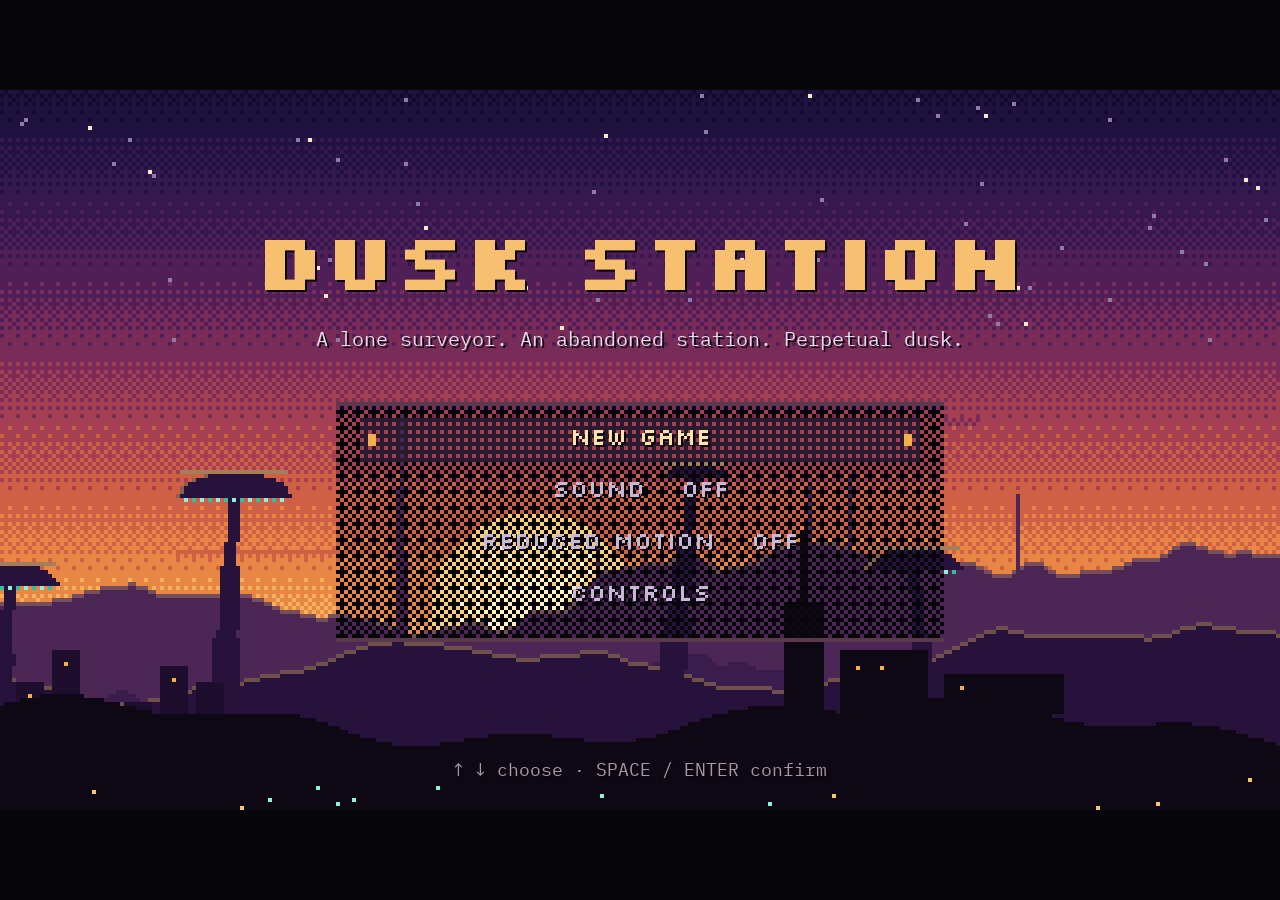
<file: play/index.html>
<!DOCTYPE html>
<html lang="en">
<head>
<meta charset="utf-8">
<meta name="viewport" content="width=device-width, initial-scale=1, maximum-scale=1, user-scalable=no, viewport-fit=cover">
<meta name="theme-color" content="#07060b">
<title>Dusk Station</title>
<link rel="preconnect" href="https://fonts.googleapis.com">
<link rel="preconnect" href="https://fonts.gstatic.com" crossorigin>
<link href="https://fonts.googleapis.com/css2?family=IBM+Plex+Mono:wght@400;600&family=Silkscreen:wght@400;700&display=swap" rel="stylesheet">
<style>
  html, body { margin: 0; height: 100%; background: #07060b; overflow: hidden; }
  body { touch-action: none; -webkit-user-select: none; user-select: none; -webkit-touch-callout: none; -webkit-tap-highlight-color: transparent; }
  #wrap { position: fixed; inset: 0; display: flex; align-items: center; justify-content: center; }
  #stage { position: relative; }
  #game, #ui { position: absolute; left: 0; top: 0; width: 100%; height: 100%; display: block; }
  #game { image-rendering: pixelated; image-rendering: crisp-edges; }
  #ui { pointer-events: none; }
  #game:focus { outline: none; }
</style>
</head>
<body>
<div id="wrap"><div id="stage"><canvas id="game" width="320" height="180" tabindex="0" aria-label="Dusk Station game"></canvas><canvas id="ui"></canvas></div></div>
<script>
'use strict';
/* =====================================================================
   DUSK STATION
   A pixel-art exploration action game. Everything is drawn by code.
   Sections:  CORE  ·  ROOM DATA  ·  WORLD  ·  INPUT  ·  AUDIO  ·  SAVE
              PLAYER  ·  ENEMIES  ·  BOSS  ·  OBJECTS  ·  GAME STATE
              RENDER (world, sprites, ui)  ·  MAIN LOOP
   ===================================================================== */
/* ============================== CORE ============================== */
const VW = 320, VH = 180;          // internal resolution
const TILE = 8;
const CW = 40, CH = 23;            // one map cell (screen) in tiles
const CPW = CW * TILE, CPH = CH * TILE; // 320 x 184 px
const DT = 1 / 60;                 // fixed simulation step

const T_EMPTY = 0, T_SOLID = 1, T_ONEWAY = 2, T_HAZARD = 3, T_CRACK = 4, T_MEMBRANE = 5, T_WATER = 6, T_MAG = 7, T_VOID = 8;
const CHAR_TILE = { '.': T_EMPTY, '#': T_SOLID, '=': T_ONEWAY, '^': T_HAZARD, '%': T_CRACK, 'M': T_MEMBRANE, '~': T_WATER, 'H': T_MAG };

const PAL = {
  ink: '#0b0912', inkSoft: '#17121f', white: '#fff7e8',
  // protagonist
  pW: '#ece6d4', pS: '#b3aa96', pD: '#776d5e', pO: '#d4602a', pR: '#8c3a1c',
  pV: '#0d3a3d', pT: '#48c4b6', pB: '#4a423c', pBL: '#7a6c5c', pG: '#3a3644', pGL: '#8e8ba4', pE: '#9ff8ea',
  // shared readability colours
  hazard: '#ff3f6c', hazardD: '#8e1d45', hazardL: '#ffd0dc',
  doorOpen: '#5fe8cf', doorLock: '#ff4f5a', doorAmber: '#ffb347',
  item: '#fff1a8', itemD: '#f0a83c', heal: '#ff9a5c', energy: '#6ff6dc',
  // enemies
  crawler: '#c98b2f', crawlerL: '#ecc062', crawlerD: '#6c3f19', eyeRed: '#ff3b3b',
  drone: '#bdb9cc', droneD: '#6b6684', droneL: '#e9e6f2', eyeAmber: '#ffb23e',
  lurk: '#2fbf9e', lurkD: '#145a52', lurkL: '#b6ffe9', lurkCore: '#ff5f95',
  sent: '#4c4a64', sentD: '#2a293b', sentL: '#7a78a0', shield: '#b2562d', shieldL: '#e0884a', stripe: '#ecc35c', core: '#ff5fa8',
  boss: '#5d5672', bossD: '#2e2a3d', bossL: '#8e88a8', rust: '#8a4a2a', growth: '#2fe0bf', growthL: '#a8ffee', growthD: '#127a6a', bossCore: '#fff0a0'
};

/* Region palettes: each region has its own identity. */
const REG = {
  A: {
    name: 'Landing Complex',
    sky: ['#140b27', '#24133b', '#3e1b4a', '#63244e', '#8f3349', '#bd5240', '#e07c3f', '#f1a752', '#f8cd78'],
    far: '#2b1838', far2: '#3b1f45', mid: '#1d1127', mid2: '#241530',
    rockD: '#171020', rock: '#271c30', rockL: '#3d2c47', rockH: '#5e4560',
    metD: '#16111e', met: '#241c31', metL: '#372c49', metH: '#56476b', trim: '#c7793a',
    wallD: '#0f0b16', wall: '#18121f', wallL: '#211a2b', wallH: '#2c2238',
    flora: ['#103f3b', '#1b7568', '#33bea2', '#8cf2d8'],
    light: '#f4b862', lightD: '#c9813f', accent: '#f0a050', water: ['#1a2a3a', '#245062', '#4fa6a0'],
    amb: 'wind'
  },
  B: {
    name: 'Flooded Laboratories',
    sky: ['#05080f', '#08101c', '#0c1726', '#112033', '#172a40', '#1d364e'],
    far: '#0c1826', far2: '#12243a', mid: '#0a1320', mid2: '#0f1b2c',
    rockD: '#121a26', rock: '#1d2837', rockL: '#2f3d52', rockH: '#4b5d76',
    metD: '#151d2a', met: '#26324a', metL: '#3c4b66', metH: '#6c7f9c', trim: '#58c7c0',
    wallD: '#090f18', wall: '#0f1724', wallL: '#162131', wallH: '#1f2d40',
    flora: ['#0f3d3e', '#167066', '#2fc0a8', '#a6ffe8'],
    light: '#7fe0e6', lightD: '#3f8fa0', accent: '#62d6d0', water: ['#0b2c38', '#11495a', '#1d7484', '#6fd6cf'],
    amb: 'drip'
  },
  C: {
    name: 'Buried Reactor',
    sky: ['#070304', '#0e0607', '#170909', '#220d0b', '#33130e', '#4a1c10', '#6a2a12'],
    far: '#1d0c0c', far2: '#2a1210', mid: '#140808', mid2: '#1c0d0b',
    rockD: '#150b0c', rock: '#241414', rockL: '#3a2019', rockH: '#5a3222',
    metD: '#170e10', met: '#2d1b1a', metL: '#4a2d25', metH: '#7a4a31', trim: '#ff8a3c',
    wallD: '#0e0708', wall: '#160c0c', wallL: '#201211', wallH: '#2c1915',
    flora: ['#0c3c36', '#14806e', '#25c9a8', '#86f6dc'],
    light: '#ff9a48', lightD: '#b3542a', accent: '#ff8a3c', water: ['#2a1210', '#4a1c10', '#7a3216'],
    amb: 'hum'
  },
  S: {
    name: 'Beacon Ridge',
    sky: ['#120a2a', '#1f1140', '#34184f', '#511f58', '#7a2c58', '#a53f52', '#cf5f45', '#e88745', '#f4b15a', '#fad485'],
    far: '#3a1d4c', far2: '#4c2655', mid: '#26123a', mid2: '#1c0e2c',
    rockD: '#140b1d', rock: '#22152e', rockL: '#372343', rockH: '#56385c',
    metD: '#16111e', met: '#251d33', metL: '#3a2f4e', metH: '#5c4c72', trim: '#f0a050',
    wallD: '#0f0b16', wall: '#18121f', wallL: '#211a2b', wallH: '#2c2238',
    flora: ['#103f3b', '#1b7568', '#33bea2', '#8cf2d8'],
    light: '#f8c470', lightD: '#cf8a45', accent: '#f6b04a', water: ['#1a2a3a', '#245062', '#4fa6a0'],
    amb: 'ridge'
  }
};

/* ---------- math ---------- */
const clamp = (v, a, b) => v < a ? a : v > b ? b : v;
const lerp = (a, b, t) => a + (b - a) * t;
const sign = v => v > 0 ? 1 : v < 0 ? -1 : 0;
const approach = (v, t, d) => v < t ? Math.min(v + d, t) : Math.max(v - d, t);
const easeInOut = t => t < 0.5 ? 2 * t * t : 1 - Math.pow(-2 * t + 2, 2) / 2;
const easeOut = t => 1 - (1 - t) * (1 - t);
const overlap = (a, b) => a.x < b.x + b.w && a.x + a.w > b.x && a.y < b.y + b.h && a.y + a.h > b.y;
const dist2 = (ax, ay, bx, by) => (ax - bx) * (ax - bx) + (ay - by) * (ay - by);

function mulberry32(seed) {
  let a = seed >>> 0;
  return function () {
    a = (a + 0x6D2B79F5) >>> 0;
    let t = a;
    t = Math.imul(t ^ (t >>> 15), t | 1);
    t ^= t + Math.imul(t ^ (t >>> 7), t | 61);
    return ((t ^ (t >>> 14)) >>> 0) / 4294967296;
  };
}
function hashStr(s) { let h = 2166136261; for (let i = 0; i < s.length; i++) { h ^= s.charCodeAt(i); h = Math.imul(h, 16777619); } return h >>> 0; }
let fxRand = mulberry32(12345);           // effects-only randomness
const rnd = (a = 1, b) => b === undefined ? fxRand() * a : a + fxRand() * (b - a);
const rndi = (a, b) => Math.floor(rnd(a, b + 1));

/* ---------- colour + ordered dithering ---------- */
const BAYER = [0, 8, 2, 10, 12, 4, 14, 6, 3, 11, 1, 9, 15, 7, 13, 5];
const bayer = (x, y) => (BAYER[((y & 3) << 2) | (x & 3)] + 0.5) / 16;
const _rgbCache = {};
function rgb(hex) {
  let c = _rgbCache[hex];
  if (!c) { const n = parseInt(hex.slice(1), 16); c = _rgbCache[hex] = [(n >> 16) & 255, (n >> 8) & 255, n & 255]; }
  return c;
}
function mixHex(a, b, t) {
  const A = rgb(a), B = rgb(b);
  const r = Math.round(lerp(A[0], B[0], t)), g = Math.round(lerp(A[1], B[1], t)), bl = Math.round(lerp(A[2], B[2], t));
  return '#' + ((1 << 24) | (r << 16) | (g << 8) | bl).toString(16).slice(1);
}

function makeCanvas(w, h) {
  const c = document.createElement('canvas');
  c.width = Math.max(1, w | 0); c.height = Math.max(1, h | 0);
  const x = c.getContext('2d');
  x.imageSmoothingEnabled = false;
  return { c, x };
}

/* Pixel writer for cached artwork: plots into an ImageData then flushes. */
class PixBuf {
  constructor(w, h) { this.w = w; this.h = h; this.img = new ImageData(w, h); this.d = this.img.data; }
  set(x, y, hex) {
    x |= 0; y |= 0; if (x < 0 || y < 0 || x >= this.w || y >= this.h) return;
    const c = rgb(hex), i = (y * this.w + x) * 4;
    this.d[i] = c[0]; this.d[i + 1] = c[1]; this.d[i + 2] = c[2]; this.d[i + 3] = 255;
  }
  clear(x, y) { x |= 0; y |= 0; if (x < 0 || y < 0 || x >= this.w || y >= this.h) return; this.d[(y * this.w + x) * 4 + 3] = 0; }
  has(x, y) { if (x < 0 || y < 0 || x >= this.w || y >= this.h) return false; return this.d[(y * this.w + x) * 4 + 3] > 0; }
  rect(x, y, w, h, hex) { for (let j = 0; j < h; j++) for (let i = 0; i < w; i++) this.set(x + i, y + j, hex); }
  /* dithered rectangle between two tones; t (0..1) = amount of b */
  drect(x, y, w, h, a, b, t) { for (let j = 0; j < h; j++) for (let i = 0; i < w; i++) this.set(x + i, y + j, bayer(x + i, y + j) < t ? b : a); }
  /* sparse dither: only plots colour where threshold < t (leaves other pixels) */
  sprinkle(x, y, w, h, hex, t) { for (let j = 0; j < h; j++) for (let i = 0; i < w; i++) if (bayer(x + i, y + j) < t) this.set(x + i, y + j, hex); }
  /* vertical banded gradient through a colour list, dithered between neighbours */
  vgrad(x, y, w, h, cols, y0 = y, y1 = y + h) {
    const n = cols.length - 1;
    for (let j = 0; j < h; j++) {
      const p = clamp((y + j - y0) / Math.max(1, (y1 - y0)), 0, 1) * n;
      const i0 = Math.min(n, Math.floor(p)), f = p - i0, ca = cols[i0], cb = cols[Math.min(n, i0 + 1)];
      for (let i = 0; i < w; i++) this.set(x + i, y + j, bayer(x + i, y + j) < f ? cb : ca);
    }
  }
  disc(cx, cy, r, hex, t = 1) { for (let j = -r; j <= r; j++) for (let i = -r; i <= r; i++) if (i * i + j * j <= r * r + r * 0.6 && (t >= 1 || bayer(cx + i, cy + j) < t)) this.set(cx + i, cy + j, hex); }
  line(x0, y0, x1, y1, hex) {
    x0 |= 0; y0 |= 0; x1 |= 0; y1 |= 0;
    const dx = Math.abs(x1 - x0), dy = -Math.abs(y1 - y0), sx = x0 < x1 ? 1 : -1, sy = y0 < y1 ? 1 : -1;
    let err = dx + dy;
    for (; ;) { this.set(x0, y0, hex); if (x0 === x1 && y0 === y1) break; const e2 = 2 * err; if (e2 >= dy) { err += dy; x0 += sx; } if (e2 <= dx) { err += dx; y0 += sy; } }
  }
  toCanvas() { const { c, x } = makeCanvas(this.w, this.h); x.putImageData(this.img, 0, 0); return c; }
}

/* Screen-space dither patterns (for overlays without alpha blending). */
const _patCache = new Map();
function ditherPattern(ctx, hex, level) { // level 0..16 = covered pixels out of 16
  level = clamp(level | 0, 0, 16);
  const key = hex + level;
  let p = _patCache.get(key);
  if (!p) {
    const { c, x } = makeCanvas(4, 4);
    x.fillStyle = hex;
    for (let j = 0; j < 4; j++) for (let i = 0; i < 4; i++) if (BAYER[j * 4 + i] < level) x.fillRect(i, j, 1, 1);
    p = ctx.createPattern(c, 'repeat');
    _patCache.set(key, p);
  }
  return p;
}
function ditherFill(ctx, hex, level, x, y, w, h) {
  if (level <= 0) return;
  if (level >= 16) { ctx.fillStyle = hex; ctx.fillRect(x, y, w, h); return; }
  ctx.fillStyle = ditherPattern(ctx, hex, level);
  ctx.fillRect(x, y, w, h);
}

/* ---------- sprite helpers ---------- */
function asciiSprite(rows, pal) {
  const h = rows.length, w = Math.max(...rows.map(r => r.length));
  const pb = new PixBuf(w, h);
  for (let y = 0; y < h; y++) for (let x = 0; x < rows[y].length; x++) { const ch = rows[y][x]; if (ch !== '.' && ch !== ' ' && pal[ch]) pb.set(x, y, pal[ch]); }
  return pb.toCanvas();
}
/* Adds a 1px 4-neighbour outline around opaque pixels. Returns new canvas (w+2,h+2). */
function outlineSprite(src, hex) {
  const w = src.width, h = src.height;
  const s = src.getContext('2d').getImageData(0, 0, w, h).data;
  const pb = new PixBuf(w + 2, h + 2);
  const op = (x, y) => x >= 0 && y >= 0 && x < w && y < h && s[(y * w + x) * 4 + 3] > 0;
  for (let y = -1; y <= h; y++) for (let x = -1; x <= w; x++) {
    if (op(x, y)) continue;
    if (op(x - 1, y) || op(x + 1, y) || op(x, y - 1) || op(x, y + 1)) pb.set(x + 1, y + 1, hex);
  }
  const out = pb.toCanvas();
  out.getContext('2d').drawImage(src, 1, 1);
  return out;
}
function flipSprite(src) {
  const { c, x } = makeCanvas(src.width, src.height);
  x.translate(src.width, 0); x.scale(-1, 1); x.drawImage(src, 0, 0);
  return c;
}
function silhouette(src, hex) {
  const { c, x } = makeCanvas(src.width, src.height);
  x.drawImage(src, 0, 0); x.globalCompositeOperation = 'source-in'; x.fillStyle = hex; x.fillRect(0, 0, src.width, src.height);
  return c;
}
/* ============================ ROOM DATA ============================
   Authored rooms. Each room occupies cw x ch map cells (40x23 tiles).
   ops: [char, x, y, w, h]   fill a local tile rectangle
        '#' solid  '=' one-way  '^' hazard  '%' cracked panel  'M' membrane
        '~' water  'H' mag-plated wall  'X' invisible wall  '.' empty
   obj: interactive objects   en: enemies   deco: scenery
   =================================================================== */
const ROOMS = [
  /* ---------------- REGION A: OVERGROWN LANDING COMPLEX ---------------- */
  {
    id: 'A1', name: 'Landing Site', reg: 'A', cx: 0, cy: 0, cw: 2, ch: 1, outdoor: true, spores: 14, metal: [[62, 0, 18, 11], [79, 11, 1, 4]],
    ops: [
      ['#', 0, 19, 80, 4], ['#', 0, 0, 2, 19], ['#', 2, 0, 3, 3], ['#', 5, 0, 6, 7], ['#', 5, 7, 3, 8],
      ['.', 9, 19, 3, 4], ['=', 9, 22, 2, 1], ['#', 25, 18, 2, 1], ['#', 30, 17, 8, 2], ['.', 41, 19, 3, 2],
      ['#', 48, 16, 12, 3], ['#', 62, 0, 18, 11], ['#', 79, 11, 1, 4]
    ],
    obj: [
      { t: 'item', x: 3, y: 4, id: 'hc1', kind: 'cell' },
      { t: 'hatch', x: 9, y: 19, w: 3, id: 'hatchA1', mode: 'below' },
      { t: 'term', x: 66, y: 18, id: 'tA1', msg: ['UPLINK BEACON  //  RIDGE 4', 'STATUS: OFFLINE', 'Cause: reactor output at 0%.'] },
      { t: 'barrier', x: 3, y: 12, id: 'bA1', kind: 'boots' }
    ],
    en: [['crawler', 70, 18]],
    deco: [
      { k: 'transport', x: 33, y: 19 }, { k: 'lander', x: 18, y: 19 },
      { k: 'vines', x: 64, y: 11, len: 5 }, { k: 'vines', x: 69, y: 11, len: 3 }, { k: 'vines', x: 75, y: 11, len: 6 },
      { k: 'vines', x: 6, y: 15, len: 4 }, { k: 'vines', x: 9, y: 7, len: 6 },
      { k: 'sign', x: 66, y: 4, text: 'DUSK STATION' }, { k: 'sign', x: 67, y: 7, text: 'OUTPOST 7' },
      { k: 'lamp', x: 77, y: 11, col: 'amber' }, { k: 'lamp', x: 64, y: 11, col: 'amber', flicker: 1 }
    ]
  },
  {
    id: 'A2', name: 'Concourse', reg: 'A', cx: 2, cy: 0, cw: 2, ch: 1, spores: 8,
    ops: [
      ['#', 0, 19, 48, 4], ['#', 58, 19, 22, 4], ['#', 0, 0, 1, 15], ['#', 79, 0, 1, 15],
      ['#', 10, 0, 69, 3], ['#', 40, 3, 39, 2],
      ['=', 2, 15, 5, 1], ['=', 5, 11, 5, 1], ['=', 2, 7, 5, 1], ['=', 5, 3, 5, 1], ['=', 48, 22, 2, 1]
    ],
    obj: [
      { t: 'pod', x: 15, y: 18, id: 'podA2' },
      { t: 'term', x: 25, y: 18, id: 'tA2', msg: ['REACTOR LIFT: walkway collapsed.', 'Crews: use the service shaft.', 'Pump access sealed from below.'] },
      { t: 'barrier', x: 52, y: 17, id: 'bA2', kind: 'dash' }
    ],
    en: [],
    deco: [
      { k: 'window', x: 12, y: 5, w: 24, h: 9, light: 1 }, { k: 'window', x: 60, y: 7, w: 12, h: 6, light: 1 },
      { k: 'rail', x: 40, y: 18, w: 7 }, { k: 'reactorgate', x: 73, y: 19 }, { k: 'sign', x: 40, y: 14, text: 'DANGER' }, { k: 'brokenwalk', x: 47, y: 19 }, { k: 'brokenwalk', x: 58, y: 19, flip: 1 },
      { k: 'cable', x: 50, y: 5, len: 9 }, { k: 'cable', x: 54, y: 5, len: 6 }, { k: 'cable', x: 44, y: 5, len: 4 },
      { k: 'vines', x: 13, y: 3, len: 4 }, { k: 'vines', x: 30, y: 3, len: 6 }, { k: 'lamp', x: 20, y: 3 },
      { k: 'machine', x: 31, y: 19, w: 6, h: 4 }, { k: 'stairsign', x: 6, y: 18 }
    ]
  },
  {
    id: 'A3', name: 'Observation Deck', reg: 'A', cx: 2, cy: -1, cw: 2, ch: 1, spores: 12,
    ops: [
      ['#', 0, 18, 80, 5], ['.', 1, 18, 9, 5], ['=', 5, 22, 5, 1],
      ['#', 0, 0, 1, 18], ['#', 0, 0, 53, 2], ['#', 53, 0, 18, 1], ['#', 71, 0, 9, 18],
      ['H', 64, 6, 3, 12], ['#', 54, 6, 10, 1], ['#', 53, 1, 1, 6], ['M', 65, 1, 1, 5],
      ['#', 36, 14, 9, 4], ['.', 37, 15, 7, 3], ['%', 36, 15, 1, 3]
    ],
    obj: [
      { t: 'item', x: 41, y: 17, id: 'hc2', kind: 'cell' },
      { t: 'item', x: 58, y: 5, id: 'amp', kind: 'amp' },
      { t: 'term', x: 16, y: 17, id: 'tA3', msg: ['Day 1,903. The growth reached', 'the windows today.', 'It leans toward the light.'] },
      { t: 'barrier', x: 68, y: 12, id: 'bA3a', kind: 'boots' }, { t: 'barrier', x: 65, y: 3, id: 'bA3b', kind: 'dash' }
    ],
    en: [['drone', 24, 9], ['drone', 50, 10], ['lurker', 30, 2]],
    deco: [
      { k: 'window', x: 10, y: 3, w: 42, h: 11, light: 1, big: 1 }, { k: 'window', x: 56, y: 8, w: 6, h: 6, light: 1 },
      { k: 'scope', x: 22, y: 18 }, { k: 'vines', x: 12, y: 2, len: 7 }, { k: 'vines', x: 27, y: 2, len: 3 }, { k: 'vines', x: 47, y: 2, len: 9 },
      { k: 'leak', x: 36, y: 16 }
    ]
  },
  {
    id: 'A4', name: 'Service Shaft', reg: 'A', cx: 3, cy: 1, cw: 1, ch: 2, fill: '#', spores: 6,
    ops: [
      ['.', 8, 0, 10, 4], ['.', 3, 4, 32, 38], ['.', 20, 42, 6, 4],
      ['=', 8, 3, 5, 1], ['#', 16, 7, 7, 1], ['=', 6, 11, 14, 1], ['=', 22, 15, 9, 1],
      ['=', 10, 19, 10, 1], ['=', 3, 23, 9, 1], ['=', 13, 27, 9, 1], ['#', 24, 31, 8, 1],
      ['=', 15, 35, 9, 1], ['=', 27, 39, 6, 1], ['=', 23, 45, 3, 1]
    ],
    obj: [],
    en: [['drone', 26, 22], ['crawler', 27, 14]],
    deco: [
      { k: 'pipe', x: 31, y: 4, w: 1, h: 30, drip: 1 }, { k: 'pipe', x: 4, y: 30, w: 1, h: 11 }, { k: 'pipe', x: 5, y: 6, w: 10, h: 1, drip: 1 },
      { k: 'cable', x: 12, y: 4, len: 7 }, { k: 'cable', x: 27, y: 33, len: 4 }, { k: 'lamp', x: 18, y: 4, flicker: 1 },
      { k: 'vines', x: 25, y: 17, len: 4 }, { k: 'vines', x: 7, y: 25, len: 5 }, { k: 'girder', x: 3, y: 18, w: 31 }
    ]
  },
  /* ---------------- REGION B: FLOODED LABORATORIES ---------------- */
  {
    id: 'B1', name: 'Flooded Atrium', reg: 'B', cx: 2, cy: 3, cw: 2, ch: 1, spores: 6,
    ops: [
      ['#', 0, 0, 80, 3], ['.', 60, 0, 6, 3], ['#', 0, 0, 1, 23], ['#', 79, 0, 1, 23], ['.', 79, 4, 1, 4],
      ['#', 0, 19, 80, 4], ['.', 6, 19, 5, 4],
      ['.', 16, 19, 8, 2], ['~', 16, 19, 8, 2], ['^', 30, 18, 4, 1], ['.', 42, 19, 9, 2], ['~', 42, 19, 9, 2],
      ['=', 55, 15, 6, 1], ['=', 61, 11, 6, 1], ['=', 55, 7, 6, 1], ['=', 61, 3, 5, 1], ['#', 70, 8, 9, 1], ['=', 66, 6, 4, 1], ['=', 6, 22, 2, 1]
    ],
    obj: [
      { t: 'gate', x: 79, y: 4, h: 4, id: 'doorC2', mode: 'from:right' }
    ],
    en: [['crawler', 14, 18], ['crawler', 60, 18], ['lurker', 47, 3]],
    deco: [
      { k: 'window', x: 22, y: 5, w: 16, h: 8, aqua: 1 }, { k: 'tank', x: 12, y: 19 }, { k: 'tank', x: 40, y: 19, broken: 1 },
      { k: 'pipe', x: 2, y: 4, w: 50, h: 1, drip: 1 }, { k: 'pipe', x: 52, y: 4, w: 1, h: 14 }, { k: 'lamp', x: 30, y: 3, flicker: 1 }, { k: 'lamp', x: 70, y: 3 },
      { k: 'cable', x: 66, y: 3, len: 4 }, { k: 'bench', x: 70, y: 19 }, { k: 'drip', x: 24, y: 3 }, { k: 'drip', x: 46, y: 3 }
    ]
  },
  {
    id: 'B2', name: 'Specimen Gallery', reg: 'B', cx: 2, cy: 4, cw: 2, ch: 1, spores: 4,
    ops: [
      ['#', 0, 0, 80, 3], ['.', 6, 0, 5, 3], ['#', 0, 0, 1, 15], ['#', 79, 0, 1, 23], ['#', 0, 19, 80, 4],
      ['=', 8, 3, 3, 1], ['=', 4, 7, 6, 1], ['=', 9, 11, 6, 1], ['=', 4, 15, 6, 1],
      ['M', 72, 15, 1, 4], ['#', 73, 14, 6, 1]
    ],
    obj: [
      { t: 'item', x: 76, y: 18, id: 'hc3', kind: 'cell' },
      { t: 'term', x: 31, y: 18, id: 'tB2', msg: ['SPECIMEN 9 has outgrown tank C.', 'Do not tap the glass.', 'It taps back.'] },
      { t: 'barrier', x: 72, y: 17, id: 'bB2', kind: 'dash' }
    ],
    en: [['lurker', 20, 3]],
    deco: [
      { k: 'glass', x: 18, y: 4, w: 50, h: 13 }, { k: 'lamp', x: 12, y: 3 }, { k: 'lamp', x: 70, y: 3, flicker: 1 },
      { k: 'pipe', x: 16, y: 3, w: 1, h: 16 }, { k: 'pipe', x: 69, y: 3, w: 1, h: 16 }, { k: 'drip', x: 40, y: 3 }
    ]
  },
  {
    id: 'B3', name: 'Lab Shelter', reg: 'B', cx: 1, cy: 4, cw: 1, ch: 1, safe: true, spores: 3,
    ops: [['#', 0, 0, 40, 3], ['#', 0, 19, 40, 4], ['#', 0, 0, 1, 15], ['#', 39, 0, 1, 15]],
    obj: [
      { t: 'pod', x: 21, y: 18, id: 'podB3' },
      { t: 'term', x: 11, y: 18, id: 'tB3', msg: ['Dash module recovered from the', 'sentinel bay. It hums when held', 'near the membranes.'] }
    ],
    en: [],
    deco: [{ k: 'locker', x: 31, y: 19 }, { k: 'locker', x: 34, y: 19 }, { k: 'plant', x: 6, y: 19 }, { k: 'lamp', x: 21, y: 3 }, { k: 'window', x: 14, y: 6, w: 12, h: 5, aqua: 1 }]
  },
  {
    id: 'B4', name: 'Containment Vault', reg: 'B', cx: -1, cy: 4, cw: 2, ch: 1, spores: 4,
    ops: [
      ['#', 0, 0, 31, 3], ['#', 31, 0, 49, 1], ['.', 44, 0, 6, 1], ['#', 0, 0, 1, 23], ['#', 79, 0, 1, 15], ['#', 0, 19, 80, 4],
      ['#', 29, 3, 2, 2], ['M', 30, 5, 1, 3], ['#', 29, 8, 2, 7], ['#', 22, 8, 15, 1],
      ['=', 14, 15, 5, 1], ['=', 18, 11, 5, 1],
      ['#', 45, 7, 8, 1], ['=', 46, 3, 4, 1],
      ['=', 38, 15, 6, 1], ['=', 62, 15, 6, 1]
    ],
    obj: [
      { t: 'item', x: 8, y: 18, id: 'dash', kind: 'dash' },
      { t: 'gate', x: 29, y: 15, w: 2, h: 4, id: 'vaultB4', mode: 'flag:warden' },
      { t: 'gate', x: 78, y: 15, h: 4, id: 'wardenB4', mode: 'warden' },
      { t: 'barrier', x: 30, y: 6, id: 'bB4', kind: 'dash' }
    ],
    en: [['warden', 52, 18]],
    deco: [
      { k: 'pedestal', x: 8, y: 19 }, { k: 'lamp', x: 8, y: 3 }, { k: 'lamp', x: 58, y: 3, flicker: 1 },
      { k: 'pipe', x: 34, y: 3, w: 1, h: 16 }, { k: 'pipe', x: 70, y: 3, w: 1, h: 16 }, { k: 'tank', x: 56, y: 19, broken: 1 },
      { k: 'sign', x: 61, y: 6, text: 'BAY 4' }, { k: 'drip', x: 66, y: 3 }
    ]
  },
  {
    id: 'B5', name: 'Pump Shaft', reg: 'B', cx: 0, cy: 1, cw: 1, ch: 3, fill: '#', spores: 6, draft: 1,
    ops: [
      ['.', 2, 1, 36, 67], ['.', 4, 68, 6, 1], ['.', 9, 0, 3, 1],
      ['=', 6, 68, 3, 1], ['=', 4, 65, 5, 1], ['=', 10, 61, 5, 1], ['=', 4, 57, 5, 1], ['#', 12, 53, 10, 1],
      ['#', 31, 53, 7, 1], ['=', 30, 49, 5, 1], ['=', 33, 45, 5, 1], ['=', 28, 41, 5, 1], ['=', 26, 37, 12, 1],
      ['#', 4, 37, 12, 1], ['=', 8, 33, 5, 1], ['=', 3, 29, 5, 1], ['=', 9, 25, 5, 1], ['#', 12, 21, 12, 1],
      ['#', 19, 6, 1, 12], ['M', 19, 18, 1, 3],
      ['=', 26, 17, 5, 1], ['=', 32, 13, 5, 1], ['=', 25, 9, 5, 1], ['=', 20, 5, 5, 1], ['=', 13, 6, 4, 1], ['=', 9, 7, 3, 1],
      ['=', 9, 3, 3, 1]
    ],
    obj: [],
    en: [['drone', 22, 46], ['drone', 28, 11]],
    deco: [
      { k: 'pump', x: 26, y: 66 }, { k: 'pump', x: 6, y: 50 }, { k: 'pump', x: 30, y: 30 },
      { k: 'pipe', x: 24, y: 1, w: 1, h: 20 }, { k: 'pipe', x: 2, y: 44, w: 36, h: 1, drip: 1 }, { k: 'pipe', x: 36, y: 20, w: 1, h: 30 },
      { k: 'cable', x: 15, y: 1, len: 10 }, { k: 'cable', x: 30, y: 1, len: 6 }, { k: 'cable', x: 6, y: 38, len: 5 }, { k: 'cable', x: 28, y: 54, len: 5 },
      { k: 'lamp', x: 10, y: 22, flicker: 1 }, { k: 'drip', x: 18, y: 44 }, { k: 'drip', x: 33, y: 44 }
    ]
  },
  /* ---------------- REGION C: BURIED REACTOR ---------------- */
  {
    id: 'C1', name: 'Reactor Descent', reg: 'C', cx: 4, cy: 0, cw: 1, ch: 3, fill: '#', spores: 8,
    ops: [
      ['.', 1, 3, 37, 64], ['.', 0, 15, 1, 4], ['.', 30, 67, 6, 2],
      ['#', 1, 19, 11, 4], ['#', 13, 27, 10, 2], ['#', 26, 34, 12, 2], ['#', 12, 41, 12, 2], ['^', 12, 40, 3, 1],
      ['#', 1, 48, 9, 2], ['#', 13, 55, 10, 2], ['#', 1, 64, 29, 3], ['#', 36, 64, 2, 3]
    ],
    obj: [],
    en: [['drone', 30, 24], ['drone', 6, 58], ['lurker', 18, 29]],
    deco: [
      { k: 'reactorview', x: 4, y: 6, w: 32, h: 56 }, { k: 'liftcage', x: 6, y: 19, broken: 1 },
      { k: 'chain', x: 25, y: 3, len: 14 }, { k: 'chain', x: 33, y: 3, len: 8 }, { k: 'cable', x: 9, y: 23, len: 8 },
      { k: 'lamp', x: 4, y: 3, col: 'red', flicker: 1 }, { k: 'vent', x: 20, y: 64 }, { k: 'girder', x: 1, y: 10, w: 37 }
    ]
  },
  {
    id: 'C2', name: 'Magnetics Bay', reg: 'C', cx: 4, cy: 3, cw: 2, ch: 1, spores: 6,
    ops: [
      ['#', 0, 0, 80, 3], ['.', 30, 0, 6, 3], ['#', 0, 0, 1, 23], ['.', 0, 4, 1, 4], ['#', 79, 0, 1, 15],
      ['#', 0, 19, 80, 4], ['.', 52, 19, 4, 4], ['=', 52, 22, 2, 1], ['H', 1, 8, 8, 11], ['H', 14, 3, 2, 12], ['#', 62, 18, 8, 1]
    ],
    obj: [
      { t: 'item', x: 65, y: 17, id: 'boots', kind: 'boots' },
      { t: 'hatch', x: 52, y: 19, w: 4, id: 'coreC2', mode: 'flag:core' },
      { t: 'term', x: 59, y: 18, id: 'tC2', msg: ['Mag-boots issued for coolant', 'spire maintenance. The walls', 'here are steel. Trust them.'] },
      { t: 'barrier', x: 11, y: 10, id: 'bC2', kind: 'boots' }, { t: 'barrier', x: 53, y: 18, id: 'bC2core', kind: 'lock' }
    ],
    en: [['crawler', 22, 18], ['sentinel', 44, 18]],
    deco: [
      { k: 'pedestal', x: 65, y: 18, dais: 1 }, { k: 'coresign', x: 53, y: 14 }, { k: 'lamp', x: 40, y: 3, col: 'red', flicker: 1 }, { k: 'lamp', x: 66, y: 3 },
      { k: 'pipe', x: 2, y: 4, w: 11, h: 1 }, { k: 'pipe', x: 18, y: 6, w: 44, h: 1, drip: 1 }, { k: 'machine', x: 70, y: 19, w: 7, h: 6 },
      { k: 'vent', x: 46, y: 19 }, { k: 'cable', x: 28, y: 3, len: 5 }, { k: 'magsign', x: 11, y: 18 }
    ]
  },
  {
    id: 'C3', name: 'Coolant Spire', reg: 'C', cx: 6, cy: 1, cw: 1, ch: 3, fill: '#', spores: 6,
    ops: [
      ['.', 0, 61, 1, 4], ['.', 1, 57, 12, 8], ['.', 13, 40, 5, 25], ['.', 13, 33, 18, 7], ['.', 31, 12, 5, 28],
      ['.', 14, 3, 22, 9], ['.', 6, 8, 7, 4], ['%', 13, 9, 1, 3], ['^', 24, 39, 3, 1],
      ['H', 12, 40, 1, 17], ['H', 18, 41, 1, 24], ['H', 30, 12, 1, 21], ['H', 36, 12, 1, 28]
    ],
    obj: [
      { t: 'lever', x: 29, y: 11, id: 'lever', flag: 'core' },
      { t: 'term', x: 22, y: 11, id: 'tC3', msg: ['CORE SEAL: manual release.', 'Custodian unit unresponsive.', 'Its frame is... growing.'] },
      { t: 'item', x: 8, y: 11, id: 'hc4', kind: 'cell' },
      { t: 'barrier', x: 15, y: 52, id: 'bC3', kind: 'boots' }
    ],
    en: [['drone', 24, 36], ['lurker', 22, 33], ['drone', 26, 6]],
    deco: [
      { k: 'pipe', x: 3, y: 57, w: 1, h: 8 }, { k: 'pipe', x: 14, y: 34, w: 16, h: 1, drip: 1 }, { k: 'pipe', x: 33, y: 4, w: 1, h: 8 },
      { k: 'lamp', x: 6, y: 57, col: 'red' }, { k: 'lamp', x: 20, y: 33, flicker: 1 }, { k: 'lamp', x: 24, y: 3 },
      { k: 'wires', x: 13, y: 9 }, { k: 'vent', x: 8, y: 65 }, { k: 'console', x: 17, y: 12 }, { k: 'window', x: 16, y: 4, w: 8, h: 4, reactor: 1 }
    ]
  },
  {
    id: 'C4', name: 'Core Shelter', reg: 'C', cx: 5, cy: 4, cw: 1, ch: 1, safe: true, spores: 3,
    ops: [
      ['#', 0, 0, 40, 3], ['.', 12, 0, 4, 3], ['#', 0, 0, 1, 23], ['#', 39, 0, 1, 15], ['#', 0, 19, 40, 4],
      ['=', 13, 3, 3, 1], ['=', 9, 7, 6, 1], ['=', 14, 11, 6, 1], ['=', 9, 15, 6, 1]
    ],
    obj: [{ t: 'pod', x: 27, y: 18, id: 'podC4' }],
    en: [],
    deco: [{ k: 'lamp', x: 27, y: 3 }, { k: 'locker', x: 33, y: 19 }, { k: 'pipe', x: 2, y: 4, w: 1, h: 15 }, { k: 'sign', x: 30, y: 9, text: 'CORE' }]
  },
  {
    id: 'C5', name: 'Reactor Core', reg: 'C', cx: 6, cy: 4, cw: 2, ch: 1, boss: true, spores: 6,
    ops: [
      ['#', 0, 0, 80, 3], ['#', 0, 0, 1, 15], ['#', 79, 0, 1, 23], ['#', 0, 19, 80, 4], ['H', 38, 3, 2, 12],
      ['=', 5, 14, 6, 1], ['=', 17, 14, 5, 1], ['=', 28, 14, 6, 1], ['.', 58, 0, 9, 3]
    ],
    obj: [
      { t: 'gate', x: 1, y: 15, h: 4, id: 'bossIn', mode: 'boss' },
      { t: 'gate', x: 38, y: 15, w: 2, h: 4, id: 'liftGate', mode: 'flag:boss' },
      { t: 'lift', x: 62, y: 18, id: 'liftC5', to: 'S1' }
    ],
    en: [['boss', 19, 7]],
    deco: [{ k: 'corebg', x: 0, y: 0 }, { k: 'rail', x: 1, y: 3, w: 37, boss: 1 }, { k: 'liftshaft', x: 58, y: 0 }, { k: 'lamp', x: 50, y: 3, col: 'red' }, { k: 'lamp', x: 72, y: 3, col: 'red' }]
  },
  /* ---------------- SURFACE ---------------- */
  {
    id: 'S1', name: 'Beacon Ridge', reg: 'S', cx: 7, cy: -1, cw: 2, ch: 1, outdoor: true, spores: 18,
    ops: [['#', 0, 19, 80, 4], ['#', 0, 0, 1, 19], ['X', 79, 0, 1, 19], ['#', 26, 17, 54, 2], ['#', 50, 15, 30, 2]],
    obj: [{ t: 'lift', x: 5, y: 18, id: 'liftS1', to: 'C5' }, { t: 'beacon', x: 68, y: 14, id: 'beacon' }],
    en: [],
    deco: [{ k: 'liftshaft', x: 2, y: 0, surface: 1 }, { k: 'vines', x: 1, y: 3, len: 6 }, { k: 'rail', x: 72, y: 14, w: 7 }, { k: 'flora', x: 34, y: 17 }, { k: 'flora', x: 44, y: 17 }, { k: 'flora', x: 58, y: 15 }]
  }
];

/* Short contextual hints. key = keyboard text, touch = touch text. */
const HINTS = {
  move: { key: 'A / D   move', touch: 'D-PAD   move', pad: 'LEFT STICK   move' },
  jump: { key: 'SPACE   jump  (hold = higher)', touch: 'JUMP   hold for height', pad: '{A}   jump  (hold = higher)' },
  fire: { key: 'J   fire', touch: 'FIRE', pad: '{X}  or  {RT}   fire' },
  charge: { key: 'Hold J, release   charged shot', touch: 'Hold FIRE, release   charged shot', pad: 'Hold {X}, release   charged shot' },
  aim: { key: 'W + J   aim up', touch: 'UP + FIRE   aim up', pad: 'Stick up + {X}   aim up' },
  dash: { key: 'K   dash  (works in midair)', touch: 'DASH   works in midair', pad: '{B}  or  {RB}   dash  (works in midair)' },
  wall: { key: 'Jump into a wall, then jump again', touch: 'Jump into a wall, then JUMP again', pad: 'Jump into a wall, then {A} again' },
  map: { key: 'M   map', touch: 'MAP   top right', pad: '{select}   map' },
  crack: { key: 'Cracked panels break under fire', touch: 'Cracked panels break under fire', pad: 'Cracked panels break under fire' },
  drop: { key: 'S + SPACE   drop through', touch: 'DOWN + JUMP   drop through', pad: 'Down + {A}   drop through' }
};
/* ============================== WORLD ==============================
   All rooms are stitched into one global tile grid, so collisions and
   room transitions are seamless. Rooms define camera bounds, art caches,
   enemy sets and map cells.
   =================================================================== */
const World = {
  rooms: [], byId: {}, cellRoom: new Map(), doors: [],
  gx0: 0, gy0: 0, gw: 0, gh: 0, tiles: null, dyn: [], objects: [],
  minCx: 0, maxCx: 0, minCy: 0, maxCy: 0
};

function buildWorld() {
  let minCx = 1e9, maxCx = -1e9, minCy = 1e9, maxCy = -1e9;
  for (const r of ROOMS) {
    minCx = Math.min(minCx, r.cx); maxCx = Math.max(maxCx, r.cx + r.cw - 1);
    minCy = Math.min(minCy, r.cy); maxCy = Math.max(maxCy, r.cy + r.ch - 1);
  }
  Object.assign(World, { minCx, maxCx, minCy, maxCy });
  World.gx0 = minCx * CW; World.gy0 = minCy * CH;
  World.gw = (maxCx - minCx + 1) * CW; World.gh = (maxCy - minCy + 1) * CH;
  World.tiles = new Uint8Array(World.gw * World.gh).fill(T_VOID);
  World.rooms = []; World.byId = {}; World.cellRoom.clear();
  ROOMS.forEach((def, idx) => {
    const w = def.cw * CW, h = def.ch * CH;
    const grid = new Array(w * h).fill(def.fill || '.');
    for (const [ch, x, y, rw, rh] of def.ops) {
      for (let j = y; j < y + rh; j++) for (let i = x; i < x + rw; i++) if (i >= 0 && j >= 0 && i < w && j < h) grid[j * w + i] = ch;
    }
    const room = {
      def, id: def.id, idx, name: def.name, reg: def.reg, w, h,
      tx: def.cx * CW, ty: def.cy * CH, x: def.cx * CPW, y: def.cy * CPH, pw: w * TILE, ph: h * TILE,
      cache: null
    };
    for (let j = 0; j < h; j++) for (let i = 0; i < w; i++) {
      const ch = grid[j * w + i];
      const t = ch === 'X' ? T_VOID : (CHAR_TILE[ch] !== undefined ? CHAR_TILE[ch] : T_EMPTY);
      setTile(room.tx + i, room.ty + j, t);
    }
    for (let cy = def.cy; cy < def.cy + def.ch; cy++) for (let cx = def.cx; cx < def.cx + def.cw; cx++) World.cellRoom.set(cx + ',' + cy, room);
    World.rooms.push(room); World.byId[room.id] = room;
  });
  findDoors();
}
const tIndex = (tx, ty) => (ty - World.gy0) * World.gw + (tx - World.gx0);
function tileAt(tx, ty) {
  const lx = tx - World.gx0, ly = ty - World.gy0;
  if (lx < 0 || ly < 0 || lx >= World.gw || ly >= World.gh) return T_VOID;
  return World.tiles[ly * World.gw + lx];
}
function setTile(tx, ty, t) {
  const lx = tx - World.gx0, ly = ty - World.gy0;
  if (lx < 0 || ly < 0 || lx >= World.gw || ly >= World.gh) return;
  World.tiles[ly * World.gw + lx] = t;
}
function roomAtPx(px, py) { return World.cellRoom.get(Math.floor(px / CPW) + ',' + Math.floor(py / CPH)) || null; }
const isPassable = t => t === T_EMPTY || t === T_ONEWAY || t === T_WATER || t === T_HAZARD;

/* Openings between adjacent rooms become doors (used by the map). */
function findDoors() {
  World.doors = [];
  const seen = new Set();
  for (const a of World.rooms) {
    const d = a.def;
    for (let cy = d.cy; cy < d.cy + d.ch; cy++) for (let cx = d.cx; cx < d.cx + d.cw; cx++) {
      // right neighbour
      const br = World.cellRoom.get((cx + 1) + ',' + cy);
      if (br && br !== a) scanDoor(a, br, 'v', (cx + 1) * CW, cy * CH, seen);
      const bd = World.cellRoom.get(cx + ',' + (cy + 1));
      if (bd && bd !== a) scanDoor(a, bd, 'h', cx * CW, (cy + 1) * CH, seen);
    }
  }
}
function scanDoor(a, b, dir, bx, by, seen) {
  let run = -1;
  const n = dir === 'v' ? CH : CW;
  for (let i = 0; i <= n; i++) {
    let open = false;
    if (i < n) {
      if (dir === 'v') open = isPassable(tileAt(bx - 1, by + i)) && isPassable(tileAt(bx, by + i));
      else open = isPassable(tileAt(bx + i, by - 1)) && isPassable(tileAt(bx + i, by));
    }
    if (open && run < 0) run = i;
    if (!open && run >= 0) {
      const id = a.id + '-' + b.id + '-' + dir + (dir === 'v' ? by + run : bx + run);
      if (!seen.has(id)) {
        seen.add(id);
        World.doors.push({ id, a: a.id, b: b.id, dir, tx: dir === 'v' ? bx : bx + run, ty: dir === 'v' ? by + run : by, len: i - run });
      }
      run = -1;
    }
  }
}

/* ---------- collision ---------- */
function tileSolidFor(t, o) {
  if (t === T_SOLID || t === T_CRACK || t === T_MAG || t === T_VOID) return true;
  if (t === T_MEMBRANE) return !(o && o.dash);
  return false;
}
/* returns the first solid rect overlapped by the box, or null */
function boxSolid(x, y, w, h, o) {
  const tx0 = Math.floor(x / TILE), tx1 = Math.floor((x + w - 0.001) / TILE);
  const ty0 = Math.floor(y / TILE), ty1 = Math.floor((y + h - 0.001) / TILE);
  for (let ty = ty0; ty <= ty1; ty++) for (let tx = tx0; tx <= tx1; tx++) {
    if (tileSolidFor(tileAt(tx, ty), o)) return { x: tx * TILE, y: ty * TILE, w: TILE, h: TILE };
  }
  for (const r of World.dyn) {
    if (r.solid && x < r.x + r.w && x + w > r.x && y < r.y + r.h && y + h > r.y) return r;
  }
  return null;
}
/* one-way surface whose top lies in (prevBottom, newBottom] under the box */
function onewayBelow(x, w, prevBottom, newBottom) {
  const ty = Math.floor((newBottom - 0.001) / TILE), top = ty * TILE;
  if (prevBottom <= top + 0.01 && newBottom > top) {
    const tx0 = Math.floor(x / TILE), tx1 = Math.floor((x + w - 0.001) / TILE);
    for (let tx = tx0; tx <= tx1; tx++) if (tileAt(tx, ty) === T_ONEWAY) return top;
  }
  for (const r of World.dyn) {
    if (r.oneway && x < r.x + r.w && x + w > r.x && prevBottom <= r.y + 0.01 && newBottom > r.y) return r.y;
  }
  return null;
}
function moveX(e, dx, o) {
  let rem = dx, hit = 0;
  while (Math.abs(rem) > 1e-6) {
    const s = Math.abs(rem) > 4 ? 4 * sign(rem) : rem;
    e.x += s; rem -= s;
    const r = boxSolid(e.x, e.y, e.w, e.h, o);
    if (r) {
      e.x = s > 0 ? r.x - e.w : r.x + r.w;
      hit = sign(s);
      break;
    }
  }
  return hit;
}
function moveY(e, dy, o) {
  let rem = dy, hit = 0;
  while (Math.abs(rem) > 1e-6) {
    const s = Math.abs(rem) > 4 ? 4 * sign(rem) : rem;
    const prevBottom = e.y + e.h;
    e.y += s; rem -= s;
    const r = boxSolid(e.x, e.y, e.w, e.h, o);
    if (r) {
      e.y = s > 0 ? r.y - e.h : r.y + r.h;
      hit = sign(s);
      break;
    }
    if (s > 0 && !(o && o.drop)) {
      const top = onewayBelow(e.x, e.w, prevBottom, e.y + e.h);
      if (top !== null) { e.y = top - e.h; hit = 1; break; }
    }
  }
  return hit;
}
function groundBelow(e, o) {
  if (boxSolid(e.x, e.y + e.h, e.w, 1, o)) return true;
  if (o && o.drop) return false;
  return onewayBelow(e.x, e.w, e.y + e.h, e.y + e.h + 1) !== null;
}
function onOnewayOnly(e) {
  return !boxSolid(e.x, e.y + e.h, e.w, 1) && onewayBelow(e.x, e.w, e.y + e.h, e.y + e.h + 1) !== null;
}
/* hazard rectangles hug the surface they grow from */
function hazardRect(tx, ty) {
  const x = tx * TILE, y = ty * TILE;
  if (tileSolidFor(tileAt(tx, ty + 1))) return { x: x + 1, y: y + 3, w: 6, h: 5 };
  if (tileSolidFor(tileAt(tx, ty - 1))) return { x: x + 1, y: y, w: 6, h: 5 };
  if (tileSolidFor(tileAt(tx - 1, ty))) return { x: x, y: y + 1, w: 5, h: 6 };
  if (tileSolidFor(tileAt(tx + 1, ty))) return { x: x + 3, y: y + 1, w: 5, h: 6 };
  return { x: x + 1, y: y + 1, w: 6, h: 6 };
}
function touchesHazard(b) {
  const tx0 = Math.floor(b.x / TILE), tx1 = Math.floor((b.x + b.w - 0.001) / TILE);
  const ty0 = Math.floor(b.y / TILE), ty1 = Math.floor((b.y + b.h - 0.001) / TILE);
  for (let ty = ty0; ty <= ty1; ty++) for (let tx = tx0; tx <= tx1; tx++) {
    if (tileAt(tx, ty) === T_HAZARD && overlap(b, hazardRect(tx, ty))) return true;
  }
  return false;
}
function inWater(b) {
  const tx0 = Math.floor(b.x / TILE), tx1 = Math.floor((b.x + b.w - 0.001) / TILE);
  const ty = Math.floor((b.y + b.h - 2) / TILE);
  for (let tx = tx0; tx <= tx1; tx++) if (tileAt(tx, ty) === T_WATER) return true;
  return false;
}
/* line of sight between two points (tiles only) */
function lineClear(x0, y0, x1, y1) {
  const d = Math.hypot(x1 - x0, y1 - y0), n = Math.ceil(d / 4);
  for (let i = 1; i < n; i++) {
    const t = i / n, tx = Math.floor(lerp(x0, x1, t) / TILE), ty = Math.floor(lerp(y0, y1, t) / TILE);
    if (tileSolidFor(tileAt(tx, ty))) return false;
  }
  return true;
}
/* Solid point test for projectiles (membranes stop shots). */
function pointSolid(px, py) {
  const t = tileAt(Math.floor(px / TILE), Math.floor(py / TILE));
  if (t === T_SOLID || t === T_CRACK || t === T_MAG || t === T_VOID || t === T_MEMBRANE) return t;
  for (const r of World.dyn) if (r.solid && px >= r.x && px < r.x + r.w && py >= r.y && py < r.y + r.h) return T_SOLID;
  return 0;
}
/* ============================== INPUT ==============================
   Keyboard, touch and gamepads all feed one action state. Edge flags
   (pressed / released) are latched by events (or by polling, for pads) and
   consumed by the fixed-step sim, so short taps are never lost.
   =================================================================== */
const ACTIONS = ['left', 'right', 'up', 'down', 'jump', 'fire', 'dash', 'use', 'pause', 'map', 'confirm', 'back'];
/* Standard gamepad layout (by position): 0 bottom, 1 right, 2 left, 3 top face button,
   4/5 shoulders, 6/7 triggers, 8 select/view, 9 start/menu, 12-15 d-pad. */
const PAD_BUTTONS = {
  0: ['jump', 'confirm'], 1: ['dash', 'back'], 2: ['fire'], 3: ['use'],
  4: ['dash'], 5: ['dash'], 6: ['dash'], 7: ['fire'], 8: ['map'], 9: ['pause'],
  12: ['up'], 13: ['down'], 14: ['left'], 15: ['right']
};
const PAD_BUTTONS_BASIC = { 0: ['jump', 'confirm'], 1: ['dash', 'back'], 2: ['fire'], 3: ['use'], 8: ['map'], 9: ['pause'] };
/* Labels by controller family; {A} etc. in hint templates name a button by position. */
const PAD_GLYPHS = {
  xbox: { A: 'A', B: 'B', X: 'X', Y: 'Y', LB: 'LB', RB: 'RB', LT: 'LT', RT: 'RT', start: 'MENU', select: 'VIEW' },
  ps: { A: '✕', B: '○', X: '□', Y: '△', LB: 'L1', RB: 'R1', LT: 'L2', RT: 'R2', start: 'OPTIONS', select: 'CREATE' },
  nin: { A: 'B', B: 'A', X: 'Y', Y: 'X', LB: 'L', RB: 'R', LT: 'ZL', RT: 'ZR', start: '+', select: '−' }
};
function padFamily(id) {
  id = String(id || '').toLowerCase();
  if (/054c|playstation|dualshock|dualsense/.test(id)) return 'ps';
  if (/057e|nintendo|pro controller|joy-con/.test(id)) return 'nin';
  return 'xbox';
}
const KEYMAP = {
  KeyA: 'left', ArrowLeft: 'left', KeyD: 'right', ArrowRight: 'right', KeyW: 'up', ArrowUp: 'up', KeyS: 'down', ArrowDown: 'down',
  Space: 'jump', KeyZ: 'jump', KeyJ: 'fire', KeyX: 'fire', KeyK: 'dash', KeyC: 'dash',
  Escape: 'pause', KeyP: 'pause', KeyM: 'map', Enter: 'confirm', NumpadEnter: 'confirm', Backspace: 'back'
};
const Input = {
  key: {}, touch: {}, pad: {}, held: {}, pressed: {}, released: {},
  mode: 'key',            // last used device: 'key' | 'touch' | 'pad'
  padSeen: false, padFamily: 'xbox', padIgnore: new Set(), padRest: new Map(),
  touchSeen: false,
  touches: new Map(),     // touch id -> control name
  pointerTap: null,       // {x,y} in game pixels for menu taps
  init() {
    for (const a of ACTIONS) { this.key[a] = false; this.touch[a] = false; this.pad[a] = false; this.held[a] = false; this.pressed[a] = false; this.released[a] = false; }
    window.addEventListener('gamepadconnected', e => { this.padSeen = true; this.padFamily = padFamily(e.gamepad && e.gamepad.id); Game.onPad(true); });
    window.addEventListener('gamepaddisconnected', e => {
      if (e.gamepad) this.padRest.delete(e.gamepad.index);
      for (const a of ACTIONS) { this.pad[a] = false; this.sync(a); }
      Game.onPad(false);
    });
    window.addEventListener('keydown', e => {
      const a = KEYMAP[e.code];
      if (!a) return;
      e.preventDefault();
      this.mode = 'key';
      if (e.repeat) return;
      this.key[a] = true; this.sync(a);
      Audio.unlockGesture();
    }, { passive: false });
    window.addEventListener('keyup', e => {
      const a = KEYMAP[e.code];
      if (!a) return;
      e.preventDefault();
      this.key[a] = false; this.sync(a);
    }, { passive: false });
    window.addEventListener('blur', () => { this.clearAll(); Game.onHidden(); });
    document.addEventListener('visibilitychange', () => { if (document.hidden) { this.clearAll(); Game.onHidden(); } });
    const opt = { passive: false };
    window.addEventListener('touchstart', e => this.onTouch(e, 'start'), opt);
    window.addEventListener('touchmove', e => this.onTouch(e, 'move'), opt);
    window.addEventListener('touchend', e => this.onTouch(e, 'end'), opt);
    window.addEventListener('touchcancel', e => this.onTouch(e, 'end'), opt);
    window.addEventListener('mousedown', e => {
      if (this.touchSeen && performance.now() - (this._lastTouch || 0) < 800) return;
      this.mode = 'key';
      if (!document.hasFocus()) return; // this click just focused the game (e.g. inside an embed)
      const p = screenToGame(e.clientX, e.clientY);
      if (p) this.pointerTap = p;
      Audio.unlockGesture();
    });
    window.addEventListener('contextmenu', e => e.preventDefault());
  },
  sync(a) {
    const h = this.key[a] || this.touch[a] || this.pad[a];
    if (h && !this.held[a]) this.pressed[a] = true;
    if (!h && this.held[a]) this.released[a] = true;
    this.held[a] = h;
  },
  clearAll() {
    // a lost focus cancels a held charge instead of releasing it
    try { if (Game.S && Game.S.player) { Game.S.player.charging = false; Game.S.player.chargeLv = 0; } Audio.stopCharge(); } catch (e) { }
    for (const a of ACTIONS) {
      if (this.pad[a]) this.padIgnore.add(a); // still physically held: wait for a release
      this.key[a] = false; this.touch[a] = false; this.pad[a] = false;
      if (this.held[a]) this.released[a] = true;
      this.held[a] = false;
    }
    this.touches.clear();
  },
  /* Polled once per fixed step. Every connected pad contributes; the last device
     that produced a fresh input decides which button prompts are shown. */
  pollPads() {
    if (!navigator.getGamepads) return;
    let pads;
    try { pads = navigator.getGamepads(); } catch (e) { return; }
    const next = {};
    let fam = null;
    for (const gp of pads || []) {
      if (!gp || !gp.connected) continue;
      this.padSeen = true;
      const std = gp.mapping === 'standard', map = std ? PAD_BUTTONS : PAD_BUTTONS_BASIC;
      let used = false;
      for (const i in map) {
        const b = gp.buttons[+i];
        if (b && (b.pressed || b.value > 0.5)) { for (const a of map[i]) next[a] = true; used = true; }
      }
      // left stick; on non-standard pads ignore axes that do not rest at centre
      let ax = gp.axes[0] || 0, ay = gp.axes[1] || 0;
      if (!std) {
        if (!this.padRest.has(gp.index)) this.padRest.set(gp.index, [ax, ay]);
        const rest = this.padRest.get(gp.index);
        if (Math.abs(rest[0]) > 0.2) ax = 0;
        if (Math.abs(rest[1]) > 0.2) ay = 0;
      }
      const H = this.pad, vert = Math.abs(ay) > Math.abs(ax) * 0.7;
      if (ax > (H.right ? 0.3 : 0.45)) next.right = used = true;
      if (ax < -(H.left ? 0.3 : 0.45)) next.left = used = true;
      if (vert && ay > (H.down ? 0.5 : 0.62)) next.down = used = true;
      if (vert && ay < -(H.up ? 0.5 : 0.62)) next.up = used = true;
      if (used && !fam) fam = padFamily(gp.id);
    }
    for (const a of [...this.padIgnore]) { if (next[a]) next[a] = false; else this.padIgnore.delete(a); }
    let fresh = false;
    for (const a of ACTIONS) {
      const h = !!next[a];
      if (h && !this.pad[a]) fresh = true;
      if (h !== this.pad[a]) { this.pad[a] = h; this.sync(a); }
    }
    if (fresh) { this.mode = 'pad'; if (fam) this.padFamily = fam; Audio.unlockGesture(); }
  },
  padText(s) { const g = PAD_GLYPHS[this.padFamily] || PAD_GLYPHS.xbox; return s.replace(/\{(\w+)\}/g, (m, k) => g[k] || k); },
  /* Light haptics, only while a controller is the device in use. */
  rumble(strong, weak, ms) {
    if (this.mode !== 'pad' || !Game.options.rumble || !navigator.getGamepads) return;
    let pads;
    try { pads = navigator.getGamepads(); } catch (e) { return; }
    for (const gp of pads || []) {
      const va = gp && gp.vibrationActuator;
      if (!va || !va.playEffect) continue;
      try {
        const r = va.playEffect('dual-rumble', { startDelay: 0, duration: Math.round(ms), strongMagnitude: clamp(strong, 0, 1), weakMagnitude: clamp(weak, 0, 1) });
        if (r && r.catch) r.catch(() => { });
      } catch (e) { }
    }
  },
  consume() { for (const a of ACTIONS) { this.pressed[a] = false; this.released[a] = false; } this.pointerTap = null; },
  onTouch(e, phase) {
    e.preventDefault();
    this.touchSeen = true; this.mode = 'touch'; this._lastTouch = performance.now();
    Audio.unlockGesture();
    const playing = Game.touchControlsActive();
    for (const t of e.changedTouches) {
      if (phase === 'end') { this.touches.delete(t.identifier); continue; }
      const ctl = playing ? TouchUI.hit(t.clientX, t.clientY) : null;
      if (phase === 'start') {
        if (ctl) this.touches.set(t.identifier, ctl);
        else { const p = screenToGame(t.clientX, t.clientY); if (p) this.pointerTap = p; }
      } else if (this.touches.has(t.identifier)) {
        const prev = this.touches.get(t.identifier);
        // the d-pad keeps its finger even when it slides; buttons can be slid between
        if (prev.startsWith('pad')) this.touches.set(t.identifier, 'pad:' + TouchUI.padDir(t.clientX, t.clientY));
        else if (ctl && !ctl.startsWith('pad')) this.touches.set(t.identifier, ctl);
      }
    }
    // rebuild touch-held state from all active fingers
    const next = {};
    for (const ctl of this.touches.values()) {
      if (ctl.startsWith('pad:')) { for (const d of ctl.slice(4).split('')) next[{ l: 'left', r: 'right', u: 'up', d: 'down' }[d]] = true; }
      else next[ctl] = true;
    }
    for (const a of ACTIONS) { this.touch[a] = !!next[a]; this.sync(a); }
  }
};

/* Converts client coordinates to internal game pixels. */
function screenToGame(cx, cy) {
  const r = Display.rect;
  if (!r || r.width === 0) return null;
  return { x: (cx - r.left) / r.width * VW, y: (cy - r.top) / r.height * VH };
}

/* On-screen touch controls, laid out in CSS pixels over the stage. */
const TouchUI = {
  layout() {
    const r = Display.rect, W = r.width, H = r.height, s = clamp(Math.min(W, H) / 360, 0.7, 1.6);
    return {
      s, W, H,
      pad: { x: 22 * s + 58 * s, y: H - 22 * s - 58 * s, r: 58 * s },
      jump: { x: W - 18 * s - 36 * s, y: H - 22 * s - 36 * s, r: 36 * s },
      fire: { x: W - 18 * s - 36 * s - 86 * s, y: H - 16 * s - 32 * s, r: 32 * s },
      dash: { x: W - 18 * s - 36 * s - 40 * s, y: H - 22 * s - 36 * s - 78 * s, r: 29 * s },
      pause: { x: W - 26 * s, y: 26 * s, r: 19 * s },
      map: { x: W - 72 * s, y: 26 * s, r: 19 * s }
    };
  },
  padDir(cx, cy) {
    const L = this.layout(), r = Display.rect;
    const dx = cx - r.left - L.pad.x, dy = cy - r.top - L.pad.y, dead = L.pad.r * 0.28;
    let d = '';
    if (dx < -dead) d += 'l'; else if (dx > dead) d += 'r';
    if (dy < -dead * 1.35 && Math.abs(dy) > Math.abs(dx) * 0.55) d += 'u';
    else if (dy > dead * 1.35 && Math.abs(dy) > Math.abs(dx) * 0.55) d += 'd';
    return d;
  },
  hit(cx, cy) {
    const L = this.layout(), r = Display.rect, x = cx - r.left, y = cy - r.top;
    const inC = (c, k = 1.2) => (x - c.x) ** 2 + (y - c.y) ** 2 <= (c.r * k) ** 2;
    if (inC(L.pause)) return 'pause';
    if (inC(L.map)) return 'map';
    if (inC(L.pad, 1.35)) return 'pad:' + this.padDir(cx, cy);
    // nearest action button within reach
    let best = null, bd = 1e9;
    for (const k of ['jump', 'fire', 'dash']) {
      const c = L[k], d = Math.hypot(x - c.x, y - c.y);
      if (d < c.r * 1.3 && d < bd) { bd = d; best = k; }
    }
    return best;
  }
};
/* ============================== AUDIO ==============================
   Everything is synthesised with Web Audio. Sound is OFF by default and
   the context is only created after the player enables it (a gesture).
   =================================================================== */
const Audio = {
  ctx: null, master: null, sfx: null, amb: null, mus: null, noise: null,
  enabled: false, ambKind: null, ambNodes: null, chargeOsc: null, dripT: 0, clankT: 0, bossT: 0, bossOn: false,
  unlockGesture() {
    if (this.enabled) { this.ensure(); if (this.ctx && this.ctx.state === 'suspended') this.ctx.resume().catch(() => { }); }
  },
  ensure() {
    if (this.ctx) return true;
    const AC = window.AudioContext || window.webkitAudioContext;
    if (!AC) return false;
    try {
      const c = this.ctx = new AC();
      const comp = c.createDynamicsCompressor();
      comp.threshold.value = -16; comp.ratio.value = 4;
      this.master = c.createGain(); this.master.gain.value = 0.7;
      this.master.connect(comp); comp.connect(c.destination);
      this.sfx = c.createGain(); this.sfx.gain.value = 0.9; this.sfx.connect(this.master);
      this.amb = c.createGain(); this.amb.gain.value = 0.8; this.amb.connect(this.master);
      this.mus = c.createGain(); this.mus.gain.value = 0.7; this.mus.connect(this.master);
      const len = c.sampleRate * 2, buf = c.createBuffer(1, len, c.sampleRate), d = buf.getChannelData(0);
      let b = 0;
      for (let i = 0; i < len; i++) { const w = Math.random() * 2 - 1; d[i] = w; b = b * 0.98 + w * 0.02; }
      this.noise = buf;
      return true;
    } catch (e) { this.ctx = null; return false; }
  },
  setEnabled(on) {
    this.enabled = on;
    if (on) {
      if (!this.ensure()) return;
      this.ctx.resume().catch(() => { });
      const k = this.ambKind; this.ambKind = null; if (k) this.ambience(k);
    } else {
      this.stopCharge(); this.stopAmbience(true);
      if (this.ctx) this.ctx.suspend().catch(() => { });
    }
  },
  ok() { return this.enabled && this.ctx && this.ctx.state !== 'closed'; },
  /* --- primitives --- */
  osc(type, f0, f1, t, dur, gain, bus, attack = 0.004) {
    const c = this.ctx, o = c.createOscillator(), g = c.createGain();
    o.type = type; o.frequency.setValueAtTime(f0, t);
    if (f1 !== f0) o.frequency.exponentialRampToValueAtTime(Math.max(1, f1), t + dur);
    g.gain.setValueAtTime(0.0001, t); g.gain.exponentialRampToValueAtTime(gain, t + attack);
    g.gain.exponentialRampToValueAtTime(0.0001, t + dur);
    o.connect(g); g.connect(bus || this.sfx); o.start(t); o.stop(t + dur + 0.05);
    return o;
  },
  nz(t, dur, gain, ftype, f0, f1, q = 1, bus) {
    const c = this.ctx, s = c.createBufferSource(), f = c.createBiquadFilter(), g = c.createGain();
    s.buffer = this.noise; s.playbackRate.value = 1;
    f.type = ftype; f.Q.value = q; f.frequency.setValueAtTime(f0, t);
    if (f1 !== f0) f.frequency.exponentialRampToValueAtTime(Math.max(20, f1), t + dur);
    g.gain.setValueAtTime(0.0001, t); g.gain.exponentialRampToValueAtTime(gain, t + 0.005);
    g.gain.exponentialRampToValueAtTime(0.0001, t + dur);
    s.connect(f); f.connect(g); g.connect(bus || this.sfx);
    s.start(t, Math.random() * 1.5); s.stop(t + dur + 0.05);
  },
  note(f, t, dur, type = 'triangle', gain = 0.07, bus) { this.osc(type, f, f, t, dur, gain, bus || this.mus, 0.012); },
  /* --- effects --- */
  play(name, v = 1) {
    if (!this.ok()) return;
    const t = this.ctx.currentTime + 0.005, r = 0.92 + Math.random() * 0.16;
    switch (name) {
      case 'step': this.nz(t, 0.035, 0.05 * v, 'bandpass', 1500 * r, 900, 1.4); this.osc('sine', 120 * r, 70, t, 0.04, 0.03 * v); break;
      case 'stepwet': this.nz(t, 0.06, 0.05, 'lowpass', 900 * r, 300, 0.8); break;
      case 'jump': this.osc('square', 210 * r, 420, t, 0.08, 0.035); this.nz(t, 0.06, 0.03, 'highpass', 2000, 4000, 0.7); break;
      case 'walljump': this.osc('square', 260 * r, 520, t, 0.08, 0.035); this.osc('triangle', 1400, 1800, t, 0.05, 0.03); break;
      case 'land': this.nz(t, 0.07, 0.08 * v, 'lowpass', 500, 160, 0.7); this.osc('sine', 95, 45, t, 0.09, 0.06 * v); break;
      case 'cling': this.osc('triangle', 1250 * r, 1100, t, 0.035, 0.035); break;
      case 'shot': this.osc('square', 940 * r, 380, t, 0.07, 0.045); this.osc('sawtooth', 1880 * r, 700, t, 0.04, 0.015); break;
      case 'shotamp': this.osc('square', 1100 * r, 420, t, 0.08, 0.05); this.osc('sawtooth', 2200 * r, 800, t, 0.05, 0.02); this.osc('sine', 300, 120, t, 0.06, 0.03); break;
      case 'cshot': this.osc('sawtooth', 360, 90, t, 0.28, 0.08); this.osc('sine', 120, 40, t, 0.3, 0.1); this.nz(t, 0.22, 0.08, 'bandpass', 2400, 400, 0.8); break;
      case 'charge1': this.osc('triangle', 440, 440, t, 0.07, 0.04); break;
      case 'charge2': this.osc('triangle', 660, 660, t, 0.07, 0.045); break;
      case 'charge3': this.osc('triangle', 880, 990, t, 0.12, 0.05); this.startCharge(); break;
      case 'fizzle': this.nz(t, 0.12, 0.04, 'bandpass', 3000, 900, 2); break;
      case 'hit': this.nz(t, 0.05, 0.07, 'bandpass', 1600 * r, 700, 1.5); this.osc('square', 240 * r, 120, t, 0.05, 0.03); break;
      case 'deflect': this.osc('triangle', 1900 * r, 2600, t, 0.09, 0.05); this.osc('square', 3200, 2400, t, 0.03, 0.015); break;
      case 'kill': this.nz(t, 0.22, 0.1, 'lowpass', 2600, 180, 0.9); this.osc('square', 320 * r, 60, t, 0.2, 0.05); break;
      case 'hurt': this.osc('sawtooth', 220, 70, t, 0.2, 0.09); this.nz(t, 0.12, 0.08, 'bandpass', 900, 300, 1); break;
      case 'pickup': this.note(660 * r, t, 0.05, 'triangle', 0.05, this.sfx); this.note(990 * r, t + 0.045, 0.07, 'triangle', 0.05, this.sfx); break;
      case 'dash': this.nz(t, 0.16, 0.08, 'bandpass', 3200, 700, 1.2); this.osc('sine', 220, 620, t, 0.12, 0.04); break;
      case 'door': this.osc('sawtooth', 62, 50, t, 0.5, 0.05); this.nz(t, 0.45, 0.05, 'lowpass', 300, 900, 0.7); break;
      case 'break': this.nz(t, 0.3, 0.12, 'lowpass', 1800, 150, 0.8); this.osc('sine', 80, 40, t, 0.25, 0.08); break;
      case 'eshot': this.osc('sine', 640 * r, 260, t, 0.12, 0.04); this.osc('square', 1280, 520, t, 0.05, 0.012); break;
      case 'tell': this.osc('sine', 280 * r, 620, t, 0.32, 0.03); break;
      case 'tellhi': this.osc('square', 520 * r, 880, t, 0.2, 0.02); break;
      case 'slam': this.nz(t, 0.35, 0.14, 'lowpass', 900, 90, 0.7); this.osc('sine', 70, 30, t, 0.35, 0.14); break;
      case 'splat': this.nz(t, 0.18, 0.08, 'lowpass', 1200, 200, 2); this.osc('sine', 200, 60, t, 0.12, 0.05); break;
      case 'roar':
        this.osc('sawtooth', 48, 38, t, 1.4, 0.09); this.osc('sawtooth', 73, 52, t + 0.05, 1.3, 0.06);
        this.nz(t, 1.3, 0.08, 'lowpass', 500, 120, 0.8); break;
      case 'boom': this.nz(t, 0.7, 0.16, 'lowpass', 1400, 60, 0.7); this.osc('sine', 60, 25, t, 0.7, 0.14); break;
      case 'menu': this.osc('square', 1180, 1180, t, 0.025, 0.02); break;
      case 'select': this.osc('square', 760, 1240, t, 0.07, 0.03); break;
      case 'type': this.osc('square', 1600 + Math.random() * 400, 1600, t, 0.015, 0.008); break;
      case 'lever': this.osc('square', 180, 90, t, 0.15, 0.05); this.osc('sawtooth', 50, 110, t + 0.1, 0.9, 0.05); break;
      case 'crack': this.osc('square', 300 * r, 200, t, 0.04, 0.03); this.nz(t, 0.05, 0.05, 'highpass', 2000, 3000, 1); break;
      case 'save':
        [523, 659, 784].forEach((f, i) => this.note(f, t + i * 0.08, 0.7, 'sine', 0.05));
        this.note(262, t, 1.0, 'sine', 0.04); break;
      case 'item':
        [659, 784, 988, 1319].forEach((f, i) => this.note(f, t + i * 0.09, 0.45, 'triangle', 0.06));
        this.note(330, t, 1.2, 'sine', 0.04); break;
      case 'upgrade':
        [523, 784, 1047, 1319, 1568, 2093].forEach((f, i) => this.note(f, t + i * 0.11, 0.6, 'triangle', 0.055));
        [131, 196, 262].forEach((f, i) => this.note(f, t + i * 0.22, 1.6, 'sine', 0.05)); break;
      case 'shortcut': [392, 523, 659].forEach((f, i) => this.note(f, t + i * 0.1, 0.5, 'triangle', 0.05)); break;
      case 'bossintro': [110, 116.5, 110, 82.4].forEach((f, i) => this.note(f, t + i * 0.32, 0.5, 'sawtooth', 0.05)); break;
      case 'victory':
        [262, 330, 392, 523, 659, 784, 1047].forEach((f, i) => this.note(f, t + i * 0.1, 0.9, 'triangle', 0.05));
        this.note(131, t, 2.0, 'sine', 0.06); break;
      case 'beacon':
        [196, 247, 294, 392].forEach(f => this.note(f, t, 3.2, 'sine', 0.045));
        [784, 988, 1175, 1568].forEach((f, i) => this.note(f, t + 0.4 + i * 0.18, 1.6, 'triangle', 0.035)); break;
      case 'death': this.osc('sawtooth', 330, 55, t, 0.9, 0.07); this.nz(t, 0.6, 0.06, 'lowpass', 1500, 100, 0.7); break;
    }
  },
  startCharge() {
    if (!this.ok() || this.chargeOsc) return;
    const c = this.ctx, o = c.createOscillator(), g = c.createGain(), l = c.createOscillator(), lg = c.createGain();
    o.type = 'triangle'; o.frequency.value = 880;
    l.frequency.value = 11; lg.gain.value = 18; l.connect(lg); lg.connect(o.frequency);
    g.gain.value = 0.0001; g.gain.exponentialRampToValueAtTime(0.022, c.currentTime + 0.08);
    o.connect(g); g.connect(this.sfx); o.start(); l.start();
    this.chargeOsc = { o, g, l };
  },
  stopCharge() {
    if (!this.chargeOsc) return;
    const { o, g, l } = this.chargeOsc, t = this.ctx.currentTime;
    try { g.gain.cancelScheduledValues(t); g.gain.setValueAtTime(g.gain.value, t); g.gain.exponentialRampToValueAtTime(0.0001, t + 0.05); o.stop(t + 0.07); l.stop(t + 0.07); } catch (e) { }
    this.chargeOsc = null;
  },
  /* --- region ambience --- */
  ambience(kind) {
    if (kind === this.ambKind) return;
    this.ambKind = kind;
    if (!this.ok()) return;
    this.stopAmbience(false);
    const c = this.ctx, t = c.currentTime, out = c.createGain(), nodes = [];
    out.gain.value = 0.0001; out.gain.exponentialRampToValueAtTime(1, t + 2.0); out.connect(this.amb);
    const lfoTo = (param, freq, depth) => { const l = c.createOscillator(), g = c.createGain(); l.frequency.value = freq; g.gain.value = depth; l.connect(g); g.connect(param); l.start(); nodes.push(l); };
    const noise = (type, f, q, gain) => {
      const s = c.createBufferSource(), fl = c.createBiquadFilter(), g = c.createGain();
      s.buffer = this.noise; s.loop = true; fl.type = type; fl.frequency.value = f; fl.Q.value = q; g.gain.value = gain;
      s.connect(fl); fl.connect(g); g.connect(out); s.start(); nodes.push(s); return { fl, g };
    };
    const tone = (type, f, gain) => { const o = c.createOscillator(), g = c.createGain(); o.type = type; o.frequency.value = f; g.gain.value = gain; o.connect(g); g.connect(out); o.start(); nodes.push(o); return { o, g }; };
    if (kind === 'wind' || kind === 'ridge') {
      const w = noise('bandpass', kind === 'ridge' ? 700 : 480, 0.6, 0.05); lfoTo(w.g.gain, 0.09, 0.03); lfoTo(w.fl.frequency, 0.05, 160);
      const d = tone('sine', 55, 0.03); lfoTo(d.o.frequency, 0.2, 0.8);
      if (kind === 'ridge') { [220, 277.2, 329.6, 440].forEach((f, i) => { const p = tone('sine', f, 0.012); lfoTo(p.g.gain, 0.07 + i * 0.03, 0.008); }); }
    } else if (kind === 'drip') {
      noise('lowpass', 320, 0.7, 0.045); const d = tone('sine', 82.4, 0.022); lfoTo(d.g.gain, 0.13, 0.012);
      const h = tone('triangle', 164.8, 0.006); lfoTo(h.g.gain, 0.07, 0.005);
    } else if (kind === 'hum') {
      const s = tone('sawtooth', 41, 0.0), f = c.createBiquadFilter(); f.type = 'lowpass'; f.frequency.value = 170;
      s.o.disconnect(); s.o.connect(f); f.connect(s.g); s.g.gain.value = 0.05; lfoTo(s.g.gain, 0.55, 0.03);
      noise('lowpass', 110, 0.7, 0.05); const hi = tone('sine', 123, 0.008); lfoTo(hi.o.frequency, 0.3, 2);
    }
    this.ambNodes = { out, nodes };
  },
  stopAmbience(hard) {
    if (!this.ambNodes || !this.ctx) { this.ambNodes = null; return; }
    const { out, nodes } = this.ambNodes, t = this.ctx.currentTime;
    try { out.gain.cancelScheduledValues(t); out.gain.setValueAtTime(Math.max(0.0001, out.gain.value), t); out.gain.exponentialRampToValueAtTime(0.0001, t + (hard ? 0.05 : 1.2)); } catch (e) { }
    nodes.forEach(n => { try { n.stop(t + (hard ? 0.1 : 1.3)); } catch (e) { } });
    this.ambNodes = null;
  },
  /* sparse scheduled details (drips, clanks, boss pulse) */
  tick(dt, kind) {
    if (!this.ok()) return;
    const t = this.ctx.currentTime;
    this.dripT -= dt; this.clankT -= dt;
    if (kind === 'drip' && this.dripT <= 0) {
      this.dripT = 0.4 + Math.random() * 1.6;
      const f = 1400 + Math.random() * 1600; this.osc('sine', f, f * 0.55, t, 0.09, 0.012 + Math.random() * 0.012, this.amb);
    }
    if (kind === 'hum' && this.clankT <= 0) {
      this.clankT = 2.5 + Math.random() * 4;
      this.nz(t, 0.18, 0.025, 'bandpass', 600 + Math.random() * 900, 300, 4, this.amb); this.osc('triangle', 180 + Math.random() * 60, 140, t, 0.25, 0.012, this.amb);
    }
    if (kind === 'wind' && this.clankT <= 0) {
      this.clankT = 4 + Math.random() * 6;
      this.osc('sine', 300 + Math.random() * 200, 200, t, 0.6, 0.006, this.amb);
    }
    if (this.bossOn) {
      this.bossT -= dt;
      if (this.bossT <= 0) { this.bossT = 0.5; this.osc('sawtooth', 55, 50, t, 0.22, 0.05, this.mus); this.nz(t, 0.08, 0.04, 'lowpass', 300, 80, 1, this.mus); }
    }
  }
};

/* =============================== SAVE ===============================
   localStorage may be unavailable (private mode, sandboxed iframes): all
   access is wrapped and the game keeps running without persistence.
   =================================================================== */
const SAVE_KEY = 'duskstation.save.v1', OPT_KEY = 'duskstation.options.v1';
const Store = {
  ok: true,
  read(k) { try { const s = window.localStorage.getItem(k); return s ? JSON.parse(s) : null; } catch (e) { this.ok = false; return null; } },
  write(k, v) { try { window.localStorage.setItem(k, JSON.stringify(v)); return true; } catch (e) { this.ok = false; return false; } },
  remove(k) { try { window.localStorage.removeItem(k); } catch (e) { this.ok = false; } }
};
/* ============================== PLAYER ============================== */
const PH = {
  RUN: 90, ACC: 950, DEC: 1500, AIR_ACC: 900, AIR_DEC: 520,
  G_UP: 860, G_DOWN: 1250, JUMP: 262, CUT: 100, MAXFALL: 300,
  COYOTE: 0.1, BUFFER: 0.135,
  DASH_V: 330, DASH_T: 0.16, DASH_CD: 0.28,
  WALL_SLIDE: 52, WJ_VX: 132, WJ_VY: 252, WJ_LOCK: 0.13,
  W: 8, H: 18, CH: 12,
  BOLT_V: 300, CBOLT_V: 330, FIRE_CD: 0.13
};

function newPlayer(x, y) {
  return {
    x, y, w: PH.W, h: PH.H, vx: 0, vy: 0, face: 1,
    onGround: true, wasGround: true, coyote: 0, jumpBuf: 0, jumpHeld: false, dropT: 0,
    crouch: false, dashT: 0, dashCD: 0, airDash: true, dashDir: 1,
    wall: 0, sliding: false, wjLock: 0, wjDir: 0,
    hp: 5, maxHp: 5, energy: 3, maxEnergy: 3, energyT: 0,
    inv: 0, hurtT: 0, flashT: 0, dead: false, hidden: false,
    fireCD: 0, charging: false, chargeT: 0, chargeLv: 0, fizzled: false, muzzleT: 0, aim: 'fwd',
    landT: 0, runT: 0, stepPhase: 0, lastSafe: { x, y }, idleT: 0, wet: false,
    trail: [], moved: 0
  };
}

const Player = {
  cx(p) { return p.x + p.w / 2; },
  feet(p) { return p.y + p.h; },
  setCrouch(p, on) {
    if (on === p.crouch) return true;
    if (on) { p.y += PH.H - PH.CH; p.h = PH.CH; p.crouch = true; return true; }
    if (boxSolid(p.x, p.y - (PH.H - PH.CH), p.w, PH.H)) return false;
    p.y -= PH.H - PH.CH; p.h = PH.H; p.crouch = false; return true;
  },
  update(p, S) {
    const I = Input, dt = DT, up = S.upgrades;
    // ---- timers
    p.inv = Math.max(0, p.inv - dt); p.hurtT = Math.max(0, p.hurtT - dt); p.flashT = Math.max(0, p.flashT - dt);
    p.fireCD = Math.max(0, p.fireCD - dt); p.muzzleT = Math.max(0, p.muzzleT - dt); p.landT = Math.max(0, p.landT - dt);
    p.dashCD = Math.max(0, p.dashCD - dt); p.wjLock = Math.max(0, p.wjLock - dt); p.dropT = Math.max(0, p.dropT - dt);
    p.coyote = Math.max(0, p.coyote - dt); p.jumpBuf = Math.max(0, p.jumpBuf - dt); p.dashBuf = Math.max(0, (p.dashBuf || 0) - dt);
    const ctl = p.hurtT <= 0 && !Game.lockControls;
    let ix = ctl ? (I.held.right ? 1 : 0) - (I.held.left ? 1 : 0) : 0;
    const wantDown = ctl && I.held.down, wantUp = ctl && I.held.up && !Game.interactTarget;

    // ---- crouch (stationary, can still turn and shoot)
    if (p.onGround && wantDown && p.dashT <= 0 && !(I.pressed.jump && onOnewayOnly(p))) this.setCrouch(p, true);
    else if (p.crouch && (!wantDown || !p.onGround)) this.setCrouch(p, false);
    if (p.crouch) { if (ix) p.face = ix; ix = 0; }

    // ---- dash
    if (ctl && I.pressed.dash) p.dashBuf = 0.13;
    if (ctl && p.dashBuf > 0) {
      if (up.dash && p.dashCD <= 0 && p.dashT <= 0 && (p.onGround || p.airDash)) {
        p.dashBuf = 0;
        if (!p.crouch || this.setCrouch(p, false)) {
          p.dashDir = ix || (p.sliding ? -p.wall : p.face); p.face = p.dashDir;
          p.dashT = PH.DASH_T; p.dashCD = PH.DASH_T + PH.DASH_CD; p.vy = 0;
          if (!p.onGround) p.airDash = false;
          p.sliding = false; p.wjLock = 0;
          Audio.play('dash'); Fx.burst(this.cx(p) - p.dashDir * 4, p.y + p.h - 4, 6, PAL.pW, 40, 0.25);
          S.stats.dashes++;
          if (!p.onGround) Game.hintDone('dash');
        }
      }
    }
    const dashing = p.dashT > 0;

    // ---- horizontal
    const wet = inWater(p); p.wet = wet;
    const maxRun = PH.RUN * (wet ? 0.72 : 1);
    if (dashing) {
      p.vx = p.dashDir * PH.DASH_V;
      p.dashT -= dt;
      p.trail.push({ x: p.x, y: p.y, t: 0.18, f: p.face, crouch: false });
      // never let a dash end inside a membrane: carry on until clear
      if (p.dashT <= 0 && boxSolid(p.x + p.dashDir * PH.DASH_V * dt, p.y, p.w, p.h) && !boxSolid(p.x + p.dashDir * PH.DASH_V * dt, p.y, p.w, p.h, { dash: true })) p.dashT = dt;
      if (p.dashT <= 0) { p.vx = p.dashDir * PH.RUN; }
    } else if (p.wjLock > 0) {
      // brief push away from the wall, then full air control returns
    } else if (ctl) {
      const target = ix * maxRun;
      let a;
      if (p.onGround) a = (ix !== 0 && sign(ix) === sign(p.vx || ix)) ? PH.ACC : PH.DEC;
      else a = ix !== 0 ? PH.AIR_ACC : PH.AIR_DEC;
      if (ix !== 0 && sign(p.vx) === -ix && p.onGround) a = PH.DEC * 1.2; // snappy turn
      p.vx = approach(p.vx, target, a * dt);
      if (ix) p.face = ix;
    } else {
      p.vx = approach(p.vx, 0, (p.onGround ? 600 : 200) * dt);
    }

    // ---- jumping
    if (ctl && I.pressed.jump) p.jumpBuf = PH.BUFFER;
    if (p.jumpBuf > 0 && ctl) {
      if (wantDown && p.onGround && onOnewayOnly(p)) {
        p.jumpBuf = 0; p.dropT = 0.22; p.onGround = false; this.setCrouch(p, false); p.y += 1; p.vy = 30;
        Game.hintDone('drop');
      } else if (p.onGround || p.coyote > 0) {
        if (p.crouch) this.setCrouch(p, false);
        if (dashing) { p.dashT = 0; p.vx = p.dashDir * PH.RUN; }
        p.vy = -PH.JUMP * (wet ? 0.88 : 1); p.jumpBuf = 0; p.coyote = 0; p.onGround = false; p.jumpHeld = true;
        Audio.play('jump'); Fx.dust(this.cx(p), p.y + p.h, 3, 0);
        S.stats.jumps++; Game.hintDone('jump');
      } else if (up.boots && p.wall !== 0 && !dashing) {
        p.vy = -PH.WJ_VY; p.vx = -p.wall * PH.WJ_VX; p.face = -p.wall; p.wjDir = -p.wall;
        p.wjLock = PH.WJ_LOCK; p.jumpBuf = 0; p.jumpHeld = true; p.airDash = true; p.sliding = false;
        Audio.play('walljump'); Fx.burst(p.wall > 0 ? p.x + p.w : p.x, p.y + p.h - 6, 5, '#9ff8ea', 50, 0.25);
        Game.hintDone('wall'); S.stats.walljumps++;
      }
    }
    if (p.jumpHeld && !I.held.jump && p.vy < -PH.CUT) { p.vy = -PH.CUT; p.jumpHeld = false; }
    if (p.vy >= 0) p.jumpHeld = false;

    // ---- gravity & wall slide
    if (dashing) p.vy = 0;
    else {
      const g = (p.vy < 0 && I.held.jump) ? PH.G_UP : PH.G_DOWN;
      p.vy = Math.min(PH.MAXFALL * (wet ? 0.7 : 1), p.vy + g * dt);
    }
    // wall contact (only matters with boots)
    p.wall = 0;
    if (!p.onGround) {
      if (boxSolid(p.x - 1, p.y + 3, 1, p.h - 6)) p.wall = -1;
      else if (boxSolid(p.x + p.w, p.y + 3, 1, p.h - 6)) p.wall = 1;
    }
    const wasSliding = p.sliding;
    p.sliding = up.boots && !p.onGround && !dashing && p.wall !== 0 && p.vy > 0 && ix === p.wall;
    if (p.sliding) {
      p.vy = Math.min(p.vy, PH.WALL_SLIDE);
      p.airDash = true; p.face = -p.wall;
      if (!wasSliding) Audio.play('cling');
      if (Math.random() < 0.3) Fx.spark(p.wall > 0 ? p.x + p.w : p.x, p.y + p.h - 2, '#9ff8ea');
    }

    // ---- integrate with collisions
    const prevVy = p.vy;
    const opt = { dash: dashing, drop: p.dropT > 0 };
    const hx = moveX(p, p.vx * dt, opt);
    if (hx) { if (dashing) { p.dashT = 0; } p.vx = 0; }
    const hy = moveY(p, p.vy * dt, opt);
    if (hy < 0) {
      // ceiling: try a small corner nudge before giving up the jump
      let fixed = false;
      for (const dx of [1, -1, 2, -2, 3, -3]) {
        if (!boxSolid(p.x + dx, p.y - 1, p.w, p.h, opt)) { p.x += dx; fixed = true; break; }
      }
      if (!fixed) { p.vy = 0; p.jumpHeld = false; }
    }
    if (hy > 0) p.vy = 0;
    p.wasGround = p.onGround;
    p.onGround = groundBelow(p, opt);
    if (p.onGround) {
      p.airDash = true;
      if (!p.wasGround) {
        const hard = prevVy > 160;
        p.landT = hard ? 0.12 : 0.07;
        Audio.play('land', hard ? 1 : 0.5);
        Fx.dust(this.cx(p), p.y + p.h, hard ? 5 : 2, 0);
        if (wet) Fx.splash(this.cx(p), p.y + p.h - 3);
      }
    } else if (p.wasGround && p.vy >= 0) p.coyote = PH.COYOTE;
    p.moved += Math.abs(p.vx * dt);
    if (p.moved > 40) Game.hintDone('move');

    // ---- run cycle & footsteps
    if (p.onGround && Math.abs(p.vx) > 10 && !p.crouch) {
      p.runT += dt * (Math.abs(p.vx) / PH.RUN) * 11;
      const ph = Math.floor(p.runT) % 6;
      if ((ph === 1 || ph === 4) && ph !== p.stepPhase) { Audio.play(wet ? 'stepwet' : 'step', 0.8); if (Math.random() < 0.5) Fx.dust(this.cx(p) - p.face * 3, p.y + p.h, 1, -p.face); }
      p.stepPhase = ph;
    } else { p.runT = 0; p.stepPhase = -1; }
    p.idleT = (p.onGround && Math.abs(p.vx) < 1) ? p.idleT + dt : 0;

    // ---- remember a safe ground position (for hazard respawn)
    if (p.onGround && !dashing && !touchesHazard({ x: p.x - 10, y: p.y, w: p.w + 20, h: p.h + 4 })) {
      const ty = Math.floor((p.y + p.h + 1) / TILE);
      const l = tileAt(Math.floor(p.x / TILE), ty), r = tileAt(Math.floor((p.x + p.w - 1) / TILE), ty);
      if ((tileSolidFor(l) || l === T_ONEWAY) && (tileSolidFor(r) || r === T_ONEWAY) && !Game.dynUnder(p)) p.lastSafe = { x: p.x, y: p.y + p.h - PH.H };
    }

    // ---- weapon
    p.aim = wantUp ? (ix !== 0 || (Math.abs(p.vx) > 30 && !p.onGround) ? 'diag' : 'up') : 'fwd';
    if (p.crouch) p.aim = 'fwd';
    if (ctl && I.pressed.fire) {
      if (p.fireCD <= 0) { this.fire(p, S, false); p.fireCD = PH.FIRE_CD; }
      p.charging = true; p.chargeT = 0; p.chargeLv = 0; p.fizzled = false;
    }
    if (p.charging) {
      if (!I.held.fire || !ctl) {
        if (p.chargeLv >= 3 && ctl) { this.fire(p, S, true); p.energy -= 1; p.energyT = 0; }
        p.charging = false; p.chargeT = 0; p.chargeLv = 0; Audio.stopCharge();
      } else {
        const full = up.amp ? 0.62 : 0.9;
        const canFull = p.energy >= 1;
        p.chargeT += dt;
        const lv = p.chargeT >= full ? 3 : p.chargeT >= full * 0.62 ? 2 : p.chargeT >= 0.22 ? 1 : 0;
        if (lv === 3 && !canFull) {
          if (!p.fizzled) { p.fizzled = true; Audio.play('fizzle'); }
          p.chargeLv = 2;
        } else if (lv > p.chargeLv) { p.chargeLv = lv; Audio.play('charge' + lv); if (lv === 3) Fx.ring(this.cx(p), p.y + 8, PAL.pE); }
      }
    } else {
      p.energyT += dt;
      if (p.energy < p.maxEnergy && p.energyT > 2.2) { p.energy++; p.energyT = 0; }
    }

    // ---- hazards
    if (!p.dead && touchesHazard(p)) Game.hazardHit();

    // ---- dash trail decay
    for (const t of p.trail) t.t -= dt;
    p.trail = p.trail.filter(t => t.t > 0).slice(-5);
  },
  muzzle(p) {
    const f = p.face, cx = this.cx(p), fy = p.y + p.h;
    if (p.aim === 'up') return { x: cx + f * 2, y: fy - 23, dx: 0, dy: -1 };
    if (p.aim === 'diag') return { x: cx + f * 8, y: fy - 19, dx: f * 0.7071, dy: -0.7071 };
    if (p.crouch) return { x: cx + f * 10, y: fy - 7, dx: f, dy: 0 };
    return { x: cx + f * 10, y: fy - 11, dx: f, dy: 0 };
  },
  fire(p, S, charged) {
    const m = this.muzzle(p), amp = S.upgrades.amp;
    const v = charged ? PH.CBOLT_V : PH.BOLT_V;
    Shots.add({
      x: m.x, y: m.y, vx: m.dx * v, vy: m.dy * v, life: charged ? 0.75 : 0.55, friendly: true, charged,
      dmg: charged ? (amp ? 6 : 4) : (amp ? 2 : 1), r: charged ? 4.5 : (amp ? 2.5 : 2), hit: new Set()
    });
    p.muzzleT = charged ? 0.1 : 0.06;
    if (!p.onGround && !charged && p.aim === 'fwd') p.vx -= p.face * 4; // tiny recoil
    if (charged) { Audio.play('cshot'); Game.shake(1.5, 0.12); Input.rumble(0.2, 0.55, 90); Fx.ring(m.x, m.y, PAL.pE); Game.hintDone('charge'); S.stats.charged++; }
    else Audio.play(amp ? 'shotamp' : 'shot');
    Fx.muzzle(m.x, m.y, m.dx, m.dy, charged);
    S.stats.shots++;
    Game.hintDone('fire');
    if (p.aim !== 'fwd') Game.hintDone('aim');
  },
  hurt(p, S, dmg, srcX, kind) {
    if (p.dead || p.inv > 0 || (p.dashT > 0 && kind !== 'hazard')) return false;
    p.hp -= dmg; p.inv = 1.1; p.hurtT = 0.18; p.flashT = 0.14;
    const dir = sign(this.cx(p) - srcX) || -p.face;
    p.vx = dir * 120; p.vy = -150; p.dashT = 0; p.charging = false; p.chargeLv = 0; Audio.stopCharge();
    p.sliding = false;
    Audio.play('hurt'); Game.hitstop(6); Game.shake(3, 0.2); Input.rumble(0.75, 0.5, 180);
    Fx.burst(this.cx(p), p.y + 8, 8, PAL.hazard, 70, 0.35);
    if (p.hp <= 0) { p.hp = 0; Game.playerDied(); }
    return true;
  }
};
/* ============================== ENEMIES ==============================
   Every enemy telegraphs (anticipation), attacks, then recovers. States
   are readable from pose and colour alone.
   ==================================================================== */
const ENEMY_DEF = {
  crawler: { w: 14, h: 11, hp: 3, start: 'patrol' },
  drone: { w: 12, h: 11, hp: 2, start: 'idle' },
  lurker: { w: 12, h: 12, hp: 2, start: 'hang' },
  sentinel: { w: 16, h: 22, hp: 6, start: 'walk' },
  warden: { w: 22, h: 26, hp: 26, start: 'dormant' }
};

const Enemies = {
  list: [],
  spawnRoom(room, S) {
    this.list = [];
    for (const [type, lx, ly] of room.def.en) {
      if (type === 'boss') { if (!S.flags.boss) Boss.spawn(room, room.tx + lx, room.ty + ly); continue; }
      if (type === 'warden' && S.flags.warden) continue;
      this.list.push(this.make(type, room.tx + lx, room.ty + ly));
    }
  },
  make(type, tx, ty) {
    const D = ENEMY_DEF[type];
    const e = { type, w: D.w, h: D.h, hp: D.hp, maxHp: D.hp, vx: 0, vy: 0, face: -1, state: D.start, t: 0, flash: 0, dead: false, anim: Math.random() * 10, cool: 0.6, onGround: false };
    e.x = tx * TILE + 4 - e.w / 2;
    if (type === 'lurker') e.y = ty * TILE;
    else if (type === 'drone') e.y = ty * TILE + 4 - e.h / 2;
    else e.y = (ty + 1) * TILE - e.h;
    e.home = { x: e.x, y: e.y };
    if (type === 'drone') e.bob = Math.random() * 6;
    return e;
  },
  cx: e => e.x + e.w / 2, cy: e => e.y + e.h / 2,
  set(e, st) { e.state = st; e.t = 0; },
  update(S) {
    const p = S.player;
    for (const e of this.list) {
      if (e.dead) continue;
      e.t += DT; e.anim += DT; e.flash = Math.max(0, e.flash - DT); e.cool = Math.max(0, e.cool - DT);
      this['u_' + e.type](e, p, S);
      // contact damage
      e.hitCD = Math.max(0, (e.hitCD || 0) - DT);
      const hb = e.hitCD > 0 ? null : this.hurtbox(e);
      if (hb && !p.dead && overlap(p, hb)) {
        if (Player.hurt(p, S, 1, this.cx(e))) {
          e.hitCD = 1.4;
          if (e.type === 'crawler') { this.set(e, 'recover'); e.vx = 0; e.face = sign(this.cx(e) - Player.cx(p)) || e.face; }
        }
      }
    }
    this.list = this.list.filter(e => !e.dead || e.keep);
  },
  hurtbox(e) {
    switch (e.type) {
      case 'lurker': return (e.state === 'drop' || e.state === 'splat') ? (e.state === 'splat' ? { x: e.x - 7, y: e.y + e.h - 8, w: e.w + 14, h: 9 } : e) : null;
      case 'sentinel': case 'warden':
        if (e.state === 'slam') { const r = e.type === 'warden' ? 26 : 20; return { x: e.face > 0 ? e.x + e.w - 4 : e.x - r + 4, y: e.y + 2, w: r, h: e.h - 2 }; }
        return e.state === 'dormant' ? null : { x: e.x + 2, y: e.y + 2, w: e.w - 4, h: e.h - 2 };
      case 'crawler': return e.state === 'recover' ? null : { x: e.x + 1, y: e.y + 1, w: e.w - 2, h: e.h - 1 };
      default: return { x: e.x + 1, y: e.y + 1, w: e.w - 2, h: e.h - 1 };
    }
  },
  gravity(e, g = 900) {
    e.vy = Math.min(300, e.vy + g * DT);
    const hy = moveY(e, e.vy * DT);
    if (hy > 0) e.vy = 0; if (hy < 0) e.vy = 0;
    e.onGround = groundBelow(e);
  },
  /* true if the ground ahead ends or something blocks the way */
  blockedAhead(e, dir) {
    const fx = dir > 0 ? e.x + e.w + 1 : e.x - 1;
    const below = tileAt(Math.floor(fx / TILE), Math.floor((e.y + e.h + 2) / TILE));
    const front = tileAt(Math.floor(fx / TILE), Math.floor((e.y + e.h - 3) / TILE));
    return !(tileSolidFor(below) || below === T_ONEWAY) || tileSolidFor(front) || front === T_HAZARD || front === T_WATER || below === T_WATER || boxSolid(fx, e.y + 1, 1, e.h - 2) !== null;
  },
  seesPlayer(e, p, range, vrange) {
    const dx = Player.cx(p) - this.cx(e), dy = (p.y + p.h / 2) - this.cy(e);
    return !p.dead && !p.hidden && Math.abs(dx) < range && Math.abs(dy) < vrange && lineClear(this.cx(e), this.cy(e), Player.cx(p), p.y + 6);
  },
  /* ---------------- maintenance crawler ---------------- */
  u_crawler(e, p, S) {
    this.gravity(e);
    const dx = Player.cx(p) - this.cx(e), front = sign(dx) === e.face;
    switch (e.state) {
      case 'patrol':
        e.vx = e.face * 28;
        if (this.blockedAhead(e, e.face)) { e.face = -e.face; e.vx = 0; }
        if (e.cool <= 0 && front && Math.abs(dx) < 72 && Math.abs((p.y + p.h) - (e.y + e.h)) < 20 && this.seesPlayer(e, p, 80, 30)) { this.set(e, 'tell'); e.vx = 0; Audio.play('tell'); }
        break;
      case 'tell': e.vx = 0; if (e.t > 0.45) { this.set(e, 'lunge'); Audio.play('dash'); } break;
      case 'lunge':
        e.vx = e.face * 150;
        if (this.blockedAhead(e, e.face) || e.t > 0.32) { e.vx = 0; this.set(e, 'recover'); }
        if (Math.random() < 0.5) Fx.dust(this.cx(e) - e.face * 6, e.y + e.h, 1, -e.face);
        break;
      case 'recover': e.vx = 0; if (Math.random() < 0.15) Fx.spark(this.cx(e), e.y + 2, PAL.crawlerL); if (e.t > 0.75) { this.set(e, 'patrol'); e.cool = 0.9; } break;
    }
    if (e.vx) { const h = moveX(e, e.vx * DT); if (h) { e.face = -e.face; e.vx = 0; if (e.state === 'lunge') this.set(e, 'recover'); } }
  },
  /* ---------------- security drone ---------------- */
  u_drone(e, p, S) {
    const pcx = Player.cx(p), pcy = p.y + 6;
    const dx = pcx - this.cx(e), dy = pcy - this.cy(e), d = Math.hypot(dx, dy);
    e.face = dx > 0 ? 1 : -1;
    let tx = e.home.x, ty = e.home.y + Math.sin(e.anim * 2 + e.bob) * 3;
    const aware = d < 150 && this.seesPlayer(e, p, 150, 120);
    switch (e.state) {
      case 'idle':
        if (aware) {
          // hold a stand-off position above and to the side of the player
          tx = clamp(pcx - sign(dx || 1) * 64 - e.w / 2, e.home.x - 90, e.home.x + 90);
          ty = clamp(pcy - 38 - e.h / 2, e.home.y - 40, e.home.y + 50);
          if (e.cool <= 0 && d < 140) { this.set(e, 'aim'); e.aimX = pcx; e.aimY = pcy; Audio.play('tellhi'); }
        }
        break;
      case 'aim':
        if (e.t < 0.5) { e.aimX = lerp(e.aimX, pcx, 0.2); e.aimY = lerp(e.aimY, p.y + 9, 0.2); }
        tx = e.x; ty = e.y;
        if (e.t > 0.68) {
          const ax = e.aimX - this.cx(e), ay = e.aimY - this.cy(e), n = Math.hypot(ax, ay) || 1;
          Shots.add({ x: this.cx(e) + ax / n * 6, y: this.cy(e) + ay / n * 6, vx: ax / n * 115, vy: ay / n * 115, life: 2.6, friendly: false, dmg: 1, r: 2.5, hit: new Set() });
          Audio.play('eshot'); e.vx -= ax / n * 30; e.vy -= ay / n * 30;
          this.set(e, 'recover');
        }
        break;
      case 'recover': if (e.t > 1.15) { this.set(e, 'idle'); e.cool = 0.5 + Math.random() * 0.6; } break;
    }
    if (e.state !== 'aim') {
      e.vx = lerp(e.vx, clamp((tx - e.x) * 2.2, -55, 55), 0.08);
      e.vy = lerp(e.vy, clamp((ty - e.y) * 2.2, -55, 55), 0.08);
    } else { e.vx *= 0.85; e.vy *= 0.85; }
    if (moveX(e, e.vx * DT)) e.vx = 0;
    if (moveY(e, e.vy * DT)) e.vy = 0;
  },
  /* ---------------- ceiling organism ---------------- */
  u_lurker(e, p, S) {
    const dx = Player.cx(p) - this.cx(e);
    switch (e.state) {
      case 'hang':
        e.x = e.home.x + Math.sin(e.anim * 1.7) * 0.6; e.y = e.home.y;
        if (e.cool <= 0 && Math.abs(dx) < 24 && p.y > e.y && p.y - e.y < 150 && this.seesPlayer(e, p, 30, 160)) {
          this.set(e, 'tell'); Audio.play('tell');
          // find the floor below for the shadow marker
          let fy = e.y + e.h;
          while (fy < e.y + 200 && !boxSolid(e.x, fy, e.w, 1) && onewayBelow(e.x, e.w, fy, fy + 1) === null) fy += 1;
          e.floorY = fy;
        }
        break;
      case 'tell':
        e.x = e.home.x + (Math.random() - 0.5) * 2;
        if (Math.random() < 0.25) Fx.drip(this.cx(e) + rnd(-4, 4), e.y + e.h, PAL.lurkL);
        if (e.t > 0.72) { this.set(e, 'drop'); e.vy = 40; e.x = e.home.x; }
        break;
      case 'drop':
        e.vy = Math.min(330, e.vy + 950 * DT);
        if (moveY(e, e.vy * DT) > 0 || groundBelow(e)) { this.set(e, 'splat'); e.vy = 0; Audio.play('splat'); Game.shake(1.5, 0.1); Fx.splat(this.cx(e), e.y + e.h); }
        break;
      case 'splat': if (e.t > 0.18) this.set(e, 'lie'); break;
      case 'lie': if (e.t > 1.0) this.set(e, 'retract'); break;
      case 'retract':
        e.y -= 70 * DT;
        if (e.y <= e.home.y) { e.y = e.home.y; this.set(e, 'hang'); e.cool = 1.3; }
        break;
    }
  },
  /* ---------------- armoured sentinel (+ warden variant) ---------------- */
  u_sentinel(e, p, S) { this.sentinelLogic(e, p, S, { speed: 22, turn: 0.85, reach: 40, tell: 0.5, rec: 0.75 }); },
  u_warden(e, p, S) {
    if (e.state === 'dormant') {
      e.face = 1;
      if (Game.room.id === 'B4' && Player.cx(p) < (Game.room.x + 74 * TILE) && Player.cx(p) > Game.room.x + 32 * TILE && !p.dead) Game.startWarden(e);
      this.gravity(e); return;
    }
    this.sentinelLogic(e, p, S, { speed: 30, turn: 0.7, reach: 46, tell: 0.55, rec: 0.7, warden: true });
  },
  sentinelLogic(e, p, S, o) {
    this.gravity(e, 1100);
    const dx = Player.cx(p) - this.cx(e), behind = sign(dx) !== e.face && Math.abs(dx) > 4;
    const level = Math.abs((p.y + p.h) - (e.y + e.h)) < 40;
    switch (e.state) {
      case 'walk': {
        e.vx = 0;
        if (behind && Math.abs(dx) < 220) { this.set(e, 'turn'); break; }
        if (Math.abs(dx) < 240 && level) e.vx = e.face * o.speed;
        if (this.blockedAhead(e, e.face)) e.vx = 0;
        if (!behind && Math.abs(dx) < o.reach && level && e.cool <= 0) { this.set(e, 'tell'); Audio.play('tell'); }
        if (o.warden && !behind && e.cool <= 0 && Math.abs(dx) > 90 && Math.abs(dx) < 240 && level && Math.random() < 0.02) { this.set(e, 'ctell'); Audio.play('tellhi'); }
        break;
      }
      case 'turn': e.vx = 0; if (e.t > o.turn) { e.face = -e.face; this.set(e, 'walk'); e.cool = Math.max(e.cool, 0.25); } break;
      case 'tell': e.vx = 0; if (e.t > o.tell) { this.set(e, 'slam'); Audio.play('slam'); Game.shake(o.warden ? 3 : 2, 0.15); this.slamFx(e, o.warden); } break;
      case 'slam': e.vx = 0; if (e.t > 0.2) this.set(e, 'recover'); break;
      case 'recover': e.vx = 0; if (e.t > o.rec) { this.set(e, 'walk'); e.cool = 0.5; } break;
      case 'ctell': e.vx = -e.face * 8; if (Math.random() < 0.4) Fx.steam(e.x + (e.face > 0 ? 0 : e.w), e.y + e.h - 4); if (e.t > 0.6) this.set(e, 'charge'); break;
      case 'charge':
        e.vx = e.face * 150;
        if (Math.random() < 0.6) Fx.dust(this.cx(e) - e.face * 10, e.y + e.h, 1, -e.face);
        if (e.t > 1.8 || (this.blockedAhead(e, e.face) && boxSolid(e.face > 0 ? e.x + e.w : e.x - 1, e.y + 4, 1, e.h - 8))) {
          if (boxSolid(e.face > 0 ? e.x + e.w : e.x - 1, e.y + 4, 1, e.h - 8)) { Audio.play('slam'); Game.shake(4, 0.25); Fx.burst(e.face > 0 ? e.x + e.w : e.x, e.y + 12, 10, PAL.stripe, 80, 0.4); }
          this.set(e, 'stun'); e.vx = 0;
        }
        break;
      case 'stun': e.vx = 0; if (Math.random() < 0.2) Fx.spark(this.cx(e), e.y + 4, PAL.stripe); if (e.t > 1.5) { this.set(e, 'walk'); e.cool = 0.6; } break;
    }
    if (e.vx) { if (moveX(e, e.vx * DT)) e.vx = 0; }
  },
  slamFx(e, big) {
    const fx = e.face > 0 ? e.x + e.w + 6 : e.x - 6;
    Fx.burst(fx, e.y + e.h - 2, big ? 10 : 6, PAL.shieldL, 70, 0.3);
    Fx.dust(fx, e.y + e.h, 4, e.face);
    if (big) {
      for (const d of [-1, 1]) Shots.add({ x: this.cx(e) + d * 14, y: e.y + e.h - 5, vx: d * 115, vy: 0, life: 1.6, friendly: false, dmg: 1, r: 4, wave: true, hit: new Set() });
    }
  },
  /* ---------------- damage ---------------- */
  hit(e, shot, S) {
    if (e.dead || e.state === 'dormant') return 'none';
    if ((e.type === 'sentinel' || e.type === 'warden') && e.state !== 'stun') {
      const side = sign(shot.x - this.cx(e)) || -sign(shot.vx);
      if (side === e.face) {
        Audio.play('deflect'); Fx.spark(shot.x, shot.y, '#ffffff'); Fx.spark(shot.x, shot.y, PAL.shieldL);
        if (shot.charged) { moveX(e, -e.face * 6); Game.hitstop(2); }
        return 'deflect';
      }
    }
    e.hp -= shot.dmg; e.flash = 0.1;
    Fx.hit(shot.x, shot.y, shot.charged);
    if (e.type === 'crawler' || e.type === 'drone') { e.vx += sign(shot.vx) * (shot.charged ? 90 : 35); if (e.type === 'drone') e.vy += shot.vy * 0.1; }
    if (e.type === 'warden') Game.bossBar = { name: 'WARDEN SENTINEL', hp: e.hp, max: e.maxHp, t: 3 };
    if (e.hp <= 0) { this.kill(e, S); return 'kill'; }
    Audio.play('hit');
    if (shot.charged) Game.hitstop(3);
    return 'hit';
  },
  kill(e, S) {
    e.dead = true;
    const cx = this.cx(e), cy = this.cy(e);
    Audio.play('kill'); Game.hitstop(e.type === 'warden' ? 10 : 4); Game.shake(e.type === 'warden' ? 5 : 2, 0.2);
    Fx.explode(cx, cy, e.type === 'warden' ? 2 : 1, e.type);
    S.stats.kills++;
    if (e.type === 'warden') { Game.wardenDefeated(e); return; }
    const p = S.player, r = Math.random();
    if (p.hp < p.maxHp && r < 0.4) Pickups.add(cx, cy, 'heal');
    else if (r < 0.7 && p.energy < p.maxEnergy) Pickups.add(cx, cy, 'energy');
    else if (r < 0.2) Pickups.add(cx, cy, 'heal');
  }
};
/* =============================== BOSS ===============================
   THE CUSTODIAN: a ceiling-rail maintenance machine overgrown by
   luminous growth. Three telegraphed attacks (claw slam, spore volley,
   floor charge). Phase two chains them faster. Its core opens between
   patterns: that is the player's window.
   ==================================================================== */
const Boss = {
  b: null,
  spawn(room, tx, ty) {
    const L = room.x + 1 * TILE, R = room.x + 38 * TILE;
    this.b = {
      room, L, R, floor: room.y + 19 * TILE, railY: room.y + 3 * TILE,
      x: tx * TILE, y: room.y + 68, baseY: room.y + 68, tx: tx * TILE,
      hp: 60, maxHp: 60, phase: 1, state: 'dormant', t: 0, open: false, flash: 0, dead: false,
      clawY: 0, clawT: 0, glow: 0, queue: [], last: '', markers: [], wreck: false, hurtT: 0, chargeDir: 1, step: 0
    };
  },
  active() { return this.b && !this.b.dead && this.b.state !== 'dormant'; },
  set(st) { const b = this.b; b.state = st; b.t = 0; },
  coreRect() { const b = this.b; return { x: b.x - 8, y: b.y + 2, w: 16, h: 14 }; },
  bodyRect() { const b = this.b; return { x: b.x - 21, y: b.y - 15, w: 42, h: 30 }; },
  clawRect() { const b = this.b; return { x: b.x - 9, y: b.y + 14 + b.clawY - 2, w: 18, h: 12 }; },
  next() {
    const b = this.b;
    if (!b.queue.length) {
      if (b.phase === 1) {
        const opts = ['slam', 'spores', 'charge'].filter(a => a !== b.last);
        b.queue = [opts[Math.floor(Math.random() * opts.length)]];
      } else {
        const combos = [['slam', 'spores'], ['charge', 'slam'], ['spores2'], ['slam', 'slam'], ['spores', 'charge']].filter(c => c[0] !== b.last);
        b.queue = combos[Math.floor(Math.random() * combos.length)].slice();
      }
    }
    const a = b.queue.shift(); b.last = a;
    if (a === 'slam') this.set('track');
    else if (a === 'spores' || a === 'spores2') { b.volleys = a === 'spores2' ? 2 : 1; this.setSporeTargets(); this.set('sporeTell'); Audio.play('tell'); }
    else if (a === 'charge') { b.chargeDir = (b.x < (b.L + b.R) / 2) ? 1 : -1; b.tx = b.chargeDir > 0 ? b.L + 26 : b.R - 26; this.set('toWall'); }
  },
  setSporeTargets() {
    const b = this.b, p = Game.S.player, n = b.phase === 1 ? 5 : 6;
    const px = Player.cx(p);
    b.markers = [];
    const spread = (b.R - b.L - 40) / n;
    const off = Math.random() * spread;
    for (let i = 0; i < n; i++) b.markers.push(clamp(b.L + 20 + off + i * spread + rnd(-6, 6), b.L + 10, b.R - 10));
    // always threaten the player's position, but leave gaps between pods
    b.markers[Math.floor(Math.random() * n)] = clamp(px, b.L + 10, b.R - 10);
  },
  update(S) {
    const b = this.b;
    if (!b || b.wreck) return;
    const p = S.player, k = b.phase === 2 ? 0.72 : 1;
    b.t += DT; b.flash = Math.max(0, b.flash - DT); b.hurtT = Math.max(0, b.hurtT - DT);
    if (b.landT > 0) { b.landT -= DT; if (b.landT <= 0) b.landing = []; }
    b.glow = approach(b.glow, b.state === 'dormant' ? 0 : 1, DT * 0.8);
    const px = Player.cx(p);
    const moveTo = (tx, sp) => { b.x = approach(b.x, clamp(tx, b.L + 24, b.R - 24), sp * DT); };
    const bob = Math.sin(Game.time * 2.2) * 2;
    switch (b.state) {
      case 'dormant': b.open = false; break;
      case 'intro':
        b.open = false; b.y = b.baseY + bob;
        if (b.t > (S.flags.bossSeen ? 0.8 : 2.0)) { S.flags.bossSeen = true; this.set('move'); b.tx = clamp(px, b.L + 40, b.R - 40); }
        break;
      case 'move':
        b.open = true; b.y = approach(b.y, b.baseY + bob, 60 * DT);
        moveTo(b.tx, 70 / k);
        if (b.t > 1.15 * k) this.next();
        break;
      /* ---- attack A: claw slam ---- */
      case 'track':
        b.open = false; moveTo(px, 110 / k); b.y = approach(b.y, b.baseY, 60 * DT);
        if (b.t > 0.55 * k) { this.set('slamTell'); Audio.play('tellhi'); }
        break;
      case 'slamTell':
        b.open = false; b.clawY = Math.sin(b.t * 40) * 1;
        if (b.t > 0.75 * k) { this.set('slamDown'); }
        break;
      case 'slamDown': {
        const target = b.floor - (b.y + 14) - 10;
        b.clawY = approach(b.clawY, target, 900 * DT);
        if (b.clawY >= target) {
          Audio.play('slam'); Game.shake(5, 0.3); Game.hitstop(3);
          Fx.dust(b.x, b.floor, 8, 0); Fx.burst(b.x, b.floor - 4, 10, PAL.growthL, 90, 0.4);
          const sp = b.phase === 2 ? 150 : 125;
          for (const d of [-1, 1]) Shots.add({ x: b.x + d * 12, y: b.floor - 5, vx: d * sp, vy: 0, life: 3, friendly: false, dmg: 1, r: 5, wave: true, boss: true, hit: new Set() });
          this.set('slamStuck');
        }
        break;
      }
      case 'slamStuck':
        b.open = true; b.y = approach(b.y, b.baseY, 120 * DT); b.clawY = b.floor - (b.y + 14) - 10;
        if (Math.random() < 0.2) Fx.spark(b.x + rnd(-8, 8), b.floor - 2, PAL.growthL);
        if (b.t > 1.35 * k) this.set('retract');
        break;
      case 'retract':
        b.open = true; b.clawY = approach(b.clawY, 0, 260 * DT); b.y = approach(b.y, b.baseY, 80 * DT);
        if (b.clawY <= 0 && b.t > 0.3) { if (b.queue.length) this.next(); else { this.set('move'); b.tx = clamp(px + rnd(-60, 60), b.L, b.R); } }
        break;
      /* ---- attack B: spore volley ---- */
      case 'sporeTell':
        b.open = false; b.y = approach(b.y, b.baseY + bob, 40 * DT);
        if (b.t > 0.85 * k) {
          for (const mx of b.markers) {
            const sx = b.x + rnd(-10, 10), sy = b.y - 12, T = 0.95 + Math.random() * 0.2, g = 520;
            Shots.add({ x: sx, y: sy, vx: (mx - sx) / T, vy: ((b.floor - 4 - sy) - 0.5 * g * T * T) / T, g, life: 3, friendly: false, dmg: 1, r: 3.5, spore: true, hit: new Set() });
          }
          Audio.play('eshot'); Audio.play('splat'); Fx.burst(b.x, b.y - 12, 10, PAL.growthL, 60, 0.4);
          b.volleys--;
          b.landing = b.markers.slice(); b.landT = 1.3;
          if (b.volleys > 0) { this.setSporeTargets(); b.t = 0.85 * k - 0.6; }
          else { b.markers = []; this.set('vent'); }
        }
        break;
      case 'vent':
        b.open = true;
        if (Math.random() < 0.5) Fx.steam(b.x + rnd(-18, 18), b.y - 10);
        if (b.t > 1.15 * k) { if (b.queue.length) this.next(); else { this.set('move'); b.tx = clamp(px + rnd(-50, 50), b.L, b.R); } }
        break;
      /* ---- attack C: floor charge ---- */
      case 'toWall':
        b.open = false; moveTo(b.tx, 130); b.y = approach(b.y, b.baseY, 60 * DT);
        if (Math.abs(b.x - clamp(b.tx, b.L + 24, b.R - 24)) < 2) { this.set('chargeTell'); Audio.play('roar'); }
        break;
      case 'chargeTell':
        b.open = false; b.y = approach(b.y, b.floor - 16, 150 * DT);
        if (Math.random() < 0.5) Fx.steam(b.x - b.chargeDir * 20, b.y);
        if (b.t > (b.phase === 2 ? 0.75 : 1.1)) this.set('charge');
        break;
      case 'charge': {
        b.open = false; b.y = b.floor - 16;
        b.x += b.chargeDir * (b.phase === 2 ? 285 : 245) * DT;
        if (Math.random() < 0.7) Fx.dust(b.x - b.chargeDir * 20, b.floor, 1, -b.chargeDir);
        const lim = b.chargeDir > 0 ? b.R - 22 : b.L + 22;
        if ((b.chargeDir > 0 && b.x >= lim) || (b.chargeDir < 0 && b.x <= lim)) {
          b.x = lim; Audio.play('slam'); Audio.play('boom'); Game.shake(6, 0.35); Game.hitstop(4);
          Fx.burst(b.x + b.chargeDir * 20, b.y, 14, PAL.growthL, 110, 0.5);
          this.set('dazed');
        }
        break;
      }
      case 'dazed':
        b.open = true; b.y = b.floor - 16 + Math.sin(b.t * 9) * 1;
        if (Math.random() < 0.25) Fx.spark(b.x + rnd(-16, 16), b.y - 14, PAL.stripe);
        if (b.t > 1.3 * k) this.set('rise');
        break;
      case 'rise':
        b.open = true; b.y = approach(b.y, b.baseY, 110 * DT);
        if (b.y <= b.baseY + 0.5) { if (b.queue.length) this.next(); else { this.set('move'); b.tx = clamp(px, b.L, b.R); } }
        break;
      /* ---- phase change & death ---- */
      case 'rage':
        b.open = false; b.y = approach(b.y, b.baseY, 80 * DT); b.clawY = approach(b.clawY, 0, 200 * DT);
        if (Math.random() < 0.5) Fx.burst(b.x + rnd(-20, 20), b.y + rnd(-14, 14), 2, PAL.growthL, 40, 0.5);
        if (b.t > 1.4) { this.set('move'); b.tx = clamp(px, b.L, b.R); }
        break;
      case 'dying':
        b.open = false; b.clawY = approach(b.clawY, 0, 100 * DT);
        if (Math.random() < 0.25) { Fx.explode(b.x + rnd(-20, 20), b.y + rnd(-14, 14), 1, 'boss'); Audio.play('kill'); Game.shake(2, 0.1); }
        if (b.t > 2.6) {
          b.y = approach(b.y, b.floor - 15, 420 * DT);
          if (b.y >= b.floor - 15) { Audio.play('boom'); Game.shake(7, 0.5); Fx.dust(b.x, b.floor, 12, 0); b.wreck = true; b.dead = true; Game.bossDefeated(); }
        }
        break;
    }
    // ---- contact damage
    if (!['dormant', 'dying', 'intro'].includes(b.state) && !b.wreck) {
      if (overlap(p, this.bodyRect())) Player.hurt(p, S, 1, b.x);
      if ((b.state === 'slamDown' || b.state === 'slamTell') && b.clawY > 4 && overlap(p, this.clawRect())) Player.hurt(p, S, 1, b.x);
    }
  },
  wake() {
    const b = this.b;
    if (!b || b.state !== 'dormant') return;
    this.set('intro'); Audio.play('roar'); Audio.play('bossintro'); Game.shake(4, 0.6);
    Audio.bossOn = true;
  },
  /* returns 'hit' | 'deflect' | 'none' */
  hit(shot, S) {
    const b = this.b;
    if (!b || b.dead || b.wreck) return 'none';
    const s = { x: shot.x - shot.r, y: shot.y - shot.r, w: shot.r * 2, h: shot.r * 2 };
    const onCore = overlap(s, this.coreRect()), onBody = overlap(s, this.bodyRect()) || (b.clawY > 4 && overlap(s, this.clawRect()));
    if (!onCore && !onBody) return 'none';
    if (b.state === 'dormant' || b.state === 'dying') return 'deflect';
    if (onCore && b.open) {
      b.hp -= shot.dmg; b.flash = 0.08; b.hurtT = 0.12;
      Fx.hit(shot.x, shot.y, shot.charged); Audio.play('hit');
      if (shot.charged) Game.hitstop(3);
      if (b.phase === 1 && b.hp <= b.maxHp / 2) {
        b.phase = 2; b.queue = []; this.set('rage'); Audio.play('roar'); Game.shake(5, 0.6); Game.flash(6);
      }
      if (b.hp <= 0) { b.hp = 0; this.set('dying'); b.markers = []; Audio.bossOn = false; Game.hitstop(12); Audio.play('boom'); }
      return 'hit';
    }
    Audio.play('deflect'); Fx.spark(shot.x, shot.y, '#ffffff');
    return 'deflect';
  }
};
/* ============================== OBJECTS ==============================
   Projectiles, particles, pickups and interactive world objects.
   ==================================================================== */
const shotBox = s => ({ x: s.x - s.r, y: s.y - s.r, w: s.r * 2, h: s.r * 2 });
const Shots = {
  list: [],
  add(s) { s.age = 0; this.list.push(s); if (this.list.length > 90) this.list.shift(); },
  clear() { this.list = []; },
  update(S) {
    for (const s of this.list) {
      if (s.dead) continue;
      s.age += DT; s.life -= DT;
      if (s.g) s.vy += s.g * DT;
      if (s.puff) { if (s.life <= 0) s.dead = true; else this.hitPlayer(s, S); continue; }
      const steps = Math.max(1, Math.ceil(Math.hypot(s.vx, s.vy) * DT / 3));
      for (let i = 0; i < steps && !s.dead; i++) {
        s.x += s.vx * DT / steps; s.y += s.vy * DT / steps;
        this.collide(s, S);
      }
      if (s.wave && !s.dead) {
        // shockwaves die where the floor ends
        const below = tileAt(Math.floor(s.x / TILE), Math.floor((s.y + 7) / TILE));
        if (!tileSolidFor(below)) s.dead = true;
        if (Math.random() < 0.5) Fx.dust(s.x, s.y + 5, 1, sign(s.vx));
      }
      if (s.life <= 0 && !s.dead) { s.dead = true; if (s.spore) this.burst(s); }
    }
    this.list = this.list.filter(s => !s.dead);
  },
  hitPlayer(s, S) {
    const p = S.player;
    if (!p.dead && overlap(shotBox(s), p)) return Player.hurt(p, S, s.dmg, s.x - (s.vx || 0) * 0.1);
    return false;
  },
  burst(s) {
    s.dead = true;
    Audio.play('splat'); Fx.splat(s.x, s.y + 2);
    this.add({ x: s.x, y: s.y - 2, vx: 0, vy: 0, r: 9, life: 0.28, friendly: false, dmg: 1, puff: true, hit: new Set() });
  },
  collide(s, S) {
    const t = pointSolid(s.x, s.y);
    if (t) {
      if (s.spore) { this.burst(s); return; }
      s.dead = true;
      if (s.wave) { Fx.dust(s.x, s.y + 4, 3, 0); return; }
      if (s.friendly && t === T_CRACK) { Objects.crack(Math.floor(s.x / TILE), Math.floor(s.y / TILE), s.charged ? 9 : 1, S); }
      else if (s.friendly && t === T_MEMBRANE) { Fx.burst(s.x, s.y, 3, PAL.lurkL, 30, 0.3); Audio.play('splat'); }
      Fx.spark(s.x - sign(s.vx) * 2, s.y - sign(s.vy) * 2, s.friendly ? PAL.pE : PAL.hazardL);
      if (s.friendly) Audio.play('crack');
      return;
    }
    if (s.friendly) {
      const b = shotBox(s);
      for (const e of Enemies.list) {
        if (e.dead || s.hit.has(e) || !overlap(b, e)) continue;
        const r = Enemies.hit(e, s, S);
        if (r === 'deflect') { s.dead = true; return; }
        if (r !== 'none') { s.hit.add(e); if (!s.charged) { s.dead = true; return; } }
      }
      if (Boss.b && !Boss.b.wreck && !s.hit.has(Boss)) {
        const r = Boss.hit(s, S);
        if (r === 'deflect') { s.dead = true; return; }
        if (r === 'hit') { s.hit.add(Boss); if (!s.charged) { s.dead = true; return; } }
      }
      for (const h of this.list) {
        if (h.friendly || h.dead || h.wave || h.puff) continue;
        if (dist2(s.x, s.y, h.x, h.y) < (s.r + h.r + 1.5) ** 2) {
          if (h.spore) this.burst(h); else { h.dead = true; Fx.spark(h.x, h.y, PAL.hazardL); Audio.play('crack'); }
          if (!s.charged) { s.dead = true; return; }
        }
      }
    } else if (this.hitPlayer(s, S) || overlap(shotBox(s), S.player)) {
      if (!s.wave) { if (s.spore) this.burst(s); else { s.dead = true; Fx.spark(s.x, s.y, PAL.hazardL); } }
    }
  }
};

/* ---------------- particles ---------------- */
const Fx = {
  list: [], cap: 300,
  add(p) {
    if (this.list.length >= this.cap) { const i = this.list.findIndex(q => q.amb); this.list.splice(i >= 0 ? i : 0, 1); }
    p.max = p.life; this.list.push(p);
  },
  clear() { this.list = this.list.filter(p => false); },
  dust(x, y, n, dir) { for (let i = 0; i < n; i++) this.add({ x: x + rnd(-3, 3), y: y - 1, vx: dir * rnd(10, 30) + rnd(-18, 18), vy: rnd(-22, -4), g: 30, life: rnd(0.25, 0.5), col: '#b9ad9a', col2: '#6f6556', k: 'dust' }); },
  burst(x, y, n, col, sp, life) { for (let i = 0; i < n; i++) { const a = rnd(Math.PI * 2), v = rnd(sp * 0.3, sp); this.add({ x, y, vx: Math.cos(a) * v, vy: Math.sin(a) * v, g: 120, life: rnd(life * 0.5, life), col, k: 'px' }); } },
  spark(x, y, col) { for (let i = 0; i < 3; i++) { const a = rnd(Math.PI * 2), v = rnd(30, 90); this.add({ x, y, vx: Math.cos(a) * v, vy: Math.sin(a) * v, g: 200, life: rnd(0.08, 0.22), col, k: 'px' }); } },
  ring(x, y, col) { this.add({ x, y, vx: 0, vy: 0, life: 0.22, col, k: 'ring', r0: 2, r1: 11 }); },
  muzzle(x, y, dx, dy, big) {
    this.add({ x, y, vx: 0, vy: 0, life: big ? 0.1 : 0.06, col: '#ffffff', k: 'flash', r0: big ? 5 : 3, dx, dy });
    for (let i = 0; i < (big ? 6 : 2); i++) this.add({ x, y, vx: dx * rnd(40, 110) + rnd(-25, 25), vy: dy * rnd(40, 110) + rnd(-25, 25), life: rnd(0.06, 0.15), col: PAL.pE, k: 'px' });
  },
  hit(x, y, big) {
    this.add({ x, y, vx: 0, vy: 0, life: big ? 0.12 : 0.07, col: '#ffffff', k: 'flash', r0: big ? 6 : 3 });
    this.burst(x, y, big ? 9 : 4, big ? PAL.pE : '#ffe8b0', big ? 120 : 80, 0.25);
  },
  explode(x, y, size, type) {
    const cols = { crawler: [PAL.crawlerL, PAL.crawler], drone: [PAL.droneL, PAL.eyeAmber], lurker: [PAL.lurkL, PAL.lurk], sentinel: [PAL.shieldL, PAL.core], warden: [PAL.shieldL, PAL.core], boss: [PAL.growthL, PAL.stripe] }[type] || ['#fff', '#fa0'];
    this.add({ x, y, vx: 0, vy: 0, life: 0.12 * size, col: '#ffffff', k: 'flash', r0: 7 * size });
    this.add({ x, y, vx: 0, vy: 0, life: 0.3, col: cols[0], k: 'ring', r0: 3, r1: 16 * size });
    for (let i = 0; i < 12 * size; i++) { const a = rnd(Math.PI * 2), v = rnd(30, 130); this.add({ x, y, vx: Math.cos(a) * v, vy: Math.sin(a) * v - 30, g: 220, life: rnd(0.3, 0.7), col: i % 2 ? cols[0] : cols[1], k: i % 3 ? 'px' : 'chunk' }); }
    for (let i = 0; i < 4 * size; i++) this.add({ x: x + rnd(-6, 6), y: y + rnd(-6, 6), vx: rnd(-10, 10), vy: rnd(-25, -8), life: rnd(0.5, 1.0), col: '#3a3344', k: 'smoke' });
  },
  drip(x, y, col) { this.add({ x, y, vx: 0, vy: 20, g: 420, life: 0.8, col, k: 'drip' }); },
  splat(x, y) { for (let i = 0; i < 10; i++) { const a = -Math.PI * rnd(0.05, 0.95), v = rnd(30, 100); this.add({ x, y, vx: Math.cos(a) * v, vy: Math.sin(a) * v, g: 300, life: rnd(0.25, 0.5), col: i % 2 ? PAL.lurkL : PAL.lurk, k: 'px' }); } },
  splash(x, y) { for (let i = 0; i < 6; i++) this.add({ x: x + rnd(-4, 4), y, vx: rnd(-35, 35), vy: rnd(-70, -30), g: 400, life: rnd(0.25, 0.45), col: '#9fe8e4', k: 'px' }); },
  steam(x, y) { this.add({ x: x + rnd(-2, 2), y, vx: rnd(-8, 8), vy: rnd(-30, -15), life: rnd(0.5, 0.9), col: '#cfc6d8', k: 'smoke', amb: true }); },
  update() {
    for (const p of this.list) {
      p.life -= DT;
      if (p.g) p.vy += p.g * DT;
      p.x += p.vx * DT; p.y += p.vy * DT;
      if (p.k === 'drip' && pointSolid(p.x, p.y + 1)) { p.life = 0; if (Math.random() < 0.7) this.add({ x: p.x, y: p.y - 1, vx: 0, vy: 0, life: 0.18, col: p.col, k: 'plink', amb: true }); }
      if (p.k === 'spore') { p.vx += Math.sin(Game.time * 0.9 + p.seed) * 3 * DT; }
      if (p.k === 'dust' || p.k === 'chunk') { if (pointSolid(p.x, p.y + 1) && p.vy > 0) { p.vy *= -0.3; p.vx *= 0.6; } }
    }
    this.list = this.list.filter(p => p.life > 0);
  }
};

/* ---------------- pickups ---------------- */
const Pickups = {
  list: [],
  add(x, y, kind) { this.list.push({ x, y, vx: rnd(-40, 40), vy: -110, kind, life: 9, t: 0 }); },
  clear() { this.list = []; },
  update(S) {
    const p = S.player, pcx = Player.cx(p), pcy = p.y + p.h / 2;
    for (const k of this.list) {
      k.t += DT; k.life -= DT;
      const d = Math.hypot(pcx - k.x, pcy - k.y);
      if (d < 34 && !p.dead) {
        // modest attraction at close range
        k.vx = lerp(k.vx, (pcx - k.x) * 6, 0.18); k.vy = lerp(k.vy, (pcy - k.y) * 6, 0.18);
      } else {
        k.vy = Math.min(200, k.vy + 500 * DT);
        k.vx *= 0.98;
      }
      const b = { x: k.x - 3, y: k.y - 3, w: 6, h: 6 };
      if (moveX(b, k.vx * DT)) k.vx *= -0.4;
      if (moveY(b, k.vy * DT)) { k.vy *= -0.35; k.vx *= 0.7; }
      k.x = b.x + 3; k.y = b.y + 3;
      if (d < 9 && !p.dead) {
        k.life = 0;
        if (k.kind === 'heal') p.hp = Math.min(p.maxHp, p.hp + 1); else p.energy = Math.min(p.maxEnergy, p.energy + 1);
        Audio.play('pickup'); Fx.ring(k.x, k.y, k.kind === 'heal' ? PAL.heal : PAL.energy);
      }
    }
    this.list = this.list.filter(k => k.life > 0);
  }
};

/* ---------------- interactive world objects ---------------- */
const Objects = {
  list: [], crackHP: {},
  init() {
    this.list = [];
    for (const room of World.rooms) for (const d of (room.def.obj || [])) {
      const o = Object.assign({}, d, { room, gx: room.tx + d.x, gy: room.ty + d.y, tm: 0, openT: 0 });
      o.px = o.gx * TILE; o.py = o.gy * TILE;
      if (o.t === 'gate') { o.ww = (o.w || 1) * TILE; o.hh = o.h * TILE; }
      if (o.t === 'hatch') { o.ww = o.w * TILE; o.hh = TILE; }
      this.list.push(o);
    }
  },
  get(id) { return this.list.find(o => o.id === id); },
  isOpen(o, S) {
    const f = S.flags;
    if (o.t === 'gate') {
      if (o.mode === 'from:right') return !!f['door:' + o.id];
      if (o.mode.startsWith('flag:')) return !!f[o.mode.slice(5)];
      if (o.mode === 'warden') return !Game.wardenFight;
      if (o.mode === 'boss') return !Boss.active();
    }
    if (o.t === 'hatch') {
      if (o.mode === 'below') return !!f['door:' + o.id];
      if (o.mode.startsWith('flag:')) return !!f[o.mode.slice(5)];
    }
    return true;
  },
  /* rebuild dynamic solids from door states */
  refreshDyn(S) {
    World.dyn = [];
    for (const o of this.list) {
      if (o.t !== 'gate' && o.t !== 'hatch') continue;
      const open = this.isOpen(o, S);
      if (o.t === 'gate') { if (o.openT < 0.98) World.dyn.push({ x: o.px, y: o.py, w: o.ww, h: o.hh * (1 - o.openT), solid: true, o }); }
      else if (!open) World.dyn.push({ x: o.px, y: o.py, w: o.ww, h: TILE, solid: true, o });
      else if (o.mode === 'below') World.dyn.push({ x: o.px, y: o.py, w: o.ww, h: 2, oneway: true, o });
    }
  },
  update(S) {
    const p = S.player, pcx = Player.cx(p), pcy = p.y + p.h / 2, f = S.flags;
    Game.interactTarget = null;
    let best = 1e9;
    for (const o of this.list) {
      o.tm += DT;
      const near = (r) => Math.abs(pcx - (o.px + 4)) < r && Math.abs((p.y + p.h) - (o.py + 8)) < 18;
      switch (o.t) {
        case 'gate': {
          if (o.mode === 'from:right' && !f['door:' + o.id] && pcx > o.px + o.ww && pcx - (o.px + o.ww) < 40 && p.y + p.h > o.py && p.y < o.py + o.hh + 8) {
            f['door:' + o.id] = true; Game.toast('SHORTCUT OPENED'); Audio.play('door'); Audio.play('shortcut'); Game.save();
          }
          const open = this.isOpen(o, S), was = o.openT;
          if (open) o.openT = Math.min(1, o.openT + DT * 2.4);
          else {
            const r = { x: o.px, y: o.py, w: o.ww, h: o.hh };
            if (!overlap(p, r)) o.openT = Math.max(0, o.openT - DT * 3);
            else p.x = pcx < o.px + o.ww / 2 ? o.px - p.w : o.px + o.ww; // never trap the player inside a door
          }
          if ((was === 0 && o.openT > 0) || (was === 1 && o.openT < 1)) Audio.play('door');
          if (!open && o.mode === 'from:right' && pcx < o.px && o.px - pcx < 16 && Math.abs(pcy - (o.py + o.hh / 2)) < 20) this.offer(o, 2, () => Game.toast('SEALED FROM THE OTHER SIDE'));
          break;
        }
        case 'hatch': {
          if (o.mode === 'below' && !f['door:' + o.id] && pcx > o.px - 8 && pcx < o.px + o.ww + 8 && p.y > o.py + 8 && p.y - o.py < 56) {
            f['door:' + o.id] = true; Game.toast('SHORTCUT OPENED'); Audio.play('door'); Audio.play('shortcut'); Game.save();
          }
          const open = this.isOpen(o, S);
          const was = o.openT;
          o.openT = open ? Math.min(1, o.openT + DT * 2) : 0;
          if (was === 0 && o.openT > 0 && o.mode !== 'below') Audio.play('door');
          if (!open && o.mode === 'below' && pcx > o.px - 6 && pcx < o.px + o.ww + 6 && Math.abs((p.y + p.h) - o.py) < 2) this.offer(o, 1, () => Game.toast('SEALED FROM BELOW'));
          break;
        }
        case 'pod': {
          const on = Math.abs(pcx - (o.px + 4)) < 9 && Math.abs((p.y + p.h) - (o.py + 8)) < 4 && p.onGround;
          if (on && !o.used) { o.used = true; Game.checkpoint(o); }
          if (!on && Math.abs(pcx - (o.px + 4)) > 24) o.used = false;
          break;
        }
        case 'term': if (near(12)) this.offer(o, Math.abs(pcx - o.px), () => Game.openTerminal(o)); break;
        case 'lever': if (near(12) && !f[o.flag]) this.offer(o, Math.abs(pcx - o.px), () => Game.pullLever(o)); break;
        case 'lift': if (near(14) && p.onGround && (o.to !== 'S1' || f.boss)) this.offer(o, Math.abs(pcx - o.px), () => Game.startLift(o)); break;
        case 'beacon': if (near(20) && p.onGround) this.offer(o, Math.abs(pcx - o.px), () => Game.activateBeacon(o)); break;
        case 'item': {
          if (S.items[o.id]) break;
          const ix = o.px + 4, iy = o.py + 4 + Math.sin(o.tm * 2.5) * 2;
          if (Math.abs(pcx - ix) < 9 && Math.abs(pcy - iy) < 13 && !p.dead) Game.collectItem(o);
          break;
        }
      }
      // map knowledge: barriers and items become known once seen on screen
      if ((o.t === 'barrier' || o.t === 'item') && o.room === Game.room && Game.onScreen(o.px, o.py, 8)) {
        if (o.t === 'barrier') S.barriers[o.id] = true; else S.seen[o.id] = true;
      }
    }
    this.refreshDyn(S);
    return best;
  },
  offer(o, d, fn) {
    if (!Game.interactTarget || d < Game.interactDist) { Game.interactTarget = o; Game.interactDist = d; Game.interactFn = fn; }
  },
  /* cracked panels break as a group */
  crack(tx, ty, dmg, S) {
    const key = tx + ',' + ty;
    this.crackHP[key] = (this.crackHP[key] === undefined ? 3 : this.crackHP[key]) - dmg;
    Fx.burst(tx * TILE + 4, ty * TILE + 4, 3, '#cbbca8', 40, 0.3);
    if (this.crackHP[key] > 0) { Audio.play('crack'); Game.shake(0.6, 0.06); Game.hintOnce('crack'); return; }
    const stack = [[tx, ty]], seen = new Set();
    while (stack.length) {
      const [x, y] = stack.pop(), k = x + ',' + y;
      if (seen.has(k) || tileAt(x, y) !== T_CRACK) continue;
      seen.add(k);
      setTile(x, y, T_EMPTY); S.broken[k] = true;
      Fx.explode(x * TILE + 4, y * TILE + 4, 0.6, 'crawler');
      stack.push([x + 1, y], [x - 1, y], [x, y + 1], [x, y - 1]);
    }
    for (const r of World.rooms) if (r.cache) Render.invalidateTiles(r, seen);
    Audio.play('break'); Game.shake(2.5, 0.2); Game.hitstop(3);
    Game.save();
  }
};
/* ============================ GAME STATE ============================ */
function freshState() {
  const start = World.byId.A1;
  const px = (start.tx + 19) * TILE, py = (start.ty + 19) * TILE - PH.H;
  return {
    player: newPlayer(px, py), room: 'A1', checkpoint: { room: 'A1', x: px, y: py },
    flags: {}, items: {}, seen: {}, barriers: {}, broken: {}, visited: {}, doorsVisited: {},
    upgrades: { dash: false, boots: false, amp: false }, maxHp: 5, time: 0, deaths: 0,
    stats: { shots: 0, charged: 0, kills: 0, jumps: 0, walljumps: 0, dashes: 0 }, hintsDone: {}, ended: false
  };
}
const ITEM_IDS = ['dash', 'boots', 'hc1', 'hc2', 'hc3', 'hc4', 'amp'];

const Game = {
  state: 'title', S: null, room: null, time: 0,
  cam: { x: 0, y: 0, look: 0, focusY: 0 }, camDraw: { x: 0, y: 0 },
  shakeAmt: 0, shakeT: 0, hitstopF: 0, flashF: 0, fade: null,
  toastMsg: null, hint: null, roomTitle: null, bossBar: null, message: null, banner: null,
  interactTarget: null, interactDist: 0, interactFn: null, lockControls: false,
  wardenFight: false, trans: null, deadT: 0, hazardT: 0, lift: null, beacon: null,
  options: { sound: false, reduced: false, rumble: true }, hasSave: false, menu: null, confirm: null, sub: null,
  dripPts: [],

  /* ---------- lifecycle ---------- */
  init() {
    const o = Store.read(OPT_KEY);
    if (o) { this.options.sound = !!o.sound; this.options.reduced = !!o.reduced; this.options.rumble = o.rumble !== false; }
    this.hasSave = !!Store.read(SAVE_KEY);
    this.S = freshState();
    this.enterRoom(World.byId.A1, true);
    this.toTitle();
  },
  saveOptions() { Store.write(OPT_KEY, this.options); },
  serialize() {
    const S = this.S;
    return {
      v: 1, checkpoint: S.checkpoint, flags: S.flags, items: S.items, seen: S.seen, barriers: S.barriers, broken: S.broken,
      visited: S.visited, doorsVisited: S.doorsVisited, upgrades: S.upgrades, maxHp: S.maxHp, time: S.time, deaths: S.deaths,
      stats: S.stats, hintsDone: S.hintsDone, ended: S.ended
    };
  },
  save() {
    if (!this.S) return false;
    const ok = Store.write(SAVE_KEY, this.serialize());
    if (ok) this.hasSave = true;
    return ok;
  },
  startNew() {
    Store.remove(SAVE_KEY); this.hasSave = false;
    buildWorld(); Objects.init(); Objects.crackHP = {};
    this.S = freshState();
    this.wardenFight = false; Boss.b = null; Audio.bossOn = false;
    this.enterRoom(World.byId.A1, true);
    this.state = 'play'; this.fade = { t: 0, dur: 1.2, dir: 'in' };
    this.hint = null; this.hintDelay = 1.0;
    this.save();
  },
  loadSave() {
    const d = Store.read(SAVE_KEY);
    if (!d || !d.checkpoint || !World.byId[d.checkpoint.room]) { this.startNew(); return; }
    buildWorld(); Objects.init(); Objects.crackHP = {};
    const S = freshState();
    Object.assign(S, {
      checkpoint: d.checkpoint, flags: d.flags || {}, items: d.items || {}, seen: d.seen || {}, barriers: d.barriers || {}, broken: d.broken || {},
      visited: d.visited || {}, doorsVisited: d.doorsVisited || {}, upgrades: Object.assign(S.upgrades, d.upgrades || {}),
      maxHp: d.maxHp || 5, time: d.time || 0, deaths: d.deaths || 0, stats: Object.assign(S.stats, d.stats || {}), hintsDone: d.hintsDone || {}, ended: !!d.ended
    });
    for (const k in S.broken) { const [x, y] = k.split(',').map(Number); setTile(x, y, T_EMPTY); }
    this.S = S;
    this.wardenFight = false; Boss.b = null; Audio.bossOn = false;
    this.respawnAtCheckpoint();
    this.state = 'play'; this.fade = { t: 0, dur: 0.8, dir: 'in' };
  },
  respawnAtCheckpoint() {
    const S = this.S, c = S.checkpoint;
    const p = newPlayer(c.x, c.y);
    p.maxHp = S.maxHp; p.hp = S.maxHp; p.face = 1;
    S.player = p;
    Shots.clear(); Pickups.clear(); Fx.list = [];
    this.wardenFight = false; this.bossBar = null; Audio.bossOn = false;
    this.enterRoom(World.byId[c.room], true);
  },

  /* ---------- rooms & camera ---------- */
  enterRoom(r, instant) {
    const S = this.S;
    this.room = r; S.room = r.id;
    const first = !S.visited[r.id];
    S.visited[r.id] = true;
    if (r.id !== 'B4') { this.wardenFight = false; if (this.bossBar) this.bossBar = null; }
    Enemies.spawnRoom(r, S);
    if (!r.def.boss) { Boss.b = null; Audio.bossOn = false; }
    Audio.ambience(REG[r.reg].amb);
    Render.prepareRoom(r);
    this.dripPts = [];
    for (const d of r.def.deco || []) {
      if (d.k === 'drip') this.dripPts.push({ x: (r.tx + d.x) * TILE + 4, y: (r.ty + d.y) * TILE + 1, t: rnd(2) });
      if (d.k === 'pipe' && d.drip) this.dripPts.push({ x: (r.tx + d.x + (d.w > 1 ? Math.floor(d.w * 0.6) : 0)) * TILE + 4, y: (r.ty + d.y + (d.h > 1 ? d.h : 1)) * TILE, t: rnd(2) });
    }
    if (first && !instant) this.roomTitle = { name: r.name, reg: REG[r.reg].name, t: 3 };
    if (first && Object.keys(S.visited).length === 4) this.hintOnce('map');
    Objects.refreshDyn(S);
    if (instant) this.snapCamera();
  },
  camBounds(r) {
    let x0 = r.x, x1 = r.x + r.pw - VW, y0 = r.y, y1 = r.y + r.ph - VH;
    if (r.def.boss && !this.S.flags.boss) { x1 = x0; }
    if (x1 < x0) x0 = x1 = r.x + (r.pw - VW) / 2;
    if (y1 - y0 <= 8) y0 = y1 = r.y + Math.floor((r.ph - VH) / 2);
    return { x0, x1, y0, y1 };
  },
  snapCamera() {
    const p = this.S.player, b = this.camBounds(this.room);
    this.cam.look = p.face * 24; this.cam.focusY = p.y + p.h - 20;
    this.cam.x = clamp(p.x + p.w / 2 + this.cam.look - VW / 2, b.x0, b.x1);
    this.cam.y = clamp(this.cam.focusY - VH / 2, b.y0, b.y1);
  },
  updateCamera() {
    const p = this.S.player, b = this.camBounds(this.room);
    const runFast = Math.abs(p.vx) > 40;
    this.cam.look = approach(this.cam.look, p.face * (runFast ? 30 : 22), (runFast ? 70 : 35) * DT);
    const tx = clamp(p.x + p.w / 2 + this.cam.look - VW / 2, b.x0, b.x1);
    const pcy = p.y + p.h / 2;
    if (p.onGround) this.cam.focusY = approach(this.cam.focusY, p.y + p.h - 20, 140 * DT);
    else {
      if (pcy < this.cam.focusY - 34) this.cam.focusY = pcy + 34;
      if (pcy > this.cam.focusY + 18) this.cam.focusY = pcy - 18;
    }
    const lookDown = p.vy > 140 && !p.onGround ? Math.min(46, (p.vy - 140) * 0.35) : 0;
    const ty = clamp(this.cam.focusY - VH / 2 + 10 + lookDown, b.y0, b.y1);
    this.cam.x += (tx - this.cam.x) * (1 - Math.exp(-7 * DT));
    this.cam.y += (ty - this.cam.y) * (1 - Math.exp(-5.5 * DT));
    this.cam.x = clamp(this.cam.x, b.x0, b.x1); this.cam.y = clamp(this.cam.y, b.y0, b.y1);
  },
  /* pixel-snapped camera that moves in step with the player (no 1px jitter) */
  computeCamDraw() {
    if (this.state === 'trans' || !this.S || !this.room) { this.camDraw.x = Math.round(this.cam.x); this.camDraw.y = Math.round(this.cam.y); return; }
    const p = this.S.player, b = this.camBounds(this.room);
    const snap = (c, pv, lo, hi) => {
      if (c <= lo + 0.5) return Math.round(lo);
      if (c >= hi - 0.5) return Math.round(hi);
      return clamp(Math.round(pv) + Math.round(c - pv), Math.ceil(lo), Math.floor(hi));
    };
    this.camDraw.x = snap(this.cam.x, p.x, b.x0, b.x1);
    this.camDraw.y = snap(this.cam.y, p.y, b.y0, b.y1);
  },
  onScreen(x, y, m = 0) { return x > this.cam.x - m && x < this.cam.x + VW + m && y > this.cam.y - m && y < this.cam.y + VH + m; },
  checkRoom() {
    const p = this.S.player, cx = p.x + p.w / 2, cy = p.y + p.h / 2;
    const r = roomAtPx(cx, cy);
    if (!r || r === this.room) return;
    if (!(cx > r.x + 1 && cx < r.x + r.pw - 1 && cy > r.y + 1 && cy < r.y + r.ph - 1)) return;
    const old = this.room;
    const dir = { x: 0, y: 0 };
    if (cy < old.y + 2) dir.y = -1; else if (cy > old.y + old.ph - 2) dir.y = 1;
    if (cx < old.x + 2) dir.x = -1; else if (cx > old.x + old.pw - 2) dir.x = 1; else dir.x = 0;
    for (const d of World.doors) {
      if (!((d.a === old.id && d.b === r.id) || (d.b === old.id && d.a === r.id))) continue;
      const near = d.dir === 'v' ? Math.abs(d.tx * TILE - cx) < 24 && cy >= d.ty * TILE - 16 && cy <= (d.ty + d.len) * TILE + 16
        : Math.abs(d.ty * TILE - cy) < 24 && cx >= d.tx * TILE - 16 && cx <= (d.tx + d.len) * TILE + 16;
      if (near) this.S.doorsVisited[d.id] = true;
    }
    const from = { x: this.cam.x, y: this.cam.y };
    Shots.clear(); Pickups.clear(); Fx.list = Fx.list.filter(q => q.k === 'dust');
    this.enterRoom(r, false);
    const b = this.camBounds(r);
    const to = { x: clamp(cx + this.cam.look - VW / 2, b.x0, b.x1), y: clamp(p.y + p.h - 20 - VH / 2 + 10, b.y0, b.y1) };
    this.cam.focusY = p.y + p.h - 20;
    this.trans = { from, to, t: 0, dur: 0.42, dir };
    this.state = 'trans';
  },

  /* ---------- feedback helpers ---------- */
  hitstop(f) { if (!this.options.reduced) this.hitstopF = Math.max(this.hitstopF, f); },
  shake(a, t) { if (a >= 2.5) Input.rumble(Math.min(1, a / 7), Math.min(1, a / 5), Math.min(450, t * 1000)); if (!this.options.reduced) { this.shakeAmt = Math.max(this.shakeAmt, a); this.shakeT = Math.max(this.shakeT, t); } },
  flash(f) { this.flashF = Math.max(this.flashF, this.options.reduced ? Math.min(f, 2) : f); },
  toast(msg, t = 2.4) { this.toastMsg = { msg, t, max: t }; },
  hintOnce(id) {
    const S = this.S;
    if (!S || S.hintsDone[id] || (this.hint && this.hint.id === id)) return;
    if (this.hint && !this.hint.done) { this.hintQueue = this.hintQueue || []; if (!this.hintQueue.includes(id)) this.hintQueue.push(id); return; }
    this.hint = { id, t: 0, done: false, out: 0 };
  },
  hintDone(id) {
    const S = this.S; if (!S) return;
    S.hintsDone[id] = true;
    if (this.hint && this.hint.id === id && !this.hint.done) { this.hint.done = true; this.hint.out = 0.5; }
    if (this.hintQueue) this.hintQueue = this.hintQueue.filter(h => h !== id);
  },
  dynUnder(p) { return World.dyn.some(r => p.x < r.x + r.w && p.x + p.w > r.x && Math.abs(p.y + p.h - r.y) < 1.5); },

  /* ---------- world events ---------- */
  checkpoint(o) {
    const S = this.S, p = S.player;
    p.hp = p.maxHp; p.energy = p.maxEnergy;
    S.checkpoint = { room: o.room.id, x: o.px + 4 - PH.W / 2, y: o.py + TILE - PH.H };
    const ok = this.save();
    Audio.play('save'); Fx.ring(o.px + 4, o.py - 6, PAL.doorOpen); Fx.burst(o.px + 4, o.py - 8, 10, PAL.doorOpen, 50, 0.6);
    this.toast(ok ? 'SUIT RESTORED  ·  PROGRESS SAVED' : 'SUIT RESTORED  ·  SAVING UNAVAILABLE');
    o.flashT = 1;
  },
  collectItem(o) {
    const S = this.S, p = S.player;
    S.items[o.id] = true; S.seen[o.id] = true;
    Fx.explode(o.px + 4, o.py + 4, 1, 'boss'); this.flash(4);
    let title, sub, hint = null, big = false;
    if (o.kind === 'cell') { S.maxHp++; p.maxHp = S.maxHp; p.hp = p.maxHp; title = 'SUIT CELL'; sub = 'Maximum integrity +1'; }
    else if (o.kind === 'amp') { S.upgrades.amp = true; title = 'PULSE AMPLIFIER'; sub = 'Bolts hit harder. Charging is faster.'; }
    else if (o.kind === 'dash') { S.upgrades.dash = true; title = 'AIR DASH'; sub = 'A burst of thrust, on the ground or in midair.'; hint = 'dash'; big = true; }
    else if (o.kind === 'boots') { S.upgrades.boots = true; title = 'MAGNETIC BOOTS'; sub = 'Slide down walls and jump off them.'; hint = 'wall'; big = true; }
    Audio.play(big ? 'upgrade' : 'item'); Input.rumble(0.3, 0.6, 240);
    this.banner = { title, sub, t: 0, big, hint };
    this.state = 'banner';
    p.charging = false; Audio.stopCharge();
    this.save();
  },
  openTerminal(o) {
    this.message = { lines: o.msg, shown: 0, t: 0, id: o.id };
    this.S.flags['read:' + o.id] = true;
    this.state = 'message';
    Audio.play('select');
  },
  pullLever(o) {
    const S = this.S;
    S.flags[o.flag] = true;
    Audio.play('lever'); Audio.play('shortcut'); this.shake(4, 0.6); this.flash(3);
    this.toast('CORE SEAL RELEASED  ·  THE BAY HATCH IS OPEN', 3.2);
    this.save();
  },
  startWarden(e) {
    this.wardenFight = true; e.state = 'walk'; e.t = 0; e.cool = 1.0;
    Audio.play('roar'); this.shake(3, 0.5); Audio.bossOn = true;
    this.bossBar = { name: 'WARDEN SENTINEL', hp: e.hp, max: e.maxHp, t: 999 };
  },
  wardenDefeated(e) {
    const S = this.S;
    this.wardenFight = false; S.flags.warden = true; Audio.bossOn = false; this.bossBar = null;
    Audio.play('victory'); this.flash(5);
    this.toast('VAULT UNSEALED', 3);
    this.save();
  },
  bossDefeated() {
    const S = this.S;
    S.flags.boss = true; S.flags.bossX = Boss.b ? Math.round(Boss.b.x - this.room.x) : 156; Audio.bossOn = false;
    Audio.play('victory'); this.flash(8);
    this.toast('THE SURFACE LIFT IS POWERED', 4);
    this.save();
  },
  startLift(o) {
    const target = Objects.list.find(q => q.t === 'lift' && q.room.id === o.to);
    if (!target) return;
    this.lift = { from: o, to: target, t: 0, dur: 3.4, up: o.to === 'S1' };
    this.state = 'lift'; Audio.play('door'); Audio.play('lever');
    this.S.player.vx = 0;
  },
  finishLift() {
    const S = this.S, p = S.player, t = this.lift.to;
    p.x = t.px + 4 - p.w / 2; p.y = t.py + TILE - p.h; p.vx = 0; p.vy = 0;
    this.enterRoom(t.room, true);
    this.lift = null; this.state = 'play'; this.fade = { t: 0, dur: 0.8, dir: 'in' };
  },
  activateBeacon(o) {
    const S = this.S;
    if (S.ended) { this.toast('THE BEACON IS TRANSMITTING'); return; }
    this.beacon = { o, t: 0 };
    this.state = 'beacon';
    Audio.play('beacon'); Audio.play('lever');
  },
  hazardHit() {
    const p = this.S.player;
    if (this.hazardT > 0 || p.dead) return;
    Player.hurt(p, this.S, 1, p.x + p.w / 2 - p.vx, 'hazard');
    if (p.dead) return;
    p.hidden = true; this.hazardT = 0.45; p.charging = false; Audio.stopCharge();
    Fx.burst(p.x + 4, p.y + 9, 10, PAL.hazardL, 60, 0.4);
  },
  playerDied() {
    const S = this.S, p = S.player;
    p.dead = true; S.deaths++;
    Audio.play('death'); Audio.stopCharge(); Audio.bossOn = false;
    Fx.explode(p.x + p.w / 2, p.y + p.h / 2, 1.2, 'drone');
    this.deadT = 0; this.state = 'dead';
    this.save();
  },
  onPad(connected) {
    const playing = ['play', 'trans', 'message', 'banner'].includes(this.state);
    if (connected) { if (playing) this.toast('CONTROLLER CONNECTED', 1.8); if (this.state === 'title' && !this.confirm) this.buildTitleMenu(this.menu ? this.menu.idx : 0); }
    else if (Input.mode === 'pad') { if (this.state === 'play' || this.state === 'trans') this.openPause(); this.toast('CONTROLLER DISCONNECTED', 2.4); }
  },
  onHidden() { if (this.state === 'play' || this.state === 'trans') this.openPause(); Audio.stopCharge(); },
  touchControlsActive() { return Input.touchSeen && Input.mode === 'touch' && (this.state === 'play' || this.state === 'trans' || this.state === 'banner' || this.state === 'dead'); },

  /* ---------- fixed step ---------- */
  step() {
    Input.pollPads();
    this.time += DT;
    const I = Input;
    if (this.toastMsg) { this.toastMsg.t -= DT; if (this.toastMsg.t <= 0) this.toastMsg = null; }
    if (this.fade) { this.fade.t += DT; if (this.fade.t >= this.fade.dur) this.fade = null; }
    if (this.shakeT > 0) { this.shakeT -= DT; if (this.shakeT <= 0) this.shakeAmt = 0; }
    if (this.flashF > 0) this.flashF--;
    switch (this.state) {
      case 'title': case 'pause': case 'complete': case 'controls': this.menuStep(); break;
      case 'map': if (I.pressed.map || I.pressed.pause || I.pressed.back || I.pressed.confirm || I.pointerTap) { this.state = 'play'; Audio.play('menu'); } break;
      case 'play': this.playStep(); break;
      case 'trans': this.transStep(); break;
      case 'message': this.messageStep(); break;
      case 'banner': this.bannerStep(); break;
      case 'dead': this.deadStep(); break;
      case 'lift': this.liftStep(); break;
      case 'beacon': this.beaconStep(); break;
    }
    // presses made during hit-stop or a transition scroll are kept for the next live frame
    if (this.state === 'trans' || this.keepInput) { this.keepInput = false; Input.pointerTap = null; }
    else Input.consume();
  },
  playStep() {
    const I = Input, S = this.S, p = S.player;
    if (I.pressed.pause) { this.openPause(); return; }
    if (I.pressed.map) { this.state = 'map'; Audio.play('menu'); this.hintDone('map'); return; }
    if (this.hitstopF > 0) { this.hitstopF--; this.keepInput = true; return; }
    S.time += DT;
    if (this.hazardT > 0) {
      this.hazardT -= DT;
      if (this.hazardT <= 0) { p.x = p.lastSafe.x; p.y = p.lastSafe.y; p.vx = 0; p.vy = 0; p.hidden = false; if (p.crouch) { p.crouch = false; p.h = PH.H; } this.updateCamera(); }
    } else Player.update(p, S);
    this.checkRoom();
    if (this.state !== 'play') return;
    Enemies.update(S);
    Boss.update(S);
    if (Boss.b && Boss.b.state === 'dormant' && !S.flags.boss && Player.cx(p) > this.room.x + 10 * TILE && Player.cx(p) < this.room.x + 37 * TILE) Boss.wake();
    Shots.update(S); Pickups.update(S); Objects.update(S); Fx.update();
    if ((I.pressed.up || I.pressed.use) && this.interactTarget && this.interactFn && !p.dead && this.hazardT <= 0) this.interactFn();
    if (this.bossBar && this.wardenFight) { const w = Enemies.list.find(e => e.type === 'warden'); if (w) this.bossBar.hp = w.hp; }
    this.updateCamera();
    this.ambient();
    this.hintStep();
    if (this.roomTitle) { this.roomTitle.t -= DT; if (this.roomTitle.t <= 0) this.roomTitle = null; }
    Audio.tick(DT, REG[this.room.reg].amb);
  },
  transStep() {
    const T = this.trans, p = this.S.player;
    T.t += DT;
    const k = easeInOut(clamp(T.t / T.dur, 0, 1));
    this.cam.x = lerp(T.from.x, T.to.x, k); this.cam.y = lerp(T.from.y, T.to.y, k);
    if (T.dir.x) moveX(p, T.dir.x * 26 * DT, { dash: p.dashT > 0 });
    Fx.update();
    if (T.t >= T.dur) { this.state = 'play'; this.trans = null; }
  },
  messageStep() {
    const M = this.message, I = Input;
    M.t += DT;
    const total = M.lines.join('').length;
    const prev = Math.floor(M.shown);
    M.shown = Math.min(total, M.shown + DT * 70);
    if (Math.floor(M.shown) > prev && Math.floor(M.shown) % 3 === 0) Audio.play('type');
    if ((I.pressed.confirm || I.pressed.jump || I.pressed.up || I.pressed.use || I.pressed.fire || I.pressed.back || I.pressed.pause || I.pointerTap) && M.t > 0.15) {
      if (M.shown < total) M.shown = total; else { this.state = 'play'; this.message = null; Audio.play('menu'); }
    }
  },
  bannerStep() {
    const B = this.banner, I = Input;
    B.t += DT;
    Fx.update();
    const minT = B.big ? 1.4 : 0.9;
    if ((B.t > minT && (I.pressed.confirm || I.pressed.jump || I.pressed.fire || I.pressed.up || I.pressed.use || I.pointerTap)) || B.t > (B.big ? 5 : 3)) {
      this.state = 'play'; this.banner = null;
      if (B.hint) { this.S.hintsDone[B.hint] = false; delete this.S.hintsDone[B.hint]; this.hint = null; this.hintOnce(B.hint); }
    }
  },
  deadStep() {
    const I = Input;
    this.deadT += DT;
    Fx.update(); Shots.update(this.S);
    if (this.deadT > 1.1 && (I.pressed.jump || I.pressed.confirm || I.pressed.fire || I.pointerTap)) {
      this.respawnAtCheckpoint();
      this.state = 'play'; this.fade = { t: 0, dur: 0.5, dir: 'in' };
    }
  },
  liftStep() {
    const L = this.lift;
    L.t += DT;
    if (L.t >= L.dur) this.finishLift();
  },
  beaconStep() {
    const B = this.beacon, S = this.S;
    B.t += DT;
    S.time += 0;
    if (B.t > 1.5 && !B.flashed) { B.flashed = true; this.flash(10); this.shake(3, 0.8); Audio.play('victory'); }
    Fx.update();
    if (B.t > 5.2) {
      S.ended = true; S.flags.ended = true; this.save();
      this.beacon = null; this.openComplete();
    }
  },
  hintStep() {
    const S = this.S, p = S.player, r = this.room;
    if (this.hintDelay > 0) { this.hintDelay -= DT; }
    else if (!S.hintsDone.move) this.hintOnce('move');
    if (r.id === 'A1' && S.hintsDone.move && Player.cx(p) > r.x + 21 * TILE) this.hintOnce('jump');
    if (S.stats.shots >= 6 && S.stats.charged === 0) this.hintOnce('charge');
    if (Enemies.list.some(e => !e.dead && e.type === 'crawler' && this.onScreen(e.x, e.y, -20))) this.hintOnce('fire');
    if (Enemies.list.some(e => !e.dead && e.type === 'drone' && this.onScreen(e.x, e.y, -30)) && S.hintsDone.fire) this.hintOnce('aim');
    if (p.onGround && onOnewayOnly(p) && p.idleT > 1.2) this.hintOnce('drop');
    if (this.hint) {
      const h = this.hint;
      h.t += DT;
      if (h.done) { h.out -= DT; if (h.out <= 0) { this.hint = null; if (this.hintQueue && this.hintQueue.length) this.hintOnce(this.hintQueue.shift()); } }
      else if (h.t > 14) { this.hint.done = true; this.hint.out = 0.5; S.hintsDone[h.id] = true; }
    }
  },
  ambient() {
    const r = this.room, n = r.def.spores || 0;
    if (n && Math.random() < n * DT * 0.35) {
      const reg = REG[r.reg];
      const up = r.def.draft ? -1 : 1;
      Fx.add({ x: this.cam.x + rnd(VW), y: this.cam.y + rnd(VH), vx: rnd(-6, 6), vy: up * rnd(-8, 2) - (r.def.draft ? 14 : 0), life: rnd(3, 6), col: Math.random() < 0.7 ? reg.flora[3] : reg.light, k: 'spore', amb: true, seed: rnd(10) });
    }
    for (const d of this.dripPts) {
      d.t -= DT;
      if (d.t <= 0) { d.t = rnd(1.2, 3.2); if (this.onScreen(d.x, d.y, 20)) Fx.drip(d.x, d.y, REG[r.reg].water[REG[r.reg].water.length - 1]); }
    }
  }
};
/* ============================== MENUS ============================== */
Object.assign(Game, {
  menuRects: [],
  onOff(v) { return v ? 'ON' : 'OFF'; },
  toTitle() {
    this.state = 'title'; this.confirm = null; Audio.bossOn = false; Audio.stopCharge();
    this.hasSave = !!Store.read(SAVE_KEY);
    this.buildTitleMenu(0);
    Audio.ambience('ridge');
  },
  buildTitleMenu(idx) {
    const items = [];
    if (this.hasSave) items.push({ label: 'CONTINUE', act: () => { Audio.play('select'); this.loadSave(); } });
    items.push({ label: 'NEW GAME', act: () => this.askNewGame() });
    items.push({ label: 'SOUND', val: () => this.onOff(this.options.sound), act: () => this.toggleSound() });
    items.push({ label: 'REDUCED MOTION', val: () => this.onOff(this.options.reduced), act: () => this.toggleReduced() });
    if (Input.padSeen) items.push({ label: 'RUMBLE', val: () => this.onOff(this.options.rumble), act: () => this.toggleRumble() });
    items.push({ label: 'CONTROLS', act: () => this.openControls('title') });
    this.menu = { kind: 'title', items, idx: clamp(idx, 0, items.length - 1) };
  },
  askNewGame() {
    Audio.play('select');
    if (this.hasSave) this.confirm = { text: 'Overwrite saved progress?', sub: 'Your current run will be erased.', idx: 0, yes: () => this.startNew() };
    else this.startNew();
  },
  toggleSound() {
    this.options.sound = !this.options.sound; this.saveOptions();
    Audio.setEnabled(this.options.sound);
    if (this.options.sound) { Audio.ambience(this.state === 'title' ? 'ridge' : REG[this.room.reg].amb); Audio.play('select'); }
  },
  toggleRumble() { this.options.rumble = !this.options.rumble; this.saveOptions(); Audio.play('select'); if (this.options.rumble) Input.rumble(0.4, 0.6, 160); },
  toggleReduced() { this.options.reduced = !this.options.reduced; this.saveOptions(); Audio.play('select'); if (this.options.reduced) { this.shakeAmt = 0; this.hitstopF = 0; } },
  openPause() {
    this.prevState = 'play'; this.state = 'pause'; this.confirm = null;
    this.S.player.charging = false; Audio.stopCharge();
    this.menu = {
      kind: 'pause', idx: 0, items: [
        { label: 'RESUME', act: () => { this.state = 'play'; Audio.play('menu'); } },
        { label: 'MAP', act: () => { this.state = 'map'; Audio.play('menu'); this.hintDone('map'); } },
        { label: 'CONTROLS', act: () => this.openControls('pause') },
        { label: 'SOUND', val: () => this.onOff(this.options.sound), act: () => this.toggleSound() },
        { label: 'REDUCED MOTION', val: () => this.onOff(this.options.reduced), act: () => this.toggleReduced() },
        ...(Input.padSeen ? [{ label: 'RUMBLE', val: () => this.onOff(this.options.rumble), act: () => this.toggleRumble() }] : []),
        { label: 'QUIT TO TITLE', act: () => { this.confirm = { text: 'Return to the title screen?', sub: 'You will resume from your last rest pod.', idx: 0, yes: () => { this.save(); this.toTitle(); } }; } }
      ]
    };
    Audio.play('menu');
  },
  openControls(from) { this.controlsFrom = from; this.controlsMenu = this.menu; this.state = 'controls'; Audio.play('select'); },
  openComplete() {
    this.state = 'complete'; this.confirm = null;
    this.menu = {
      kind: 'complete', idx: 0, items: [
        { label: 'CONTINUE EXPLORING', act: () => { this.state = 'play'; Audio.play('select'); } },
        { label: 'NEW RUN', act: () => { this.confirm = { text: 'Start a new run?', sub: 'Saved progress will be erased.', idx: 0, yes: () => this.startNew() }; Audio.play('select'); } }
      ]
    };
  },
  menuStep() {
    const I = Input;
    if (this.state === 'controls') {
      if (I.pressed.pause || I.pressed.back || I.pressed.confirm || I.pressed.jump || I.pressed.fire || I.pointerTap) {
        this.state = this.controlsFrom; this.menu = this.controlsMenu; Audio.play('menu');
      }
      return;
    }
    if (this.confirm) {
      const C = this.confirm;
      if (I.pressed.left || I.pressed.up) { C.idx = 0; Audio.play('menu'); }
      if (I.pressed.right || I.pressed.down) { C.idx = 1; Audio.play('menu'); }
      let choose = I.pressed.confirm || I.pressed.jump || I.pressed.fire ? C.idx : -1;
      if (I.pointerTap) { const r = this.menuRects.find(m => m.confirm !== undefined && I.pointerTap.x >= m.x && I.pointerTap.x <= m.x + m.w && I.pointerTap.y >= m.y && I.pointerTap.y <= m.y + m.h); if (r) choose = r.confirm; }
      if (I.pressed.back || I.pressed.pause) { this.confirm = null; Audio.play('menu'); return; }
      if (choose === 1) { const y = C.yes; this.confirm = null; y(); }
      else if (choose === 0) { this.confirm = null; Audio.play('menu'); }
      return;
    }
    const M = this.menu;
    if (!M) return;
    if (I.pressed.up) { M.idx = (M.idx + M.items.length - 1) % M.items.length; Audio.play('menu'); }
    if (I.pressed.down) { M.idx = (M.idx + 1) % M.items.length; Audio.play('menu'); }
    if (I.pointerTap) {
      const r = this.menuRects.find(m => m.item !== undefined && I.pointerTap.x >= m.x && I.pointerTap.x <= m.x + m.w && I.pointerTap.y >= m.y && I.pointerTap.y <= m.y + m.h);
      if (r) { M.idx = r.item; M.items[r.item].act(); return; }
    }
    if (I.pressed.confirm || I.pressed.jump || I.pressed.fire) { M.items[M.idx].act(); return; }
    if ((I.pressed.left || I.pressed.right) && M.items[M.idx].val) { M.items[M.idx].act(); return; }
    if (M.kind === 'pause' && (I.pressed.pause || I.pressed.back)) { this.state = 'play'; Audio.play('menu'); }
  }
});

const CONTROLS_TEXT = [
  ['MOVE', 'A / D  or  ← →', 'D-PAD', 'LEFT STICK  or  D-PAD'],
  ['JUMP', 'SPACE  or  Z  (hold = higher)', 'JUMP', '{A}  (hold = higher)'],
  ['FIRE', 'J  or  X  (hold, release = charged)', 'FIRE', '{X}  or  {RT}  (hold, release = charged)'],
  ['DASH', 'K  or  C  (once unlocked)', 'DASH', '{B}  or  {RB} / {LB} / {LT}'],
  ['CROUCH', 'S  or  ↓', 'D-PAD DOWN', 'STICK DOWN'],
  ['AIM UP / USE', 'W  or  ↑', 'D-PAD UP', 'STICK UP  ·  {Y} also uses'],
  ['DROP THROUGH', 'S + SPACE on a grate', 'DOWN + JUMP', 'DOWN + {A}'],
  ['MAP', 'M', 'MAP (top right)', '{select}'],
  ['PAUSE', 'ESC', 'II (top right)', '{start}']
];
/* ========================== RENDER: CORE ==========================
   Low-res canvas (320x180) upscaled with nearest-neighbour; a hi-res
   overlay canvas carries text and touch controls. Static room art is
   cached per room in layers: far / mid (parallax), back wall, tiles, light.
   ================================================================== */
const Display = {
  canvas: null, ctx: null, ui: null, uctx: null, scale: 1, dpr: 1, rect: null, stage: null,
  init() {
    this.canvas = document.getElementById('game'); this.ctx = this.canvas.getContext('2d', { alpha: false });
    this.ui = document.getElementById('ui'); this.uctx = this.ui.getContext('2d');
    this.stage = document.getElementById('stage');
    this.ctx.imageSmoothingEnabled = false;
    window.addEventListener('resize', () => this.resize());
    this.resize();
  },
  resize() {
    const W = window.innerWidth, H = window.innerHeight;
    let s = Math.min(W / VW, H / VH);
    if (s >= 2) s = Math.floor(s);
    this.scale = s;
    const cw = Math.floor(VW * s), ch = Math.floor(VH * s);
    this.stage.style.width = cw + 'px'; this.stage.style.height = ch + 'px';
    this.dpr = Math.min(3, window.devicePixelRatio || 1);
    this.ui.width = Math.round(cw * this.dpr); this.ui.height = Math.round(ch * this.dpr);
    this.rect = this.stage.getBoundingClientRect();
  }
};

/* ---- value noise for silhouettes ---- */
function noise1(rng, n, period) {
  const pts = []; for (let i = 0; i <= Math.ceil(n / period) + 1; i++) pts.push(rng());
  const out = new Float32Array(n);
  for (let x = 0; x < n; x++) { const p = x / period, i = Math.floor(p), f = p - i, t = (1 - Math.cos(f * Math.PI)) / 2; out[x] = lerp(pts[i], pts[i + 1], t); }
  return out;
}
function ridgeFill(pb, rng, w, h, base, amp, period, col, rim, oct = 2) {
  const n1 = noise1(rng, w, period), n2 = noise1(rng, w, period / 3), n3 = noise1(rng, w, period / 9);
  const hs = [];
  for (let x = 0; x < w; x++) {
    const v = n1[x] * 0.65 + n2[x] * 0.25 * (oct > 1 ? 1 : 0) + n3[x] * 0.1;
    const top = Math.round(base - v * amp);
    hs.push(top);
    for (let y = Math.max(0, top); y < h; y++) pb.set(x, y, col);
    if (rim) pb.set(x, top, rim);
  }
  return hs;
}

/* ---- tiny 3x5 pixel font for in-world signs ---- */
const GLYPH = {
  A: '010101111101101', B: '110101110101110', C: '011100100100011', D: '110101101101110', E: '111100110100111', F: '111100110100100',
  G: '011100101101011', H: '101101111101101', I: '111010010010111', J: '001001001101010', K: '101101110101101', L: '100100100100111',
  M: '101111111101101', N: '110101101101101', O: '010101101101010', P: '110101110100100', Q: '010101101110011', R: '110101110101101',
  S: '011100010001110', T: '111010010010010', U: '101101101101111', V: '101101101101010', W: '101101111111101', X: '101101010101101',
  Y: '101101010010010', Z: '111001010100111', 0: '111101101101111', 1: '010110010010111', 2: '110001010100111', 3: '110001010001110',
  4: '101101111001001', 5: '111100110001110', 6: '011100111101111', 7: '111001010010010', 8: '111101111101111', 9: '111101111001110',
  '-': '000000111000000', '.': '000000000000010', '/': '001001010100100', ' ': '000000000000000', '>': '100010001010100', '<': '001010100010001'
};
function pixText(pb, s, x, y, col) {
  for (const ch of s.toUpperCase()) { const g = GLYPH[ch] || GLYPH[' ']; for (let i = 0; i < 15; i++) if (g[i] === '1') pb.set(x + (i % 3), y + Math.floor(i / 3), col); x += 4; }
}
function pixTextCtx(ctx, s, x, y, col) {
  ctx.fillStyle = col;
  for (const ch of s.toUpperCase()) { const g = GLYPH[ch] || GLYPH[' ']; for (let i = 0; i < 15; i++) if (g[i] === '1') ctx.fillRect(x + (i % 3), y + Math.floor(i / 3), 1, 1); x += 4; }
}

const PF = { far: 0.18, mid: 0.48 };

const Render = {
  prepareRoom(r) { if (!r.cache) r.cache = buildRoomCache(r); },
  invalidateTiles(r, set) {
    const c = r.cache; if (!c) return;
    for (const k of set) {
      const [tx, ty] = k.split(',').map(Number);
      const lx = tx - r.tx, ly = ty - r.ty;
      if (lx < 0 || ly < 0 || lx >= r.w || ly >= r.h) continue;
      c.tiles.getContext('2d').clearRect(lx * TILE, ly * TILE, TILE, TILE);
    }
  }
};

function buildRoomCache(r) {
  const reg = REG[r.reg], rng = mulberry32(hashStr(r.id + 'dusk'));
  const c = {};
  c.far = buildFar(r, reg, mulberry32(hashStr(r.id + 'far')));
  c.mid = buildMid(r, reg, mulberry32(hashStr(r.id + 'mid')));
  c.back = buildBack(r, reg, mulberry32(hashStr(r.id + 'back')));
  c.tiles = buildTiles(r, reg, mulberry32(hashStr(r.id + 'tiles')));
  c.light = buildLight(r, reg);
  c.fore = buildFore(r, reg, mulberry32(hashStr(r.id + 'fore')));
  return c;
}
const layerSize = (r, f) => ({ w: Math.ceil(VW + Math.max(0, r.pw - VW) * f) + 2, h: Math.ceil(VH + Math.max(0, r.ph - VH) * f) + 2 });

/* ---------------- far layer ---------------- */
function buildFar(r, reg, rng) {
  const { w, h } = layerSize(r, PF.far), pb = new PixBuf(w, h);
  const id = r.reg;
  // world-anchored horizon so neighbouring rooms line up roughly
  if (id === 'A' || id === 'S') {
    const sky = reg.sky;
    pb.vgrad(0, 0, w, h, sky, -10, h * (id === 'S' ? 0.86 : 0.8));
    // stars in the upper sky
    for (let i = 0; i < w * h / 900; i++) { const x = Math.floor(rng() * w), y = Math.floor(rng() * h * 0.35); pb.set(x, y, rng() < 0.3 ? '#f6e7c8' : '#8f7aa8'); }
    // low sun
    const sx = Math.floor(w * (0.3 + rng() * 0.4)), sy = Math.floor(h * 0.72), sr = id === 'S' ? 26 : 18;
    for (let j = -sr - 10; j <= sr + 10; j++) for (let i = -sr - 10; i <= sr + 10; i++) {
      const d = Math.sqrt(i * i + j * j);
      if (d <= sr) pb.set(sx + i, sy + j, bayer(sx + i, sy + j) < (1 - d / sr) * 0.9 + 0.35 ? '#fff0c2' : '#f8cd78');
      else if (d <= sr + 10 && bayer(sx + i, sy + j) < (1 - (d - sr) / 10) * 0.5) pb.set(sx + i, sy + j, '#fbe3a0');
    }
    // horizontal haze bands
    for (let b = 0; b < 4; b++) { const by = Math.floor(h * (0.45 + b * 0.09)), len = 40 + rng() * 120, bx = rng() * w; pb.sprinkle(Math.floor(bx), by, Math.floor(len), 2, sky[Math.min(sky.length - 1, 4 + b)], 0.5); }
    ridgeFill(pb, rng, w, h, h * 0.8, h * 0.25, 70, reg.far2, mixHex(reg.far2, reg.light, 0.25));
    // alien spires
    for (let i = 0; i < 5; i++) {
      const x = Math.floor(rng() * w), top = Math.floor(h * (0.42 + rng() * 0.2)), wd = 2 + Math.floor(rng() * 3);
      for (let y = top; y < h; y++) { const ww = Math.max(1, Math.floor(wd * (y - top) / (h * 0.4)) + 1); for (let k = 0; k < ww; k++) pb.set(x + k - (ww >> 1), y, reg.far2); }
    }
    ridgeFill(pb, rng, w, h, h * 0.9, h * 0.2, 45, reg.far, null);
  } else if (id === 'B') {
    pb.vgrad(0, 0, w, h, reg.sky, 0, h);
    for (let i = 0; i < 6; i++) { // flooded ruin silhouettes
      const x = Math.floor(rng() * w), bw = 14 + Math.floor(rng() * 30), top = Math.floor(h * (0.25 + rng() * 0.4));
      pb.rect(x, top, bw, h - top, reg.far); for (let y = top + 4; y < h; y += 7) for (let k = 2; k < bw - 2; k += 5) if (rng() < 0.3) pb.set(x + k, y, '#2a5a6a');
    }
    ridgeFill(pb, rng, w, h, h * 0.92, h * 0.15, 40, reg.far2, null);
    for (let i = 0; i < w * h / 500; i++) pb.set(Math.floor(rng() * w), Math.floor(rng() * h), rng() < 0.5 ? '#2f8a86' : '#1b4c58');
    // light rays from above
    for (let k = 0; k < 4; k++) { const x0 = rng() * w; for (let y = 0; y < h; y++) for (let i = 0; i < 6; i++) if (bayer(Math.floor(x0 + y * 0.3 + i), y) < 0.12) pb.set(Math.floor(x0 + y * 0.3 + i), y, '#1f3d55'); }
  } else { // C: buried reactor cavern
    pb.vgrad(0, 0, w, h, reg.sky, 0, h);
    // distant reactor glow, world-anchored near the bottom
    const cx = Math.floor(w * 0.5 + (rng() - 0.5) * w * 0.3), cy = Math.floor(h * 0.95), R = Math.floor(Math.min(w, h * 2) * 0.35);
    for (let j = -R; j <= 0; j++) for (let i = -R; i <= R; i++) {
      const d = Math.sqrt(i * i + j * j) / R; if (d > 1) continue;
      const x = cx + i, y = cy + j;
      if (y < 0 || y >= h) continue;
      const lv = 1 - d;
      const cols = ['#3a1712', '#5a2410', '#8a3a14', '#c45a1c'];
      const p = lv * 3.2, i0 = Math.min(3, Math.floor(p));
      if (bayer(x, y) < 0.85) pb.set(x, y, bayer(x, y) < p - i0 ? cols[Math.min(3, i0 + 1)] : cols[i0]);
    }
    // buried machinery: cooling columns, catwalks and hanging chains, rim-lit by the core
    for (let i = 0; i < 9; i++) {
      const x = Math.floor(rng() * w), cw = 8 + Math.floor(rng() * 18), top = Math.floor(h * (0.15 + rng() * 0.5));
      pb.rect(x, top, cw, h - top, reg.far); pb.rect(x, top, cw, 1, mixHex(reg.far, '#ff7a2e', 0.35));
      for (let y = top + 5; y < h; y += 9) pb.rect(x + 1, y, cw - 2, 1, reg.far2);
      if (rng() < 0.5) pb.rect(x + (cw >> 1) - 1, 0, 2, top, reg.far2);
    }
    for (let i = 0; i < 4; i++) { const y = Math.floor(h * (0.2 + rng() * 0.6)); pb.rect(0, y, w, 2, reg.far2); for (let x = 0; x < w; x += 10) pb.set(x, y + 2, reg.far); }
    for (let i = 0; i < 7; i++) { const x = Math.floor(rng() * w), len = Math.floor(h * (0.2 + rng() * 0.5)); for (let y = 0; y < len; y++) if (y % 3 !== 2) pb.set(x, y, reg.far2); }
  }
  return pb.toCanvas();
}

/* ---------------- mid layer ---------------- */
function buildMid(r, reg, rng) {
  const { w, h } = layerSize(r, PF.mid), pb = new PixBuf(w, h);
  const id = r.reg, out = r.def.outdoor;
  if (id === 'A' || id === 'S') {
    if (out) {
      // mesas and giant fungal stalks
      ridgeFill(pb, rng, w, h, h * 0.84, h * 0.22, 90, reg.mid, mixHex(reg.mid, reg.light, 0.35));
      for (let i = 0; i < 5; i++) {
        // giant fungal stalks: tapered trunk, domed cap with a sunset rim and glowing gills
        const x = Math.floor(rng() * w), top = Math.floor(h * (0.46 + rng() * 0.2)), cap = 7 + Math.floor(rng() * 9), lean = (rng() - 0.5) * 0.25;
        for (let y = top; y < h; y++) { const tw = 1 + Math.floor((y - top) / 18); pb.rect(Math.round(x + (y - top) * lean) - tw, y, tw * 2 + 1, 1, reg.mid); }
        const ch = Math.max(3, Math.floor(cap * 0.45));
        for (let j = -ch; j <= 0; j++) { const hw = Math.floor(cap * Math.sqrt(1 - (j * j) / (ch * ch))); pb.rect(x - hw, top + j, hw * 2 + 1, 1, reg.mid); pb.set(x - hw, top + j, mixHex(reg.mid, reg.light, 0.45)); }
        for (let k = -cap + 1; k < cap; k++) { pb.set(x + k, top - ch, mixHex(reg.mid, reg.light, 0.6)); if (k % 2 === 0) pb.set(x + k, top + 1, k % 4 === 0 ? reg.flora[3] : reg.flora[2]); }
      }
      if (id === 'S') { // the station far below, with lights
        const sx = Math.floor(w * 0.18); for (let i = 0; i < 6; i++) { const bx = sx + i * 9, bh = 8 + Math.floor(rng() * 16); pb.rect(bx, Math.floor(h * 0.86) - bh, 7, bh, reg.mid2); if (rng() < 0.7) pb.set(bx + 3, Math.floor(h * 0.86) - bh + 3, '#f6b04a'); }
      }
      ridgeFill(pb, rng, w, h, h * 0.95, h * 0.12, 40, reg.mid2, null);
    } else {
      // station superstructure seen through windows
      for (let i = 0; i < 9; i++) {
        const x = Math.floor(rng() * w), bw = 10 + Math.floor(rng() * 26), top = Math.floor(h * (0.15 + rng() * 0.5));
        pb.rect(x, top, bw, h - top, reg.mid);
        for (let y = top + 3; y < h; y += 6) for (let k = 2; k < bw - 2; k += 4) if (rng() < 0.18) pb.set(x + k, y, reg.light);
      }
      for (let i = 0; i < 4; i++) { const y = Math.floor(rng() * h * 0.6); pb.rect(0, y, w, 2, reg.mid2); for (let x = 0; x < w; x += 12) pb.line(x, y + 2, x + 6, y + 8, reg.mid2); }
    }
  } else if (id === 'B') {
    for (let i = 0; i < 10; i++) {
      const x = Math.floor(rng() * w), tw = 8 + Math.floor(rng() * 10), top = Math.floor(h * (0.2 + rng() * 0.5));
      pb.rect(x, top, tw, h - top, reg.mid); pb.rect(x + 2, top + 2, tw - 4, Math.min(20, h - top - 4), '#11303e');
      if (rng() < 0.6) pb.rect(x + tw / 2 - 1, 0, 2, top, reg.mid2);
    }
    for (let i = 0; i < 3; i++) { const y = Math.floor(h * (0.3 + rng() * 0.5)); pb.rect(0, y, w, 3, reg.mid2); }
  } else {
    for (let i = 0; i < 8; i++) {
      const x = Math.floor(rng() * w), bw = 16 + Math.floor(rng() * 30), top = Math.floor(h * (0.25 + rng() * 0.5));
      pb.rect(x, top, bw, h - top, reg.mid);
      for (let y = top; y < h; y += 5) pb.set(x + 1 + Math.floor(rng() * (bw - 2)), y, rng() < 0.3 ? '#7a2c12' : reg.mid2);
      if (rng() < 0.5) for (let y = top - 14; y < top; y++) pb.set(x + bw / 2, y, reg.mid);
    }
    for (let i = 0; i < 5; i++) { const x = Math.floor(rng() * w), len = Math.floor(h * rng() * 0.6); for (let y = 0; y < len; y++) if (y % 4 < 3) pb.set(x, y, reg.mid2); }
  }
  return pb.toCanvas();
}

/* ---------------- back wall (parallax 1.0) ---------------- */
function roomWindows(r) { return (r.def.deco || []).filter(d => d.k === 'window' || d.k === 'glass' || d.k === 'reactorview' || d.k === 'corebg' || d.k === 'liftshaft'); }
function buildBack(r, reg, rng) {
  const pb = new PixBuf(r.pw, r.ph), out = r.def.outdoor;
  if (!out) {
    const style = r.reg;
    for (let y = 0; y < r.ph; y++) for (let x = 0; x < r.pw; x++) {
      let c = reg.wall;
      if (style === 'B') { // lab tiles
        const gx = x % 12, gy = y % 12;
        c = (gx === 0 || gy === 0) ? reg.wallD : ((x / 12 | 0) + (y / 12 | 0)) % 5 === 0 ? reg.wallL : reg.wall;
        if (y > r.ph * 0.55 && bayer(x, y) < (y / r.ph - 0.55) * 1.4) c = mixHex(c, '#0a2a2c', 0.5);
      } else if (style === 'C') { // riveted plates
        const gx = x % 24, gy = y % 16;
        c = (gx === 0 || gy === 0) ? reg.wallD : (gx === 2 && gy === 2) || (gx === 21 && gy === 2) ? reg.wallH : reg.wall;
        if (gy === 15) c = reg.wallD;
        if (bayer(x, y) < 0.06 && rng() < 0.5) c = reg.wallL;
      } else { // landing complex panels
        const gx = x % 32, gy = y % 24;
        c = (gx === 0 || gy === 0) ? reg.wallD : (gy === 1 || gx === 1) ? reg.wallL : reg.wall;
        if ((gx === 16 && gy > 4 && gy < 20)) c = reg.wallD;
      }
      pb.set(x, y, c);
    }
    // grime gradient towards the floor and occasional vertical streaks
    for (let i = 0; i < r.pw / 18; i++) { const x = Math.floor(rng() * r.pw), y0 = Math.floor(rng() * r.ph * 0.6), len = 10 + Math.floor(rng() * 40); for (let y = y0; y < y0 + len; y++) if (bayer(x, y) < 0.5) pb.set(x, y, reg.wallD); }
    // cut window holes
    for (const d of roomWindows(r)) {
      if (d.k === 'liftshaft' && d.surface) continue;
      const x0 = d.x * TILE, y0 = d.y * TILE, w = (d.w || 9) * TILE, h = (d.h || 23) * TILE;
      if (d.k === 'corebg') { for (let y = 3 * TILE; y < 19 * TILE; y++) for (let x = TILE; x < 38 * TILE; x++) { const dx = x - 19.5 * TILE, dy = y - 11 * TILE; if (dx * dx / 1.2 + dy * dy < 62 * 62) pb.clear(x, y); } continue; }
      for (let y = y0; y < y0 + h; y++) for (let x = x0; x < x0 + w; x++) pb.clear(x, y);
      if (d.k === 'window' || d.k === 'glass') {
        const fc = r.reg === 'B' ? reg.metL : reg.metL;
        pb.rect(x0 - 2, y0 - 2, w + 4, 2, fc); pb.rect(x0 - 2, y0 + h, w + 4, 2, reg.metD); pb.rect(x0 - 2, y0, 2, h, fc); pb.rect(x0 + w, y0, 2, h, reg.metD);
        for (let mx = x0 + 32; mx < x0 + w - 8; mx += 32) pb.rect(mx, y0, 2, h, reg.metD);
        if (d.k === 'window' && !d.aqua && !d.reactor) {
          // broken glass shards clinging to frames
          for (let i = 0; i < w / 6; i++) { const sx = x0 + Math.floor(rng() * w), sl = 2 + Math.floor(rng() * 6), top = rng() < 0.5; for (let k = 0; k < sl; k++) pb.set(sx + (top ? 0 : 0), top ? y0 + k : y0 + h - 1 - k, k < sl - 2 ? '#8fa8b8' : '#4a5a6a'); }
        }
      }
    }
  }
  drawDecorStatic(pb, r, reg, rng);
  return pb.toCanvas();
}

/* ---------------- foreground silhouettes (parallax 1.25) ----------------
   Only along the room's ceiling and floor bands, so they never cover hazards
   or the middle of the play space. Small rooms get none. */
const PF_FORE = 1.25;
function buildFore(r, reg, rng) {
  if (r.pw <= VW && r.ph <= VH + 8) return null;
  const w = Math.ceil(r.pw * PF_FORE) + VW, h = Math.ceil(r.ph * PF_FORE) + VH, pb = new PixBuf(w, h);
  const ink = mixHex(PAL.ink, reg.wallD, 0.35), rim = mixHex(ink, reg.light, 0.18);
  const n = Math.max(2, Math.round(r.pw / 140));
  for (let i = 0; i < n; i++) {
    const x = Math.floor(rng() * w), kind = r.def.outdoor ? 0.8 + rng() * 0.2 : rng();
    if (kind < 0.45) { // hanging growth / cables from the top edge
      const len = 10 + Math.floor(rng() * 16);
      for (let k = 0; k < len; k++) { const cx = x + Math.round(Math.sin(k * 0.3) * 2); pb.rect(cx, k, 2, 1, ink); if (k % 4 === 0) pb.set(cx + 2, k, rim); }
      pb.rect(x - 2, len, 6, 3, ink);
    } else if (kind < 0.75) { // pipe crossing the top corner
      const y = 2 + Math.floor(rng() * 5), len = 30 + Math.floor(rng() * 50);
      pb.rect(x, y, len, 5, ink); pb.rect(x, y, len, 1, rim);
      for (let k = 0; k < len; k += 14) pb.rect(x + k, y - 1, 2, 7, ink);
    } else { // fronds / rubble rising from the bottom edge
      const base = h - 1;
      for (let k = 0; k < 7; k++) { const hh = 6 + Math.floor(rng() * 12), fx = x + k * 3 - 9; for (let j = 0; j < hh; j++) pb.set(fx + Math.round(Math.sin(j * 0.4 + k) * 1.5), base - j, ink); pb.set(fx, base - hh, rim); }
    }
  }
  return pb.toCanvas();
}

/* ---------------- light shafts ---------------- */
function buildLight(r, reg) {
  const wins = (r.def.deco || []).filter(d => d.k === 'window' && d.light);
  const out = r.def.outdoor;
  if (!wins.length && !out) return null;
  const pb = new PixBuf(r.pw, r.ph);
  const col = reg.light;
  for (const d of wins) {
    const x0 = d.x * TILE, y0 = d.y * TILE, w = d.w * TILE, h = d.h * TILE;
    for (let y = y0; y < r.ph; y++) {
      const off = (y - y0) * 0.55, fall = clamp(1 - (y - y0 - h) / 120, 0, 1);
      for (let x = Math.floor(x0 + off); x < x0 + w + off; x++) {
        if (x < 0 || x >= r.pw) continue;
        const tx = Math.floor((r.x + x) / TILE), ty = Math.floor((r.y + y) / TILE);
        const t = tileAt(tx, ty);
        const edge = Math.min(x - (x0 + off), x0 + w + off - x) / 14;
        if (y < y0 + h) continue;
        let a = 0.065 * fall * clamp(edge, 0, 1);
        if (tileSolidFor(t)) { if (tileAt(tx, ty - 1) === T_EMPTY && (r.y + y) % TILE < 1) a = 0.32 * fall; else a = 0; }
        if (a > 0 && bayer(x, y) < a) pb.set(x, y, col);
      }
    }
  }
  return pb.toCanvas();
}

/* ---------------- tiles ---------------- */
function isMetalTile(r, lx, ly) {
  if (!r.def.outdoor) return true;
  for (const [x, y, w, h] of (r.def.metal || [])) if (lx >= x && lx < x + w && ly >= y && ly < y + h) return true;
  return false;
}
function buildTiles(r, reg, rng) {
  const pb = new PixBuf(r.pw, r.ph);
  const S = (lx, ly) => { const t = tileAt(r.tx + lx, r.ty + ly); return t === T_SOLID || t === T_CRACK || t === T_MAG || t === T_VOID; };
  for (let ly = 0; ly < r.h; ly++) for (let lx = 0; lx < r.w; lx++) {
    const t = tileAt(r.tx + lx, r.ty + ly), x = lx * TILE, y = ly * TILE;
    if (t === T_SOLID || t === T_MAG || t === T_CRACK) {
      const up = !S(lx, ly - 1), dn = !S(lx, ly + 1), lf = !S(lx - 1, ly), rt = !S(lx + 1, ly);
      const exposed = up || dn || lf || rt;
      const deep = !exposed && S(lx, ly - 2) && S(lx, ly + 2) && S(lx - 2, ly) && S(lx + 2, ly);
      const metal = isMetalTile(r, lx, ly);
      if (t === T_MAG) drawMagTile(pb, x, y, reg, up, dn, lf, rt, lx, ly);
      else if (metal) drawMetalTile(pb, x, y, reg, up, dn, lf, rt, deep, lx, ly, rng);
      else drawRockTile(pb, x, y, reg, up, dn, lf, rt, deep, rng);
      if (t === T_CRACK) drawCrack(pb, x, y, rng);
    } else if (t === T_ONEWAY) {
      const l = tileAt(r.tx + lx - 1, r.ty + ly) !== T_ONEWAY, rr = tileAt(r.tx + lx + 1, r.ty + ly) !== T_ONEWAY;
      pb.rect(x, y, 8, 1, reg.metH); pb.rect(x, y + 1, 8, 1, reg.metL); pb.rect(x, y + 2, 8, 1, reg.metD);
      for (let i = 0; i < 8; i++) if ((x + i) % 4 === 0) { pb.set(x + i, y + 3, reg.metL); pb.set(x + i, y + 4, reg.metD); }
      if ((r.tx + lx) % 3 === 0) pb.set(x + 3, y + 1, reg.trim);
      if (l) { pb.rect(x, y, 1, 5, reg.metD); pb.set(x, y, reg.metH); }
      if (rr) { pb.rect(x + 7, y, 1, 5, reg.metD); }
    } else if (t === T_HAZARD) {
      drawHazardBase(pb, r, lx, ly, x, y, reg, rng);
    }
  }
  return pb.toCanvas();
}
function drawRockTile(pb, x, y, reg, up, dn, lf, rt, deep, rng) {
  for (let j = 0; j < 8; j++) for (let i = 0; i < 8; i++) {
    const n = bayer(x + i * 3 + j, y + j * 5 + i);
    let c = deep ? (n < 0.1 ? reg.rockL : n < 0.55 ? reg.rock : reg.rockD) : (n < 0.18 ? reg.rockL : n < 0.75 ? reg.rock : reg.rockD);
    pb.set(x + i, y + j, c);
  }
  if (up) { pb.rect(x, y, 8, 1, reg.rockH); pb.rect(x, y + 1, 8, 1, reg.rockL); for (let i = 0; i < 8; i++) if (rng() < 0.55) pb.set(x + i, y - 1, rng() < 0.3 ? reg.flora[3] : reg.flora[2]); if (rng() < 0.4) pb.set(x + Math.floor(rng() * 8), y - 2, reg.flora[2]); for (let i = 0; i < 8; i++) if (rng() < 0.6) pb.set(x + i, y, reg.flora[1]); }
  if (lf) pb.rect(x, y + (up ? 1 : 0), 1, 8 - (up ? 1 : 0), reg.rockL);
  if (rt) pb.rect(x + 7, y, 1, 8, reg.rockD);
  if (dn) { pb.rect(x, y + 7, 8, 1, reg.rockD); if (rng() < 0.25) { const sx = x + 1 + Math.floor(rng() * 6); pb.set(sx, y + 8, reg.rock); pb.set(sx, y + 9, reg.rockD); } }
}
function drawMetalTile(pb, x, y, reg, up, dn, lf, rt, deep, lx, ly, rng) {
  const base = deep ? reg.metD : reg.met;
  pb.rect(x, y, 8, 8, base);
  if (!deep) {
    if (lx % 2 === 0) pb.rect(x, y, 1, 8, reg.metD);
    if (ly % 2 === 0) pb.rect(x, y, 8, 1, reg.metD);
    if (lx % 2 === 0 && ly % 2 === 0) pb.set(x + 2, y + 2, reg.metL);
    for (let j = 0; j < 8; j++) for (let i = 0; i < 8; i++) if (bayer(x + i, y + j) < 0.07) pb.set(x + i, y + j, reg.metL);
  } else {
    const big = (lx % 4 === 0) || (ly % 3 === 0);
    for (let j = 0; j < 8; j++) for (let i = 0; i < 8; i++) { const n = bayer(x * 3 + i * 5 + j, y * 7 + j * 3 + i); pb.set(x + i, y + j, n < 0.12 ? reg.metL : n < 0.6 ? reg.met : reg.metD); }
    if (lx % 4 === 0) pb.rect(x, y, 1, 8, reg.wallD);
    if (ly % 3 === 0) pb.rect(x, y, 8, 1, reg.wallD);
    if (lx % 4 === 1 && ly % 3 === 1) pb.set(x + 1, y + 1, reg.metH);
  }
  if (up) { pb.rect(x, y, 8, 1, reg.metH); pb.rect(x, y + 1, 8, 1, reg.metL); if ((lx + ly) % 5 === 0) pb.rect(x + 2, y + 1, 4, 1, reg.trim); if (reg.flora && rng() < 0.22) { for (let i = 0; i < 8; i++) if (rng() < 0.6) pb.set(x + i, y - 1, reg.flora[2]); } }
  if (lf) pb.rect(x, y, 1, 8, reg.metL);
  if (rt) pb.rect(x + 7, y, 1, 8, reg.metD);
  if (dn) { pb.rect(x, y + 6, 8, 2, reg.metD); pb.rect(x, y + 7, 8, 1, PAL.ink); if (rng() < 0.12) for (let k = 0; k < 2 + rng() * 5; k++) pb.set(x + 3, y + 8 + k, reg.flora[1]); }
}
function drawMagTile(pb, x, y, reg, up, dn, lf, rt, lx, ly) {
  pb.rect(x, y, 8, 8, '#1d1b2e');
  for (let j = 0; j < 8; j++) if ((y + j) % 4 === 1) pb.rect(x, y + j, 8, 1, '#3c3f6a');
  for (let j = 0; j < 8; j++) if ((y + j) % 4 === 2) pb.rect(x, y + j, 8, 1, '#26284a');
  if (ly % 3 === 0) { pb.set(x + 3, y + 3, '#7fd8f0'); pb.set(x + 4, y + 3, '#7fd8f0'); }
  if (up) pb.rect(x, y, 8, 1, '#6a6ea8');
  if (lf) pb.rect(x, y, 1, 8, '#55c8e8');
  if (rt) pb.rect(x + 7, y, 1, 8, '#55c8e8');
  if (dn) pb.rect(x, y + 7, 8, 1, '#0b0912');
}
function drawCrack(pb, x, y, rng) {
  pb.rect(x + 1, y + 1, 6, 6, '#3a3040');
  const pts = [[1, 1], [3, 3], [2, 5], [4, 6], [6, 7]];
  for (let i = 0; i < pts.length - 1; i++) pb.line(x + pts[i][0], y + pts[i][1], x + pts[i + 1][0], y + pts[i + 1][1], '#0b0912');
  pb.line(x + 3, y + 3, x + 6, y + 2, '#0b0912');
  pb.set(x + 5, y + 4, '#d8b890'); pb.set(x + 2, y + 6, '#d8b890'); pb.set(x + 6, y + 1, '#c49a6c');
}
function drawHazardBase(pb, r, lx, ly, x, y, reg, rng) {
  const tx = r.tx + lx, ty = r.ty + ly;
  const elec = r.reg === 'C';
  const below = tileSolidFor(tileAt(tx, ty + 1)), left = tileSolidFor(tileAt(tx - 1, ty)), right = tileSolidFor(tileAt(tx + 1, ty));
  if (elec) {
    if (below) { pb.rect(x, y + 5, 8, 3, '#3a2030'); for (let i = 0; i < 8; i += 2) { pb.set(x + i, y + 4, PAL.hazard); pb.set(x + i + 1, y + 3, PAL.hazardL); } }
    else { const vx = right ? x + 5 : left ? x : x + 3; pb.rect(vx, y, 3, 8, '#3a2030'); for (let j = 0; j < 8; j += 2) pb.set(right ? vx - 1 : vx + 3, y + j, PAL.hazard); }
  } else {
    // thorny growth with magenta tips
    for (let i = 0; i < 8; i++) {
      const hgt = 2 + ((i * 7 + tx * 3) % 4);
      for (let k = 0; k < hgt; k++) pb.set(x + i, y + 7 - k, k === hgt - 1 ? PAL.hazard : k > hgt - 3 ? PAL.hazardD : '#3a1a30');
    }
    pb.set(x + 2, y + 2, PAL.hazardL); pb.set(x + 6, y + 3, PAL.hazardL);
  }
}
/* ========================= RENDER: SCENERY ========================= */
function vineStrand(pb, x, y, len, reg, rng) {
  let cx = x;
  for (let k = 0; k < len; k++) {
    cx += (rng() < 0.3 ? (rng() < 0.5 ? -1 : 1) : 0);
    pb.set(cx, y + k, k % 5 === 0 ? reg.flora[2] : reg.flora[1]);
    if (rng() < 0.18) { pb.set(cx + 1, y + k, reg.flora[2]); pb.set(cx + 2, y + k - 1, reg.flora[3]); }
    if (rng() < 0.12) pb.set(cx - 1, y + k, reg.flora[3]);
  }
}
function drawDecorStatic(pb, r, reg, rng) {
  for (const d of r.def.deco || []) {
    const X = d.x * TILE, Y = d.y * TILE;
    switch (d.k) {
      case 'transport': {
        const x0 = X - 76, x1 = X + 76, by = Y;
        const body = '#2f2538', bodyL = '#43354e', bodyD = '#1e1726', rim = '#b7703f';
        // tracks
        pb.rect(x0 + 4, by - 13, x1 - x0 - 8, 13, '#17121d');
        for (let wx = x0 + 10; wx < x1 - 6; wx += 14) { pb.disc(wx, by - 7, 5, '#2a2330'); pb.disc(wx, by - 7, 2, '#4a3e52'); }
        pb.rect(x0 + 4, by - 14, x1 - x0 - 8, 1, '#3b3046');
        // hull
        pb.rect(x0, by - 40, x1 - x0 - 34, 26, body);
        pb.rect(x0, by - 40, x1 - x0 - 34, 1, rim);
        for (let px = x0 + 12; px < x1 - 40; px += 18) pb.rect(px, by - 39, 1, 25, bodyD);
        pb.rect(x0 + 3, by - 30, 40, 9, bodyD); pixText(pb, 'SURVEY 3', x0 + 6, by - 28, '#6a5a72');
        // cab with cracked windshield
        pb.rect(x1 - 34, by - 52, 30, 38, bodyL); pb.rect(x1 - 34, by - 52, 30, 1, rim);
        for (let j = 0; j < 14; j++) for (let i = 0; i < 18 - Math.floor(j / 2); i++) pb.set(x1 - 28 + i + Math.floor(j / 2), by - 48 + j, bayer(i, j) < 0.2 ? '#2d6f73' : '#14393f');
        pb.line(x1 - 22, by - 47, x1 - 14, by - 38, '#6fb8b0'); pb.line(x1 - 18, by - 43, x1 - 24, by - 36, '#6fb8b0');
        // mast
        for (let k = 0; k < 30; k++) pb.set(x0 + 30 + Math.floor(k / 6), by - 41 - k, '#3b3046');
        pb.rect(x0 + 33, by - 74, 7, 2, '#3b3046');
        // vines draped over everything
        for (let i = 0; i < 26; i++) { const vx = x0 + Math.floor(rng() * (x1 - x0)); vineStrand(pb, vx, by - 52 + Math.floor(rng() * 12), 8 + Math.floor(rng() * 26), reg, rng); }
        for (let i = x0; i < x1 - 34; i++) if (rng() < 0.7) pb.set(i, by - 41, rng() < 0.5 ? reg.flora[2] : reg.flora[1]);
        break;
      }
      case 'lander': {
        const cx = X, by = Y;
        const hull = '#b9b1a0', hullD = '#857c6c', hullL = '#d9d2c2', stripe = '#b35428';
        pb.line(cx - 30, by - 1, cx - 20, by - 16, '#4a443e'); pb.line(cx + 30, by - 1, cx + 20, by - 16, '#4a443e');
        pb.rect(cx - 33, by - 2, 7, 2, '#4a443e'); pb.rect(cx + 26, by - 2, 7, 2, '#4a443e');
        for (let j = 0; j < 22; j++) { const hw = Math.round(28 - Math.abs(j - 12) * 0.9); pb.rect(cx - hw, by - 38 + j, hw * 2, 1, j < 3 ? hullL : j > 17 ? hullD : hull); }
        pb.rect(cx - 26, by - 26, 52, 2, stripe);
        pb.rect(cx - 6, by - 36, 14, 6, '#0d3a3d'); pb.rect(cx - 5, by - 35, 4, 1, '#48c4b6');
        pb.rect(cx + 14, by - 22, 10, 6, hullD); pb.line(cx + 14, by - 16, cx + 26, by - 1, hullD); pb.line(cx + 15, by - 16, cx + 27, by - 1, hullL);
        pb.rect(cx - 2, by - 44, 1, 7, '#4a443e'); pb.set(cx - 2, by - 45, '#ff7a3c');
        pixText(pb, 'DS-7', cx - 22, by - 23, '#5b4f44');
        break;
      }
      case 'vines': vineStrand(pb, X + 3, Y, d.len * TILE, reg, rng); vineStrand(pb, X + 5, Y, Math.floor(d.len * TILE * 0.6), reg, rng); break;
      case 'sign': {
        const w = d.text.length * 4 + 5;
        pb.rect(X - 1, Y - 1, w + 2, 9, PAL.ink); pb.rect(X, Y, w, 7, r.reg === 'C' ? '#2a1414' : '#1d1828'); pb.rect(X, Y, w, 1, reg.metL);
        pixText(pb, d.text, X + 3, Y + 1, reg.accent);
        break;
      }
      case 'stairsign': pb.rect(X - 1, Y - 18, 13, 9, PAL.ink); pb.rect(X, Y - 17, 11, 7, '#1d1828'); pixText(pb, 'UP', X + 2, Y - 16, reg.accent); pb.set(X + 10, Y - 15, reg.accent); break;
      case 'rail': {
        if (d.boss) { pb.rect(X, Y, d.w * TILE, 4, '#3a2a2a'); pb.rect(X, Y, d.w * TILE, 1, '#7a4a31'); pb.rect(X, Y + 3, d.w * TILE, 1, '#140b0c'); for (let i = 0; i < d.w * TILE; i += 12) pb.set(X + i, Y + 1, '#ff8a3c'); break; }
        for (let i = 0; i <= d.w * TILE; i += 6) pb.rect(X + i, Y + 2, 1, 6, reg.metL);
        pb.rect(X, Y + 1, d.w * TILE, 1, reg.metH); pb.rect(X, Y + 4, d.w * TILE, 1, reg.metD);
        break;
      }
      case 'liftcage': {
        const x0 = X - 20, y0 = Y - 40;
        pb.rect(x0, y0, 40, 2, reg.metL); pb.rect(x0, Y - 2, 40, 2, reg.metL);
        for (let i = 0; i <= 40; i += 5) pb.rect(x0 + i, y0, 1, 40, d.broken && i > 20 && i < 32 ? reg.wallD : reg.metD);
        if (d.broken) pb.line(x0 + 22, y0 + 2, x0 + 34, Y - 4, reg.metL);
        pb.rect(x0 + 18, y0 - 30, 2, 30, reg.metD);
        pb.rect(x0 + 6, y0 + 6, 3, 3, r.reg === 'C' ? '#ff4f2a' : '#ffb347');
        break;
      }
      case 'machine': {
        const w = d.w * TILE, h = d.h * TILE, x0 = X - w / 2, y0 = Y - h;
        pb.rect(x0, y0, w, h, reg.metD); pb.rect(x0, y0, w, 1, reg.metL); pb.rect(x0 + 2, y0 + 3, w - 4, 4, reg.wallL);
        for (let i = 4; i < w - 4; i += 6) pb.rect(x0 + i, y0 + 10, 3, h - 14, reg.wall);
        pb.set(x0 + 4, y0 + 4, '#ff5a3c');
        for (let i = 0; i < w; i++) if (rng() < 0.4) { const hh = 1 + Math.floor(rng() * 4); for (let k = 0; k < hh; k++) pb.set(x0 + i, y0 - k, k === hh - 1 ? reg.flora[3] : reg.flora[2]); }
        for (let i = 0; i < 5; i++) vineStrand(pb, x0 + Math.floor(rng() * w), y0, 6 + Math.floor(rng() * 12), reg, rng);
        break;
      }
      case 'pipe': {
        const horiz = d.w > 1, len = (horiz ? d.w : d.h) * TILE;
        for (let i = 0; i < len; i++) {
          const px = horiz ? X + i : X + 2, py = horiz ? Y + 2 : Y + i;
          if (horiz) { pb.set(px, py, reg.metH); pb.set(px, py + 1, reg.metL); pb.set(px, py + 2, reg.met); pb.set(px, py + 3, reg.metD); }
          else { pb.set(px, py, reg.metH); pb.set(px + 1, py, reg.metL); pb.set(px + 2, py, reg.met); pb.set(px + 3, py, reg.metD); }
          if (i % 24 === 0) { if (horiz) pb.rect(px, py - 1, 2, 6, reg.metL); else pb.rect(px - 1, py, 6, 2, reg.metL); }
        }
        break;
      }
      case 'girder': for (let i = 0; i < d.w * TILE; i++) { pb.set(X + i, Y, reg.wallL); pb.set(X + i, Y + 6, reg.wallL); if (i % 8 < 1) pb.line(X + i, Y, X + i + 6, Y + 6, reg.wallH); } break;
      case 'tank': {
        const x0 = X - 10, y0 = Y - 40;
        pb.rect(x0, Y - 4, 20, 4, reg.metL); pb.rect(x0, y0, 20, 3, reg.metL); pb.rect(x0, y0 + 3, 20, 1, reg.metD);
        for (let j = y0 + 4; j < Y - 4; j++) for (let i = x0 + 1; i < x0 + 19; i++) {
          if (d.broken) { if (j > Y - 10 && bayer(i, j) < 0.5) pb.set(i, j, '#163f48'); }
          else pb.set(i, j, bayer(i, j) < 0.25 ? '#1f6e74' : '#123f4a');
        }
        if (!d.broken) { for (let j = 0; j < 14; j++) pb.rect(x0 + 7 + Math.round(Math.sin(j * 0.6) * 2), y0 + 10 + j, 5, 1, '#0a2228'); pb.rect(x0 + 2, y0 + 6, 1, 26, '#6fd6cf'); }
        else { pb.line(x0 + 2, y0 + 4, x0 + 6, y0 + 12, '#8fb8c0'); pb.line(x0 + 16, y0 + 4, x0 + 13, y0 + 16, '#8fb8c0'); }
        break;
      }
      case 'bench': pb.rect(X - 12, Y - 9, 24, 2, reg.metL); pb.rect(X - 11, Y - 7, 2, 7, reg.metD); pb.rect(X + 9, Y - 7, 2, 7, reg.metD); pb.rect(X - 8, Y - 13, 6, 4, reg.met); pb.set(X - 6, Y - 12, '#62d6d0'); pb.rect(X + 2, Y - 15, 3, 6, '#1d7484'); break;
      case 'locker': pb.rect(X - 6, Y - 22, 12, 22, reg.met); pb.rect(X - 6, Y - 22, 12, 1, reg.metL); pb.rect(X, Y - 22, 1, 22, reg.metD); pb.set(X - 2, Y - 12, reg.metH); pb.set(X + 2, Y - 12, reg.metH); break;
      case 'plant': pb.rect(X - 4, Y - 6, 8, 6, reg.metL); for (let i = 0; i < 9; i++) vineStrand(pb, X - 4 + i, Y - 14 + (i % 3), 8, reg, rng); break;
      case 'pedestal': {
        if (d.dais) { pb.rect(X - 30, Y - 1, 60, 1, reg.trim); }
        pb.rect(X - 7, Y - 5, 16, 5, reg.metL); pb.rect(X - 5, Y - 7, 12, 2, reg.metH); pb.rect(X - 7, Y - 1, 16, 1, reg.metD);
        pb.rect(X - 1, Y - 4, 4, 2, '#62d6d0');
        break;
      }
      case 'pump': {
        const x0 = X - 16, y0 = Y - 30;
        pb.rect(x0, y0, 32, 30, reg.wallL); pb.disc(X, y0 + 13, 10, reg.metD); pb.disc(X, y0 + 13, 7, reg.wall); pb.disc(X, y0 + 13, 2, reg.metL);
        for (let a = 0; a < 6; a++) pb.line(X, y0 + 13, X + Math.round(Math.cos(a) * 7), y0 + 13 + Math.round(Math.sin(a) * 7), reg.metD);
        pb.rect(x0, y0, 32, 1, reg.metL); pb.rect(x0 + 4, y0 + 26, 24, 2, reg.trim);
        break;
      }
      case 'chain': for (let k = 0; k < d.len * TILE; k++) pb.set(X + 3 + (k % 4 < 2 ? 0 : 1), Y + k, k % 4 === 0 ? reg.metD : reg.metL); break;
      case 'console': pb.rect(X - 10, Y - 12, 20, 12, reg.met); pb.rect(X - 10, Y - 12, 20, 1, reg.metL); pb.rect(X - 8, Y - 10, 16, 5, '#1a0d0d'); for (let i = 0; i < 4; i++) pb.set(X - 6 + i * 4, Y - 3, i % 2 ? '#ff8a3c' : '#5fe8cf'); break;
      case 'coresign': {
        pb.rect(X - 14, Y, 36, 13, PAL.ink); pb.rect(X - 13, Y + 1, 34, 11, '#2a1414');
        for (let i = 0; i < 34; i++) pb.set(X - 13 + i, Y + 1, i % 6 < 3 ? PAL.stripe : '#2a1414');
        pixText(pb, 'CORE', X - 4, Y + 5, '#ff8a3c');
        break;
      }
      case 'magsign': pb.rect(X - 8, Y - 30, 17, 9, PAL.ink); pb.rect(X - 7, Y - 29, 15, 7, '#1d1b2e'); pixText(pb, 'MAG', X - 6, Y - 28, '#7fd8f0'); break;
      case 'scope': pb.rect(X - 2, Y - 14, 4, 14, reg.metD); pb.line(X - 8, Y - 20, X + 10, Y - 13, reg.metL); pb.line(X - 8, Y - 19, X + 10, Y - 12, reg.met); pb.rect(X - 6, Y - 2, 12, 2, reg.metL); break;
      case 'flora': for (let i = -8; i < 8; i++) { const hh = 3 + Math.floor(rng() * 7); for (let k = 0; k < hh; k++) pb.set(X + i, Y - k - 1, k === hh - 1 ? reg.flora[3] : reg.flora[1]); } break;
      case 'reactorgate': {
        const x0 = X - 4, y0 = Y - 56, w = 7 * TILE + 4, h = 56;
        pb.rect(x0 - 3, y0 - 3, w + 6, 3, PAL.ink); pb.rect(x0 - 3, y0, 3, h, PAL.ink);
        for (let i = 0; i < w + 6; i++) pb.set(x0 - 3 + i, y0 - 2, ((i >> 2) % 2) ? PAL.stripe : '#2a2030');
        for (let j = 0; j < h; j++) { pb.set(x0 - 2, y0 + j, ((j >> 2) % 2) ? PAL.stripe : '#2a2030'); pb.set(x0 - 1, y0 + j, reg.metD); }
        pb.rect(x0, y0, w, h, '#1a0c0c');
        for (let j = 0; j < h; j += 6) pb.rect(x0, y0 + j, w, 1, '#2a1210');
        pb.rect(x0 + 8, y0 - 16, 46, 11, PAL.ink); pb.rect(x0 + 9, y0 - 15, 44, 9, '#2a1414'); pixText(pb, 'REACTOR', x0 + 17, y0 - 13, '#ff8a3c');
        break;
      }
      case 'brokenwalk': {
        const s = d.flip ? -1 : 1, bx = d.flip ? X - 1 : X + 8;
        for (let k = 0; k < 14; k++) { pb.set(bx + s * Math.floor(k * 0.45), Y + 1 + k, k % 3 ? reg.metL : reg.metD); pb.set(bx + s * (Math.floor(k * 0.45) + 1), Y + 1 + k, reg.metD); }
        for (let k = 0; k < 8; k++) pb.set(bx + s * (2 + k), Y + 2 + Math.floor(k * 1.2), reg.metD);
        break;
      }
      case 'liftshaft': if (!d.surface) for (let y = 0; y < 19 * TILE; y++) { pb.set(X + 8, y, reg.metD); pb.set(X + 64, y, reg.metD); } else { pb.rect(X - 4, 0, 4, 19 * TILE, reg.rockD); pb.rect(X + 40, 2 * TILE, 4, 17 * TILE, reg.metD); pb.rect(X - 4, 2 * TILE, 48, 3, reg.metL); } break;
    }
  }
}

/* ------------------- animated scenery (per frame) ------------------- */
const DecorFx = {
  /* drawn before the back wall: things seen through holes in it */
  behind(ctx, r, ox, oy, t) {
    const reg = REG[r.reg], S = Game.S;
    for (const d of r.def.deco || []) {
      const X = ox + d.x * TILE, Y = oy + d.y * TILE;
      if (d.k === 'glass') this.specimen(ctx, X, Y, d.w * TILE, d.h * TILE, t);
      else if (d.k === 'window' && d.aqua) { ditherFill(ctx, '#0a2a36', 16, X, Y, d.w * TILE, d.h * TILE); ditherFill(ctx, '#174a58', 5, X, Y, d.w * TILE, d.h * TILE); for (let i = 0; i < 6; i++) { const bx = X + ((i * 37 + t * 9) % (d.w * TILE)), by = Y + d.h * TILE - ((t * 14 + i * 23) % (d.h * TILE)); ctx.fillStyle = '#4fb6b8'; ctx.fillRect(Math.round(bx), Math.round(by), 1, 1); } }
      else if (d.k === 'window' && d.reactor) { ditherFill(ctx, '#2a0e08', 16, X, Y, d.w * TILE, d.h * TILE); this.reactorGlow(ctx, X + d.w * 4, Y + d.h * 8 + 6, 18, t); }
      else if (d.k === 'reactorview') this.reactorVista(ctx, X, Y, d.w * TILE, d.h * TILE, t);
      else if (d.k === 'corebg') this.coreSphere(ctx, ox + 19.5 * TILE, oy + 11 * TILE, t);
      else if (d.k === 'liftshaft' && !d.surface) {
        ditherFill(ctx, '#0a0505', 16, X + 9, oy, 55, 19 * TILE);
        const on = S && S.flags.boss;
        for (let i = 0; i < 8; i++) { const ly = oy + ((i * 23 + (on ? t * 40 : 0)) % (19 * TILE)); ctx.fillStyle = on ? '#5fe8cf' : '#3a1a14'; ctx.fillRect(X + 10, Math.round(ly), 2, 1); ctx.fillRect(X + 61, Math.round(ly), 2, 1); }
      }
    }
  },
  reactorGlow(ctx, cx, cy, R, t) {
    const S = Game.S, calm = S && S.flags.boss, woke = S && S.flags.core;
    const pulse = 0.5 + 0.5 * Math.sin(t * (woke ? 1.6 : 0.7));
    const cols = calm ? ['#123a3a', '#1f6a62', '#3fb8a2', '#bff8ea'] : ['#4a1a0e', '#8a3412', '#d8642a', '#ffd890'];
    for (let k = 0; k < 4; k++) {
      const rr = Math.round(R * (1 - k * 0.22) * (0.92 + pulse * 0.08));
      const lv = k === 3 ? 10 + Math.round(pulse * 6) : 6 + k * 3;
      ctx.fillStyle = ditherPattern(ctx, cols[k], lv);
      ctx.beginPath();
      // pixel-stepped disc built from rect rows (no anti-aliasing)
      for (let j = -rr; j <= rr; j++) { const hw = Math.floor(Math.sqrt(rr * rr - j * j)); ctx.rect(Math.round(cx - hw), Math.round(cy + j), hw * 2, 1); }
      ctx.fill();
    }
  },
  reactorVista(ctx, X, Y, W, H, t) {
    const S = Game.S, calm = S && S.flags.boss, woke = S && S.flags.core;
    const cx = Math.round(X + W / 2), cy = Math.round(Y + H * 0.74), R = 74;
    // support struts and distant gantries
    ctx.fillStyle = '#1c0d0b';
    for (const dx of [-64, -30, 30, 64]) ctx.fillRect(cx + dx - 3, Y, 6, H);
    for (let y = Y + 20; y < Y + H; y += 46) ctx.fillRect(X, y, W, 3);
    // sphere body
    for (let j = -R; j <= R; j++) { const hw = Math.floor(Math.sqrt(R * R - j * j)); ctx.fillStyle = j < -R * 0.4 ? '#2a120e' : '#1e0c0a'; ctx.fillRect(cx - hw, cy + j, hw * 2, 1); }
    // glowing bands that wake over the course of the game
    const pulse = 0.5 + 0.5 * Math.sin(t * (woke ? 1.8 : 0.6));
    const band = calm ? '#3fb8a2' : woke ? '#ff8a3c' : '#a8401a', hot = calm ? '#bff8ea' : '#ffd890';
    for (let b = -2; b <= 2; b++) {
      const by = cy + b * 22, hw = Math.floor(Math.sqrt(Math.max(0, R * R - (b * 22) ** 2)));
      ctx.fillStyle = ditherPattern(ctx, band, 8 + Math.round(pulse * 6)); ctx.fillRect(cx - hw, by - 1, hw * 2, 3);
      if (b === 0) { ctx.fillStyle = ditherPattern(ctx, hot, 4 + Math.round(pulse * 8)); ctx.fillRect(cx - hw + 6, by, hw * 2 - 12, 1); }
    }
    this.reactorGlow(ctx, cx, cy, 30, t);
    // energy arcs crawling over the shell
    ctx.fillStyle = hot;
    for (let k = 0; k < 3; k++) { const a = t * (0.4 + k * 0.17) + k * 2.1; ctx.fillRect(Math.round(cx + Math.cos(a) * (R - 3)), Math.round(cy + Math.sin(a) * (R - 3) * 0.45), 2, 1); }
  },
  coreSphere(ctx, cx, cy, t) {
    const S = Game.S, calm = S && S.flags.boss;
    ditherFill(ctx, '#0b0405', 16, cx - 200, cy - 100, 400, 200);
    this.reactorGlow(ctx, cx, cy + 4, 58, t);
    ctx.fillStyle = calm ? '#1f6a62' : '#5a2410';
    for (let a = 0; a < 64; a++) { const ang = a / 64 * Math.PI * 2 + t * 0.15; ctx.fillRect(Math.round(cx + Math.cos(ang) * 74), Math.round(cy + 4 + Math.sin(ang) * 22), 2, 1); }
  },
  specimen(ctx, X, Y, W, H, t) {
    ditherFill(ctx, '#06161e', 16, X, Y, W, H);
    ditherFill(ctx, '#0d2c38', 6, X, Y, W, H * 0.6);
    // caustic light rays
    ctx.fillStyle = ditherPattern(ctx, '#1d5560', 2);
    for (let i = 0; i < 4; i++) { const rx = X + ((i * 61 + t * 6) % W); ctx.beginPath(); ctx.moveTo(rx, Y); ctx.lineTo(rx + 10, Y); ctx.lineTo(rx + 34, Y + H); ctx.lineTo(rx + 20, Y + H); ctx.fill(); }
    // the giant organism: a long segmented body drifting past the glass
    const period = 17, ph = ((t + 6) % period) / period;
    const headX = X - 160 + ph * (W + 320), baseY = Y + H * 0.52;
    for (let s = 0; s < 40; s++) {
      const sx = headX - s * 7, sy = baseY + Math.sin(t * 0.8 + s * 0.35) * 9 + Math.sin(s * 0.2) * 4;
      const rad = Math.max(2, 17 - Math.abs(s - 9) * 0.5);
      if (sx < X - 20 || sx > X + W + 20) continue;
      ctx.fillStyle = '#040b10';
      for (let j = -rad; j <= rad; j++) { const hw = Math.floor(Math.sqrt(rad * rad - j * j)); ctx.fillRect(Math.round(sx - hw), Math.round(sy + j), hw * 2 + 1, 1); }
      if (s % 3 === 0) { ctx.fillStyle = (Math.sin(t * 3 + s) > 0.3) ? '#6ff6dc' : '#2a8a7a'; ctx.fillRect(Math.round(sx), Math.round(sy - rad + 2), 1, 1); ctx.fillRect(Math.round(sx - 2), Math.round(sy + rad - 3), 1, 1); }
    }
    // eye
    const ex = Math.round(headX + 6), ey = Math.round(baseY + Math.sin(t * 0.8) * 9 - 2);
    ctx.fillStyle = '#ffb347'; ctx.fillRect(ex, ey, 2, 1);
    // bubbles
    ctx.fillStyle = '#4fb6b8';
    for (let i = 0; i < 10; i++) { const bx = X + ((i * 47) % W) + Math.sin(t + i) * 2, by = Y + H - ((t * 12 + i * 29) % H); ctx.fillRect(Math.round(bx), Math.round(by), 1, 1); }
  },
  /* drawn after the back wall and tiles */
  front(ctx, r, ox, oy, t) {
    const reg = REG[r.reg];
    for (const d of r.def.deco || []) {
      const X = ox + d.x * TILE, Y = oy + d.y * TILE;
      switch (d.k) {
        case 'cable': {
          const amp = r.def.draft ? 3.5 : 1.6, len = d.len * TILE;
          let px = X + 4, py = Y;
          for (let k = 1; k <= len; k++) {
            const f = k / len;
            const x = X + 4 + Math.sin(t * (r.def.draft ? 2.4 : 1.1) + d.x * 1.7 + f * 2.2) * amp * f * f, y = Y + k;
            ctx.fillStyle = k % 6 === 0 ? reg.metL : '#120e18'; ctx.fillRect(Math.round(x), y, 1, 1);
            px = x; py = y;
          }
          ctx.fillStyle = reg.trim; ctx.fillRect(Math.round(px) - 1, py, 3, 2);
          break;
        }
        case 'lamp': {
          const fl = d.flicker && (Math.sin(t * 13 + d.x) > 0.93 || (Math.sin(t * 0.7 + d.x) > 0.96));
          const col = d.col === 'red' ? '#ff5a3c' : d.col === 'amber' ? '#ffb347' : reg.light;
          ctx.fillStyle = '#120e18'; ctx.fillRect(X, Y, 8, 2);
          ctx.fillStyle = fl ? '#3a3040' : col; ctx.fillRect(X + 2, Y + 2, 4, 1);
          if (!fl) {
            ctx.fillStyle = ditherPattern(ctx, col, d.col === 'red' ? 1 : 2);
            ctx.beginPath(); ctx.moveTo(X + 1, Y + 3); ctx.lineTo(X + 7, Y + 3); ctx.lineTo(X + 22, Y + 44); ctx.lineTo(X - 14, Y + 44); ctx.fill();
            ctx.fillStyle = ditherPattern(ctx, col, 1);
            ctx.beginPath(); ctx.moveTo(X - 14, Y + 44); ctx.lineTo(X + 22, Y + 44); ctx.lineTo(X + 30, Y + 70); ctx.lineTo(X - 22, Y + 70); ctx.fill();
          }
          break;
        }
        case 'reactorgate': {
          const x0 = X - 4, y0 = Y - 56, w = 7 * TILE + 4, pulse = 0.5 + 0.5 * Math.sin(t * 2.2);
          ctx.fillStyle = ditherPattern(ctx, '#ff6a2a', 3 + Math.round(pulse * 4)); ctx.fillRect(x0, y0 + 8, w, 48);
          ctx.fillStyle = ditherPattern(ctx, '#ffd890', 1 + Math.round(pulse * 2)); ctx.fillRect(x0 + 6, y0 + 20, w - 12, 36);
          const on = Math.floor(t * 2) % 2;
          ctx.fillStyle = on ? '#ff4f2a' : '#5a1a0a'; ctx.fillRect(x0 - 6, y0 - 8, 3, 3); ctx.fillStyle = on ? '#5a1a0a' : '#ff4f2a'; ctx.fillRect(x0 + w + 3, y0 - 8, 3, 3);
          if (Math.random() < 0.1) Fx.add({ x: r.x + d.x * TILE + rnd(0, 52), y: r.y + d.y * TILE - rnd(4, 40), vx: rnd(-4, 4), vy: rnd(-16, -6), life: rnd(0.8, 1.6), col: '#ffb347', k: 'spore', amb: true, seed: rnd(10) });
          break;
        }
        case 'vent': if (Math.random() < 0.05) Fx.steam(r.x + d.x * TILE + 4, r.y + d.y * TILE - 2); break;
        case 'wires': {
          if (Game.S && tileAt(r.tx + d.x, r.ty + d.y) === T_CRACK) {
            if (Math.random() < 0.04) Fx.spark(r.x + d.x * TILE + 8, r.y + d.y * TILE + 4 + rnd(16), '#ffe26a');
            ctx.fillStyle = '#ffd24a'; if (Math.sin(t * 9) > 0.6) ctx.fillRect(X + 8, Y + 6, 2, 1);
          }
          break;
        }
        case 'leak': if (tileAt(r.tx + d.x, r.ty + d.y) === T_CRACK && Math.random() < 0.08) Fx.add({ x: r.x + d.x * TILE - 1, y: r.y + d.y * TILE + rnd(8, 16), vx: rnd(-14, -4), vy: rnd(-6, 2), life: rnd(1, 2), col: reg.flora[3], k: 'spore', amb: true, seed: rnd(10) }); break;
        case 'glass': {
          // glass glare and frame reflections over the specimen tank
          ctx.fillStyle = ditherPattern(ctx, '#9fe8e4', 1);
          for (let i = 0; i < 3; i++) { const gx = X + 20 + i * 140; ctx.beginPath(); ctx.moveTo(gx, Y); ctx.lineTo(gx + 8, Y); ctx.lineTo(gx - 30, Y + d.h * TILE); ctx.lineTo(gx - 38, Y + d.h * TILE); ctx.fill(); }
          break;
        }
      }
    }
  },
  /* membranes, water and hazard shimmer, drawn over tiles */
  tiles(ctx, r, ox, oy, t, cam) {
    const tx0 = Math.max(r.tx, Math.floor(cam.x / TILE) - 1), tx1 = Math.min(r.tx + r.w - 1, Math.floor((cam.x + VW) / TILE) + 1);
    const ty0 = Math.max(r.ty, Math.floor(cam.y / TILE) - 1), ty1 = Math.min(r.ty + r.h - 1, Math.floor((cam.y + VH) / TILE) + 1);
    const reg = REG[r.reg], p = Game.S && Game.S.player;
    for (let ty = ty0; ty <= ty1; ty++) for (let tx = tx0; tx <= tx1; tx++) {
      const tt = tileAt(tx, ty);
      if (tt === T_EMPTY || tt === T_SOLID) continue;
      const x = tx * TILE - cam.x, y = ty * TILE - cam.y;
      if (tt === T_MEMBRANE) {
        const near = p && Math.abs(p.x + 4 - tx * TILE - 4) < 26 && Math.abs(p.y + 9 - ty * TILE - 4) < 24;
        const amp = near && p.dashT > 0 ? 2.5 : near ? 1 : 0.5;
        ctx.fillStyle = ditherPattern(ctx, '#2fbf9e', 8); ctx.fillRect(x + 1, y, 6, 8);
        ctx.fillStyle = ditherPattern(ctx, '#a8ffee', 3); ctx.fillRect(x + 2, y, 4, 8);
        for (let j = 0; j < 8; j++) {
          const wx = Math.round(x + 3.5 + Math.sin(t * 3 + (ty * 8 + j) * 0.5) * amp);
          ctx.fillStyle = (j + ty) % 4 === 0 ? '#ff5f95' : '#145a52'; ctx.fillRect(wx, y + j, 1, 1);
        }
        if (Math.sin(t * 2 + ty) > 0.7) { ctx.fillStyle = '#e8fff8'; ctx.fillRect(x + 2, y + ((t * 20 + ty * 3) % 8 | 0), 1, 1); }
      } else if (tt === T_WATER) {
        const top = tileAt(tx, ty - 1) !== T_WATER;
        const wc = reg.water;
        ctx.fillStyle = ditherPattern(ctx, wc[1], 7); ctx.fillRect(x, y, 8, 8);
        ctx.fillStyle = ditherPattern(ctx, wc[0], 4); ctx.fillRect(x, y + 3, 8, 5);
        if (top) {
          for (let i = 0; i < 8; i++) { const wy = Math.round(Math.sin(t * 2.2 + (tx * 8 + i) * 0.45) * 0.8); ctx.fillStyle = (i + Math.floor(t * 4)) % 5 === 0 ? '#ffffff' : wc[wc.length - 1]; ctx.fillRect(x + i, y + 1 + wy, 1, 1); }
        }
      } else if (tt === T_HAZARD) {
        if (r.reg === 'C') {
          if (Math.random() < 0.08) { ctx.fillStyle = PAL.hazardL; const below = tileSolidFor(tileAt(tx, ty + 1)); if (below) { ctx.fillRect(x + rndi(0, 7), y + rndi(1, 4), 1, 2); } else ctx.fillRect(x + rndi(2, 5), y + rndi(0, 7), 2, 1); }
        } else if (Math.sin(t * 3 + tx * 1.3) > 0.92) { ctx.fillStyle = '#ffffff'; ctx.fillRect(x + (tx % 5) + 1, y + 2 + (tx % 3), 1, 1); }
      }
    }
  }
};
/* ========================= RENDER: SPRITES =========================
   Characters are assembled from small pixel parts, outlined, and cached
   per pose / frame / aim. Facing left uses a mirrored copy.
   ================================================================== */
const SPR = { cache: new Map() };
const PC = { w: PAL.pW, s: PAL.pS, d: PAL.pD, o: PAL.pO, r: PAL.pR, v: PAL.pV, t: PAL.pT, B: PAL.pBL, b: PAL.pB, l: '#5fe8cf', L: '#1d4a46', g: PAL.pG, G: PAL.pGL, e: PAL.pE, k: PAL.ink };
const HELMET = ['...wwww..', '.wwwwwwwd', 'wwwwvvvvv', 'swwvvttvv', 'swwvvvvvv', 'sswwwwwws', '.sddddds.'];
const TORSO = ['ooowwwo', 'ooowwws', 'roowwso', 'rrooooo'];
const PACK = ['BBb', 'BBb', 'Blb', 'BBb', 'Bbb', '.b.'];
function putRows(pb, rows, x, y, pal) { for (let j = 0; j < rows.length; j++) for (let i = 0; i < rows[j].length; i++) { const c = rows[j][i]; if (c !== '.' && pal[c]) pb.set(x + i, y + j, pal[c]); } }

/* pose table: body offset, helmet lean, and two legs [front, back] as [footDx, lift] */
const RUN_LEG = [[3, 0], [1, 0], [-2, 0], [-3, 1], [-1, 3], [2, 2]];
function poseSpec(pose, f) {
  switch (pose) {
    case 'run': { const a = RUN_LEG[f % 6], b = RUN_LEG[(f + 3) % 6]; return { by: [1, 0, 0, 1, 0, 0][f % 6], lean: 1, legs: [a, b] }; }
    case 'jump': return { by: -1, lean: 0, legs: [[3, 4], [-1, 2]] };
    case 'apex': return { by: 0, lean: 0, legs: [[1, 2], [-1, 2]] };
    case 'fall': return { by: 0, lean: 0, legs: [[1, 0], [-3, 1]] };
    case 'land': return { by: 2, lean: 0, legs: [[3, 0], [-3, 0]] };
    case 'crouch': return { by: 5, lean: 0, legs: [[3, 0], [-2, 0]], crouch: true };
    case 'wall': return { by: 1, lean: -2, legs: [[2, 3], [-3, 0]] };
    case 'dash': return { by: 2, lean: 3, legs: [[-2, 3], [-5, 2]] };
    case 'hurt': return { by: 0, lean: -2, legs: [[2, 1], [-3, 0]] };
    default: return { by: f ? 1 : 0, lean: 0, legs: [[1, 0], [-2, 0]] };
  }
}
function buildPlayerFrame(pose, f, aim, recoil, blink, sway) {
  const pb = new PixBuf(26, 28), P = PC;
  const sp = poseSpec(pose, f), by = sp.by, ln = sp.lean;
  const hipY = 19 + by, footY = 26;
  // legs (back leg first)
  const drawLeg = (hx, leg, front) => {
    const [dx, lift] = leg, fx = hx + dx, fy = footY - lift;
    const len = Math.max(2, fy - hipY + 1);
    for (let k = 0; k < len; k++) {
      const t = len > 1 ? k / (len - 1) : 1, x = Math.round(lerp(hx, fx, t)), y = hipY + k;
      const thigh = k < Math.max(1, Math.round(len * 0.35));
      const col = thigh ? (front ? P.o : P.r) : (k >= len - 1 ? P.d : front ? P.w : P.s);
      for (let i = 0; i < 3; i++) pb.set(x + i, y, col);
      if (k >= len - 1) pb.set(x + 3, y, col); // toe
      if (k === len - 2) { pb.set(x + 3, y, front ? P.w : P.s); }
    }
  };
  if (sp.crouch) {
    pb.rect(8, 24, 4, 1, P.r); pb.rect(11, 23, 5, 2, P.o); pb.rect(9, 25, 4, 1, P.s); pb.rect(13, 25, 4, 1, P.w); pb.rect(9, 26, 4, 1, P.d); pb.rect(13, 26, 5, 1, P.d);
  } else {
    drawLeg(9, sp.legs[1], false);
    drawLeg(12, sp.legs[0], true);
  }
  // backpack + antenna (sways with motion)
  putRows(pb, PACK, 6 + Math.min(0, ln), 13 + by, Object.assign({}, P, { l: blink ? P.l : P.L }));
  for (let k = 0; k < 4; k++) pb.set(7 + Math.min(0, ln) + Math.round(sway * k / 3), 9 + by + k, k === 0 ? '#ff7a3c' : P.d);
  // torso, belt
  putRows(pb, TORSO, 9 + Math.round(ln / 2), 14 + by, P);
  for (let i = 0; i < 7; i++) pb.set(9 + i + Math.round(ln / 2), 18 + by, i === 4 ? P.w : P.d);
  // helmet
  putRows(pb, HELMET, 8 + ln, 7 + by, P);
  // arm + gun
  const sx = 12 + Math.round(ln / 2), sy = 14 + by, rc = recoil ? -1 : 0;
  if (aim === 'up') {
    pb.rect(sx, sy, 2, 2, P.w); pb.rect(sx + 1, sy - 2, 2, 2, P.o);
    for (let y = sy - 10; y < sy - 2; y++) { pb.set(sx + 1, y - rc, P.g); pb.set(sx + 2, y - rc, P.G); }
    pb.set(sx + 1, sy - 11 - rc, P.e); pb.set(sx + 2, sy - 11 - rc, P.e);
  } else if (aim === 'diag') {
    pb.rect(sx, sy, 2, 2, P.w); pb.set(sx + 2, sy - 1, P.o); pb.set(sx + 2, sy, P.o);
    for (let k = 0; k < 5; k++) { pb.set(sx + 3 + k + rc, sy - 2 - k - rc, P.g); pb.set(sx + 4 + k + rc, sy - 2 - k - rc, P.G); pb.set(sx + 3 + k + rc, sy - 1 - k - rc, P.g); }
    pb.set(sx + 8 + rc, sy - 7 - rc, P.e); pb.set(sx + 9 + rc, sy - 7 - rc, P.e);
  } else {
    pb.rect(sx, sy, 2, 2, P.w); pb.rect(sx + 2, sy + 1, 2, 1, P.o);
    for (let x = sx + 3 + rc; x < sx + 8 + rc; x++) { pb.set(x, sy, P.G); pb.set(x, sy + 1, P.g); }
    pb.set(sx + 4 + rc, sy + 2, P.g);
    pb.set(sx + 8 + rc, sy, P.e); pb.set(sx + 8 + rc, sy + 1, P.e);
  }
  return outlineSprite(pb.toCanvas(), PAL.ink);
}
function playerSprite(p) {
  let pose = 'idle', f = 0;
  if (p.hurtT > 0) pose = 'hurt';
  else if (p.dashT > 0) pose = 'dash';
  else if (p.sliding) pose = 'wall';
  else if (p.crouch) pose = 'crouch';
  else if (!p.onGround) pose = p.vy < -60 ? 'jump' : p.vy > 60 ? 'fall' : 'apex';
  else if (p.landT > 0) pose = 'land';
  else if (Math.abs(p.vx) > 10) { pose = 'run'; f = Math.floor(p.runT) % 6; }
  else f = (Math.floor(Game.time * 1.6) % 2);
  const aim = pose === 'wall' || pose === 'dash' || pose === 'hurt' ? 'fwd' : p.aim;
  const blink = (Math.floor(Game.time * 1.5) % 3) !== 0 ? 1 : 0;
  const sway = clamp(Math.round(-p.vx / 45 + (pose === 'run' ? (f % 3 === 0 ? 1 : 0) : 0)), -2, 2);
  const recoil = p.muzzleT > 0.03 ? 1 : 0;
  const key = pose + f + aim + recoil + blink + sway;
  let c = SPR.cache.get(key);
  if (!c) { const r = buildPlayerFrame(pose, f, aim, recoil, blink, sway); c = { r, l: flipSprite(r), wr: silhouette(r, '#ffffff'), wl: null, hr: null }; c.wl = flipSprite(c.wr); SPR.cache.set(key, c); }
  return c;
}
function ditherCopy(src, level, hex) {
  const { c, x } = makeCanvas(src.width, src.height);
  x.drawImage(src, 0, 0);
  const id = x.getImageData(0, 0, src.width, src.height), d = id.data, col = hex ? rgb(hex) : null;
  for (let j = 0; j < src.height; j++) for (let i = 0; i < src.width; i++) {
    const k = (j * src.width + i) * 4;
    if (d[k + 3] === 0) continue;
    if (bayer(i, j) >= level) d[k + 3] = 0; else if (col) { d[k] = col[0]; d[k + 1] = col[1]; d[k + 2] = col[2]; }
  }
  x.putImageData(id, 0, 0);
  return c;
}
function drawPlayer(ctx, p, cam) {
  if (p.dead || p.hidden) return;
  const c = playerSprite(p);
  if (!c.gr) { c.gr = ditherCopy(c.r, 0.45, '#5fe8cf'); c.gl = flipSprite(c.gr); c.dr = ditherCopy(c.r, 0.6); c.dl = flipSprite(c.dr); }
  const sx = Math.round(p.x + p.w / 2) - cam.x - 13, sy = Math.round(p.y + p.h) - cam.y - 28;
  // dash afterimages (dithered teal ghosts)
  for (let i = 0; i < p.trail.length; i += 2) {
    const t = p.trail[i];
    ctx.drawImage(t.f > 0 ? c.gr : c.gl, Math.round(t.x + p.w / 2) - cam.x - 13, Math.round(t.y + p.h) - cam.y - 28);
  }
  const flick = p.inv > 0 && p.flashT <= 0 && Math.floor(Game.time * 15) % 2 === 0;
  if (p.flashT > 0) ctx.drawImage(p.face > 0 ? c.wr : c.wl, sx, sy);
  else if (flick) ctx.drawImage(p.face > 0 ? c.dr : c.dl, sx, sy);
  else ctx.drawImage(p.face > 0 ? c.r : c.l, sx, sy);
  // charge glow at the emitter (stepped)
  if (p.charging && p.chargeLv > 0) {
    const m = Player.muzzle(p), x = Math.round(m.x) - cam.x, y = Math.round(m.y) - cam.y;
    const lv = p.chargeLv, pulse = Math.floor(Game.time * 16) % 2;
    ctx.fillStyle = lv === 3 ? (pulse ? '#ffffff' : PAL.pE) : PAL.pE;
    if (lv >= 1) ctx.fillRect(x - 1, y - 1, 2, 2);
    if (lv >= 2) { ctx.fillRect(x - 2, y, 4, 1); ctx.fillRect(x, y - 2, 1, 4); ctx.fillRect(x - 1, y - 2, 1, 4); }
    if (lv >= 3) {
      ctx.fillRect(x - 3, y - 1, 6, 2); ctx.fillRect(x - 1, y - 3, 2, 6);
      if (pulse) { ctx.fillStyle = PAL.pE; ctx.fillRect(x - 5, y, 1, 1); ctx.fillRect(x + 4, y - 1, 1, 1); ctx.fillRect(x, y - 5, 1, 1); ctx.fillRect(x - 1, y + 4, 1, 1); }
    }
    if (lv >= 2 && Math.random() < 0.4) { const a = rnd(6.28), d = lv === 3 ? 9 : 6; Fx.add({ x: m.x + Math.cos(a) * d, y: m.y + Math.sin(a) * d, vx: -Math.cos(a) * 40, vy: -Math.sin(a) * 40, life: 0.12, col: PAL.pE, k: 'px' }); }
  }
}

/* ---------------- enemies ---------------- */
function enemyFrame(type, frame, flash) {
  const key = type + frame + (flash ? 'F' : '');
  let c = SPR.cache.get(key);
  if (c) return c;
  let pb;
  if (type === 'crawler') pb = drawCrawler(frame);
  else if (type === 'drone') pb = drawDrone(frame);
  else if (type === 'lurker') pb = drawLurker(frame);
  else pb = drawSentinel(frame, type === 'warden');
  let r = outlineSprite(pb.toCanvas(), PAL.ink);
  if (flash) r = silhouette(r, '#ffffff');
  c = { r, l: flipSprite(r) };
  SPR.cache.set(key, c);
  return c;
}
function drawCrawler(fr) {
  const pb = new PixBuf(18, 12), C = PAL;
  const rear = fr === 'tell' ? 2 : 0, stretch = fr === 'lunge' ? 1 : 0, droop = fr === 'recover' ? 1 : 0;
  for (let x = 1; x < 14 + stretch; x++) {
    const lift = Math.round(rear * Math.max(0, x - 6) / 8);
    const top = 4 - Math.round(Math.sin((x - 1) / (13 + stretch) * Math.PI) * 3) - lift + droop;
    for (let y = top; y <= 8 - lift; y++) pb.set(x, y, y === top ? C.crawlerL : y > 6 - lift ? C.crawlerD : C.crawler);
    if ((x + 1) % 4 === 0) pb.set(x, top + 1, C.crawlerD);
  }
  const hx = 13 + stretch, hy = 4 - rear + droop;
  pb.rect(hx, hy, 3, 4, '#2a1f1a'); pb.set(hx + 1, hy + 1, fr === 'recover' ? '#6a1a1a' : C.eyeRed); pb.set(hx + 2, hy + 1, fr === 'tell' ? '#ffffff' : C.eyeRed);
  if (fr === 'tell') pb.set(hx + 2, hy, C.eyeRed);
  const step = fr === 'walk1' ? 1 : 0;
  for (const lx of [3, 7, 11]) { const o = ((lx / 4 | 0) + step) % 2 ? 1 : -1; const lift = Math.round(rear * Math.max(0, lx - 6) / 8); pb.set(lx, 9 - lift, '#2a1f1a'); pb.set(lx + (fr === 'lunge' ? -1 : o), 10 - lift + (lift ? 0 : 0), '#2a1f1a'); pb.set(lx + (fr === 'lunge' ? -1 : o), 11 - Math.min(lift, 1), '#2a1f1a'); }
  pb.set(4, 1 - rear + droop, '#2a1f1a'); pb.set(4, 2 - rear + droop, '#2a1f1a');
  return pb;
}
function drawDrone(fr) {
  const pb = new PixBuf(15, 14), C = PAL;
  const cx = 7, cy = 6;
  for (let j = -5; j <= 5; j++) for (let i = -5; i <= 5; i++) {
    const d = i * i + j * j; if (d > 27) continue;
    pb.set(cx + i, cy + j, (i + j < -4) ? C.droneL : (i + j > 3) ? C.droneD : C.drone);
  }
  pb.rect(cx - 5, cy + 1, 11, 1, C.droneD);
  const eye = fr === 'aim' ? C.eyeRed : fr === 'recover' ? '#6a5a4a' : C.eyeAmber;
  pb.rect(cx + 2, cy - 2, 3, 3, '#1a1622'); pb.rect(cx + 3, cy - 1, 2, 2, eye); if (fr === 'aim') pb.set(cx + 4, cy - 2, '#ffffff');
  pb.set(cx - 6, cy - 2, C.droneD); pb.set(cx - 7, cy - 3, C.droneD); pb.set(cx - 6, cy + 2, C.droneD);
  pb.set(cx, cy - 6, C.droneD); pb.set(cx, cy - 7, C.droneD); pb.set(cx, cy - 8, fr === 'aim' ? C.eyeRed : '#ff7a3c');
  pb.rect(cx - 2, cy + 5, 5, 1, '#2a2638');
  return pb;
}
function drawLurker(fr) {
  const pb = new PixBuf(16, 18), C = PAL;
  if (fr === 'splat' || fr === 'lie') {
    for (let i = 1; i < 15; i++) { const h = Math.round(Math.sin(i / 15 * Math.PI) * (fr === 'splat' ? 3 : 4)); for (let y = 0; y <= h; y++) pb.set(i, 17 - y, y === h ? C.lurkL : C.lurk); }
    pb.rect(6, 15, 3, 2, C.lurkCore); return pb;
  }
  const tall = fr === 'drop' ? 3 : 0, swell = fr === 'tell' ? 1 : 0;
  for (let k = 0; k < 4; k++) { pb.set(5 + (k % 2), k, C.lurkD); pb.set(10 - (k % 2), k, C.lurkD); }
  const cy = 9 + tall / 2, rx = 5 + swell - (tall ? 1 : 0), ry = 5 + swell + tall;
  for (let j = -ry; j <= ry; j++) for (let i = -rx; i <= rx; i++) {
    if ((i * i) / (rx * rx) + (j * j) / (ry * ry) > 1) continue;
    const x = 8 + i, y = Math.round(cy + j);
    pb.set(x, y, j < -ry + 2 ? C.lurkL : (i + j) % 5 === 0 ? C.lurkD : C.lurk);
  }
  pb.rect(7, Math.round(cy) - 1, 3, 3, fr === 'tell' ? '#ffffff' : C.lurkCore);
  pb.set(6, Math.round(cy) + ry, C.lurkL); pb.set(10, Math.round(cy) + ry - 1, C.lurkL);
  return pb;
}
function drawSentinel(fr, big) {
  const s = big ? 1.25 : 1, W = Math.ceil(24 * s), H = Math.ceil(26 * s), pb = new PixBuf(W, H), C = PAL;
  const R = (x, y, w, h, c) => pb.rect(Math.round(x * s), Math.round(y * s), Math.max(1, Math.round(w * s)), Math.max(1, Math.round(h * s)), c);
  const P = (x, y, c) => R(x, y, 1, 1, c);
  const step = fr === 'walk1' ? 1 : 0;
  // legs
  R(6 + step, 18, 4, 7, C.sentD); R(12 - step, 18, 4, 7, C.sent); R(12 - step, 19, 4, 1, C.sentL); R(5 + step, 24, 6, 2, C.sentD); R(11 - step, 24, 6, 2, C.sentD);
  // torso
  R(5, 7, 12, 11, C.sent); R(5, 7, 12, 1, C.sentL); R(5, 17, 12, 1, C.sentD); R(9, 10, 6, 1, C.sentD); R(9, 12, 6, 1, C.sentD); R(9, 14, 6, 1, C.sentD);
  // exposed back core (weak point)
  R(3, 9, 3, 6, '#2a1022'); R(3, 10, 2, 4, fr === 'stun' ? '#ffb0d8' : C.core);
  // head
  const hd = fr === 'stun' ? 2 : 0;
  R(9, 2 + hd, 7, 6, C.sent); R(9, 2 + hd, 7, 1, C.sentL); R(13, 4 + hd, 3, 1, fr === 'stun' ? '#5a4a2a' : '#ffcf5a');
  if (big) { R(9, 0 + hd, 1, 3, C.sentL); R(15, 0 + hd, 1, 3, C.sentL); }
  // shield arm
  if (fr === 'tell') { R(16, 1, 5, 14, C.shield); R(16, 1, 5, 1, C.shieldL); R(17, 5, 3, 1, C.stripe); R(17, 9, 3, 1, C.stripe); }
  else if (fr === 'slam') { R(17, 9, 6, 15, C.shield); R(17, 9, 6, 1, C.shieldL); R(18, 14, 4, 1, C.stripe); R(18, 19, 4, 1, C.stripe); }
  else if (fr === 'turn') { R(12, 6, 5, 14, C.shield); R(13, 10, 3, 1, C.stripe); }
  else { R(16, 5, 5, 16, C.shield); R(16, 5, 5, 1, C.shieldL); R(17, 9, 3, 1, C.stripe); R(17, 15, 3, 1, C.stripe); R(20, 6, 1, 14, '#7a3418'); }
  return pb;
}
function enemyFrameName(e) {
  const walk = Math.floor(e.anim * 6) % 2 ? 'walk1' : 'walk0';
  switch (e.type) {
    case 'crawler': return e.state === 'patrol' ? walk : e.state;
    case 'drone': return e.state === 'aim' ? 'aim' : e.state === 'recover' ? 'recover' : 'idle';
    case 'lurker': return e.state === 'tell' ? (Math.floor(e.t * 12) % 2 ? 'tell' : 'hang') : e.state === 'drop' ? 'drop' : e.state === 'splat' ? 'splat' : e.state === 'lie' ? 'lie' : 'hang';
    default: return e.state === 'walk' && Math.abs(e.vx) > 1 ? walk : e.state === 'ctell' ? 'tell' : e.state === 'charge' ? 'walk1' : ['tell', 'slam', 'turn', 'stun'].includes(e.state) ? e.state : 'walk0';
  }
}
function drawEnemy(ctx, e, cam) {
  const c = enemyFrame(e.type, enemyFrameName(e), e.flash > 0);
  const img = e.face > 0 ? c.r : c.l;
  let x = Math.round(e.x + e.w / 2 - img.width / 2) - cam.x, y = Math.round(e.y + e.h - img.height + 1) - cam.y;
  if (e.type === 'lurker') {
    y = Math.round(e.y) - cam.y - 1;
    if (e.state === 'splat' || e.state === 'lie') y = Math.round(e.y + e.h - img.height + 1) - cam.y;
    if (e.state === 'retract' || e.state === 'lie' || e.state === 'drop' || e.state === 'splat') {
      ctx.fillStyle = PAL.lurkD; const top = Math.round(e.home.y) - cam.y;
      for (let yy = top; yy < y + 2; yy++) if (yy % 3) ctx.fillRect(Math.round(e.home.x + e.w / 2) - cam.x, yy, 1, 1);
    }
    if (e.state === 'tell' && e.floorY) {
      // warning marker on the floor below
      const fy = Math.round(e.floorY) - cam.y, fx = Math.round(e.x + e.w / 2) - cam.x;
      ctx.fillStyle = Math.floor(e.t * 10) % 2 ? PAL.hazard : PAL.hazardD;
      ctx.fillRect(fx - 7, fy - 1, 4, 1); ctx.fillRect(fx + 4, fy - 1, 4, 1); ctx.fillRect(fx - 1, fy - 2, 3, 1);
      ctx.fillStyle = ditherPattern(ctx, PAL.hazard, 2); ctx.fillRect(fx - 6, Math.round(e.y + e.h) - cam.y + 4, 13, fy - (Math.round(e.y + e.h) - cam.y) - 6);
    }
  }
  if (e.type === 'drone') {
    y += Math.round(Math.sin(e.anim * 8) * 0.6);
    if (Math.floor(e.anim * 20) % 2) { ctx.fillStyle = e.state === 'aim' ? PAL.eyeRed : '#ffb347'; ctx.fillRect(Math.round(e.x + e.w / 2) - cam.x - 1, Math.round(e.y + e.h) - cam.y + 1, 3, 1); }
    if (e.state === 'aim') {
      const ax = e.aimX - cam.x, ay = e.aimY - cam.y, ex = e.x + e.w / 2 - cam.x, ey = e.y + e.h / 2 - cam.y;
      const n = Math.max(1, Math.hypot(ax - ex, ay - ey)), steps = Math.floor(n / 3);
      ctx.fillStyle = e.t > 0.5 ? '#ffffff' : PAL.eyeRed;
      for (let i = 2; i < steps; i += (e.t > 0.5 ? 1 : 2)) ctx.fillRect(Math.round(ex + (ax - ex) * i / steps), Math.round(ey + (ay - ey) * i / steps), 1, 1);
    }
  }
  ctx.drawImage(img, x, y);
  if ((e.type === 'sentinel' || e.type === 'warden') && (e.state === 'stun' || e.state === 'recover') && Math.floor(Game.time * 8) % 2) {
    const bx = e.face > 0 ? x + 3 : x + img.width - 6; ctx.fillStyle = '#ffffff'; ctx.fillRect(bx, y + Math.round(img.height * 0.45), 2, 2);
  }
}

/* ---------------- boss ---------------- */
let bossChassis = null;
function buildBossChassis() {
  const pb = new PixBuf(48, 36), C = PAL;
  for (let y = 4; y < 34; y++) for (let x = 2; x < 46; x++) {
    const edge = y === 4 || x === 2 || x === 45;
    pb.set(x, y, edge ? C.bossL : y > 28 ? C.bossD : (x + y) % 11 === 0 ? C.rust : C.boss);
  }
  for (let x = 6; x < 42; x += 9) pb.rect(x, 6, 1, 26, C.bossD);
  pb.rect(2, 16, 44, 1, C.bossD); pb.rect(14, 0, 20, 5, C.bossD); pb.rect(16, 1, 16, 1, C.bossL);
  for (let i = 0; i < 6; i++) pb.rect(4 + i * 7, 31, 4, 2, i % 2 ? C.stripe : '#1a1622');
  return outlineSprite(pb.toCanvas(), PAL.ink);
}
function drawBoss(ctx, cam, t) {
  const B = Boss.b; if (!B) return;
  if (!bossChassis) bossChassis = buildBossChassis();
  const x = Math.round(B.x) - cam.x, y = Math.round(B.y) - cam.y;
  const C = PAL, open = B.open && !B.wreck;
  // rail trolley and cables
  if (!B.wreck) {
    const ry = Math.round(B.railY) - cam.y;
    ctx.fillStyle = '#2a1e22'; ctx.fillRect(x - 10, ry + 2, 20, 5); ctx.fillStyle = C.bossL; ctx.fillRect(x - 10, ry + 2, 20, 1);
    ctx.fillStyle = '#1a1214'; for (let yy = ry + 7; yy < y - 16; yy++) { ctx.fillRect(x - 8, yy, 1, 1); ctx.fillRect(x + 7, yy, 1, 1); }
  }
  // claw piston
  if (B.clawY > 0 || B.state === 'slamTell') {
    const cy0 = y + 14, cy1 = y + 14 + Math.round(B.clawY);
    ctx.fillStyle = C.bossD; ctx.fillRect(x - 2, cy0, 4, cy1 - cy0);
    ctx.fillStyle = C.bossL; ctx.fillRect(x - 2, cy0, 1, cy1 - cy0);
  }
  const cy = y + 14 + Math.round(B.clawY);
  const glowC = B.state === 'slamTell' && Math.floor(B.t * 14) % 2 ? '#ffffff' : C.stripe;
  ctx.fillStyle = PAL.ink; ctx.fillRect(x - 10, cy - 1, 20, 10);
  ctx.fillStyle = C.bossD; ctx.fillRect(x - 9, cy, 18, 4); ctx.fillStyle = glowC; ctx.fillRect(x - 9, cy + 4, 4, 4); ctx.fillRect(x + 5, cy + 4, 4, 4); ctx.fillStyle = C.bossL; ctx.fillRect(x - 9, cy, 18, 1);
  // chassis
  const shake = (B.state === 'chargeTell' || B.state === 'rage' || B.state === 'dying') ? Math.round(Math.sin(t * 50)) : 0;
  const bx = x - 24 + shake, by = y - 18;
  ctx.drawImage(bossChassis, bx, by);
  if (B.flash > 0) { ctx.fillStyle = ditherPattern(ctx, '#ffffff', 10); ctx.fillRect(bx + 2, by + 4, 44, 30); }
  // luminous growth bursting from the seams
  const g = B.glow, ph = B.phase === 2 ? 1.6 : 1;
  const blobs = [[6, 6, 5], [14, 3, 4], [36, 5, 6], [42, 14, 4], [4, 22, 4], [28, 4, 3], [20, 30, 3], [40, 26, 5]];
  const n = B.phase === 2 ? blobs.length : 6;
  for (let i = 0; i < n; i++) {
    const [ox, oy, r0] = blobs[i];
    const r = Math.max(1, Math.round(r0 * (0.85 + 0.15 * Math.sin(t * 3 * ph + i)) * (B.state === 'sporeTell' ? 1.25 : 1)));
    const lit = g > 0.2 && !B.wreck;
    for (let j = -r; j <= r; j++) { const hw = Math.floor(Math.sqrt(r * r - j * j)); ctx.fillStyle = lit ? (Math.abs(j) > r - 2 ? C.growthD : C.growth) : '#1a3a36'; ctx.fillRect(bx + ox - hw, by + oy + j, hw * 2 + 1, 1); }
    if (lit) { ctx.fillStyle = (Math.sin(t * 5 * ph + i * 2) > 0) ? C.growthL : C.growth; ctx.fillRect(bx + ox - 1, by + oy - 1, 2, 2); }
    if (lit && i % 2 === 0) { ctx.fillStyle = C.growthD; for (let k = 0; k < 6 + i; k++) ctx.fillRect(bx + ox + Math.round(Math.sin(t * 1.5 + k * 0.7 + i) * 1.5), by + oy + r + k, 1, 1); }
  }
  // core: shutters open between patterns
  const coreX = x + shake, coreY = y + 9;
  if (open) {
    const pulse = Math.floor(t * 10) % 2;
    ctx.fillStyle = PAL.ink; ctx.fillRect(coreX - 8, coreY - 6, 16, 12);
    ctx.fillStyle = C.bossCore; ctx.fillRect(coreX - 6, coreY - 4, 12, 8);
    ctx.fillStyle = pulse ? '#ffffff' : '#ffd36a'; ctx.fillRect(coreX - 3, coreY - 2, 6, 4);
    ctx.fillStyle = C.growth; ctx.fillRect(coreX - 7, coreY - 5, 2, 2); ctx.fillRect(coreX + 5, coreY + 3, 2, 2);
  } else {
    ctx.fillStyle = PAL.ink; ctx.fillRect(coreX - 8, coreY - 6, 16, 12);
    ctx.fillStyle = C.bossD; ctx.fillRect(coreX - 7, coreY - 5, 14, 10);
    ctx.fillStyle = C.bossL; ctx.fillRect(coreX - 7, coreY - 1, 14, 1);
    ctx.fillStyle = B.wreck ? '#2a2a2a' : (B.state.endsWith('Tell') ? '#ff3b3b' : '#6a3a2a'); ctx.fillRect(coreX - 1, coreY - 4, 2, 2);
  }
  // charge warning: stripes along its path
  if (B.state === 'chargeTell' && Math.floor(B.t * 8) % 2) {
    ctx.fillStyle = ditherPattern(ctx, C.hazard, 4);
    const fy = Math.round(B.floor) - cam.y;
    const x0 = B.chargeDir > 0 ? x + 24 : Math.round(B.L) - cam.x, x1 = B.chargeDir > 0 ? Math.round(B.R) - cam.x : x - 24;
    ctx.fillRect(x0, fy - 30, x1 - x0, 30);
  }
  // spore landing markers
  const marks = B.state === 'sporeTell' ? B.markers : (B.landT > 0 ? B.landing : []);
  if (marks && marks.length) for (const mx of marks) {
    const fx = Math.round(mx) - cam.x, fy = Math.round(B.floor) - cam.y;
    ctx.fillStyle = Math.floor(B.t * 10) % 2 ? C.growthL : C.hazard;
    ctx.fillRect(fx - 5, fy - 1, 3, 1); ctx.fillRect(fx + 3, fy - 1, 3, 1); ctx.fillRect(fx - 1, fy - 3, 2, 1);
  }
  // slam reticle
  if (B.state === 'slamTell' || B.state === 'track') {
    const fx = x, fy = Math.round(B.floor) - cam.y;
    ctx.fillStyle = B.state === 'slamTell' && Math.floor(B.t * 12) % 2 ? '#ffffff' : C.hazard;
    ctx.fillRect(fx - 11, fy - 1, 6, 1); ctx.fillRect(fx + 6, fy - 1, 6, 1); ctx.fillRect(fx - 1, fy - 4, 2, 2);
  }
}
function drawBossWreck(ctx, r, cam, t) {
  if (!bossChassis) bossChassis = buildBossChassis();
  const wx = Game.S.flags.bossX || 156;
  const x = Math.round(r.x + wx) - cam.x - 24, y = Math.round(r.y + 19 * TILE) - cam.y - 34;
  ctx.drawImage(bossChassis, x, y);
  ctx.fillStyle = '#1a3a36'; for (const [ox, oy] of [[6, 6], [36, 5], [42, 14], [4, 22]]) ctx.fillRect(x + ox - 2, y + oy - 2, 5, 5);
  if (Math.sin(t * 2) > 0.85) { ctx.fillStyle = PAL.growthL; ctx.fillRect(x + 36, y + 5, 1, 1); }
}
/* ========================= RENDER: FRAME ========================= */
Object.assign(Render, {
  frame() {
    const ctx = Display.ctx, G = Game, t = G.time;
    UI.begin();
    ctx.setTransform(1, 0, 0, 1, 0, 0);
    if (G.state === 'title') { drawTitleScene(ctx, t); UI.drawTitle(); UI.drawMenu(); UI.drawConfirm(); this.finishFx(ctx); return; }
    if (G.state === 'controls' && G.controlsFrom === 'title') { drawTitleScene(ctx, t); ditherFill(ctx, '#07060b', 10, 0, 0, VW, VH); UI.drawControls(); return; }
    if (G.state === 'lift') { drawLiftScene(ctx, t); this.finishFx(ctx); return; }
    G.computeCamDraw();
    const cam = { x: G.camDraw.x, y: G.camDraw.y };
    if (G.shakeAmt > 0 && !G.options.reduced) { const a = Math.ceil(G.shakeAmt * Math.min(1, G.shakeT * 4)); cam.x += rndi(-a, a); cam.y += rndi(-a, a); }
    this.cam = cam;
    drawWorld(ctx, cam, t);
    if (['play', 'trans', 'message', 'beacon'].includes(G.state)) UI.drawHUD(ctx, cam);
    switch (G.state) {
      case 'map': UI.drawMap(ctx); break;
      case 'pause': ditherFill(ctx, '#07060b', 13, 0, 0, VW, VH); UI.box(ctx, 84, 22, 152, 132, '#5a3a4a'); UI.drawPauseTitle(); UI.drawMenu(); UI.drawConfirm(); break;
      case 'controls': ditherFill(ctx, '#07060b', 14, 0, 0, VW, VH); UI.drawControls(); break;
      case 'message': UI.drawMessage(ctx); break;
      case 'banner': UI.drawBanner(ctx); UI.drawHUD(ctx, cam); break;
      case 'dead': UI.drawDead(ctx); break;
      case 'complete': UI.drawComplete(ctx); UI.drawMenu(); UI.drawConfirm(); break;
    }
    this.finishFx(ctx);
    if (G.touchControlsActive()) UI.drawTouch();
  },
  finishFx(ctx) {
    const G = Game;
    if (G.fade) {
      const k = G.fade.t / G.fade.dur, lv = Math.round((G.fade.dir === 'in' ? 1 - k : k) * 16);
      ditherFill(ctx, '#07060b', lv, 0, 0, VW, VH);
    }
    if (G.flashF > 0) ditherFill(ctx, '#fff4dc', Math.min(12, G.flashF * 2), 0, 0, VW, VH);
  }
});

function visibleRooms(cam) {
  return World.rooms.filter(r => r.x < cam.x + VW && r.x + r.pw > cam.x && r.y < cam.y + VH && r.y + r.ph > cam.y);
}
function blitRoomLayer(ctx, img, r, cam) {
  const sx = Math.max(0, cam.x - r.x), sy = Math.max(0, cam.y - r.y);
  const w = Math.min(img.width - sx, VW - Math.max(0, r.x - cam.x)), h = Math.min(img.height - sy, VH - Math.max(0, r.y - cam.y));
  if (w <= 0 || h <= 0) return;
  ctx.drawImage(img, sx, sy, w, h, Math.max(0, r.x - cam.x), Math.max(0, r.y - cam.y), w, h);
}
function drawWorld(ctx, cam, t) {
  const G = Game, S = G.S;
  ctx.fillStyle = '#07060b'; ctx.fillRect(0, 0, VW, VH);
  const rooms = visibleRooms(cam);
  for (const r of rooms) {
    Render.prepareRoom(r);
    const c = r.cache, ox = r.x - cam.x, oy = r.y - cam.y;
    ctx.save(); ctx.beginPath(); ctx.rect(ox, oy, r.pw, r.ph); ctx.clip();
    const b = G.camBounds(r), red = G.options.reduced;
    const ccx = red ? (b.x0 + b.x1) / 2 : clamp(cam.x, b.x0 - VW, b.x1 + VW), ccy = red ? (b.y0 + b.y1) / 2 : clamp(cam.y, b.y0 - VH, b.y1 + VH);
    const fx = Math.round(ox + (ccx - r.x) * (1 - PF.far)), fy = Math.round(oy + (ccy - r.y) * (1 - PF.far));
    ctx.drawImage(c.far, fx - (ccx - cam.x), fy - (ccy - cam.y));
    const mx = Math.round(ox + (ccx - r.x) * (1 - PF.mid)), my = Math.round(oy + (ccy - r.y) * (1 - PF.mid));
    ctx.drawImage(c.mid, mx - (ccx - cam.x), my - (ccy - cam.y));
    DecorFx.behind(ctx, r, ox, oy, t);
    ctx.restore();
    blitRoomLayer(ctx, c.back, r, cam);
  }
  for (const r of rooms) {
    const c = r.cache, ox = r.x - cam.x, oy = r.y - cam.y;
    if (r.def.boss && S.flags.boss && !(Boss.b && Boss.b.wreck === false)) drawBossWreck(ctx, r, cam, t);
    blitRoomLayer(ctx, c.tiles, r, cam);
    DecorFx.tiles(ctx, r, ox, oy, t, cam);
    if (c.light) blitRoomLayer(ctx, c.light, r, cam);
    DecorFx.front(ctx, r, ox, oy, t);
  }
  for (const o of Objects.list) if (rooms.includes(o.room)) drawObject(ctx, o, cam, t);
  for (const k of Pickups.list) drawPickup(ctx, k, cam, t);
  if (G.state !== 'trans' || true) for (const e of Enemies.list) if (!e.dead) drawEnemy(ctx, e, cam);
  if (Boss.b && !Boss.b.wreck && rooms.includes(Boss.b.room)) drawBoss(ctx, cam, t);
  drawPlayer(ctx, S.player, cam);
  for (const s of Shots.list) drawShot(ctx, s, cam, t);
  drawParticles(ctx, cam);
  // foreground silhouettes: anchored to the room's top and bottom edges, drifting faster than the world
  if (!G.options.reduced) for (const r of rooms) {
    const f = r.cache && r.cache.fore; if (!f) continue;
    const ox = Math.round((r.x - cam.x) * PF_FORE), topY = Math.round((r.y - cam.y) * PF_FORE), botY = Math.round((r.y + r.ph - cam.y) * PF_FORE);
    ctx.save(); ctx.beginPath(); ctx.rect(r.x - cam.x, r.y - cam.y, r.pw, r.ph); ctx.clip();
    if (topY > -40) ctx.drawImage(f, 0, 0, f.width, 34, ox, topY, f.width, 34);
    if (botY < VH + 30) ctx.drawImage(f, 0, f.height - 26, f.width, 26, ox, botY - 26, f.width, 26);
    ctx.restore();
  }
  if (G.interactTarget && G.state === 'play' && !S.player.dead) drawPrompt(ctx, G.interactTarget, cam, t);
  if (G.state === 'beacon' || (S.ended && G.room.id === 'S1')) drawBeaconBeam(ctx, cam, t);
}

/* ---------------- objects ---------------- */
function drawObject(ctx, o, cam, t) {
  const x = o.px - cam.x, y = o.py - cam.y, S = Game.S, f = S.flags;
  switch (o.t) {
    case 'gate': {
      const open = Objects.isOpen(o, S), h = Math.round(o.hh * (1 - o.openT));
      const col = o.mode === 'from:right' ? (open ? PAL.doorOpen : PAL.doorLock) : o.mode === 'warden' || o.mode === 'boss' ? PAL.doorAmber : open ? PAL.doorOpen : PAL.doorLock;
      ctx.fillStyle = PAL.ink; ctx.fillRect(x - 1, y - 3, o.ww + 2, 3);
      ctx.fillStyle = col; ctx.fillRect(x + Math.floor(o.ww / 2) - 1, y - 2, 2, 1);
      if (h > 0) {
        ctx.fillStyle = PAL.ink; ctx.fillRect(x, y, o.ww, h);
        ctx.fillStyle = '#3c3450'; ctx.fillRect(x + 1, y, o.ww - 2, h - 1);
        ctx.fillStyle = '#5a5070'; for (let yy = y + 2; yy < y + h - 1; yy += 4) ctx.fillRect(x + 1, yy, o.ww - 2, 1);
        ctx.fillStyle = col; ctx.fillRect(x + Math.floor(o.ww / 2) - (o.ww > 8 ? 1 : 0), y + Math.max(0, h - 10), o.ww > 8 ? 2 : 1, Math.min(6, h));
        if (!open && Math.floor(t * 2) % 2) { ctx.fillStyle = col; ctx.fillRect(x + 1, y + h - 2, o.ww - 2, 1); }
      }
      break;
    }
    case 'hatch': {
      const open = Objects.isOpen(o, S);
      if (o.mode === 'below' && open) {
        ctx.fillStyle = PAL.ink; ctx.fillRect(x, y, o.ww, 3);
        ctx.fillStyle = '#7a7090'; ctx.fillRect(x, y, o.ww, 1); for (let i = 1; i < o.ww; i += 3) ctx.fillRect(x + i, y + 1, 1, 2);
        ctx.fillStyle = PAL.doorOpen; ctx.fillRect(x - 2, y, 2, 1); ctx.fillRect(x + o.ww, y, 2, 1);
      } else if (!open || o.openT < 1) {
        const sl = Math.round(o.ww / 2 * (open ? o.openT : 0));
        for (const [sx, w] of [[x - sl, o.ww / 2], [x + o.ww / 2 + sl, o.ww / 2]]) {
          ctx.fillStyle = PAL.ink; ctx.fillRect(sx, y, w, 8);
          for (let i = 0; i < w; i++) { ctx.fillStyle = ((i + Math.floor(sx)) % 6 < 3) ? PAL.stripe : '#2a2030'; ctx.fillRect(sx + i, y + 1, 1, 5); }
          ctx.fillStyle = '#8a8098'; ctx.fillRect(sx, y, w, 1);
        }
        const lc = open ? PAL.doorOpen : PAL.doorLock;
        if (Math.floor(t * 2.5) % 2 || open) { ctx.fillStyle = lc; ctx.fillRect(x + o.ww / 2 - 1, y + 2, 2, 2); }
      } else { ctx.fillStyle = PAL.stripe; ctx.fillRect(x - 3, y, 2, 2); ctx.fillRect(x + o.ww + 1, y, 2, 2); }
      break;
    }
    case 'pod': {
      const bx = x + 4, by = y + 8, pulse = Math.floor(t * 2) % 2, act = Game.S.checkpoint.room === o.room.id;
      o.flashT = Math.max(0, (o.flashT || 0) - DT);
      ctx.fillStyle = PAL.ink; ctx.fillRect(bx - 11, by - 4, 22, 4); ctx.fillRect(bx - 11, by - 24, 4, 21); ctx.fillRect(bx + 7, by - 24, 4, 21);
      ctx.fillStyle = '#5a5070'; ctx.fillRect(bx - 10, by - 3, 20, 2); ctx.fillRect(bx - 10, by - 23, 2, 19); ctx.fillRect(bx + 8, by - 23, 2, 19);
      ctx.fillStyle = '#8a80a0'; ctx.fillRect(bx - 10, by - 23, 2, 1); ctx.fillRect(bx + 8, by - 23, 2, 1);
      ctx.fillStyle = act ? PAL.doorOpen : '#2a6a62';
      for (let k = 0; k < 4; k++) if ((k + Math.floor(t * 3)) % 4 !== 0 || act) { ctx.fillRect(bx - 9, by - 20 + k * 4, 1, 2); ctx.fillRect(bx + 8, by - 20 + k * 4, 1, 2); }
      ctx.fillStyle = act ? PAL.doorOpen : '#2a6a62'; ctx.fillRect(bx - 7, by - 2, 14, 1);
      const ry = by - 14 + Math.round(Math.sin(t * 2) * 2);
      ctx.fillStyle = act ? (pulse ? '#a8ffee' : PAL.doorOpen) : '#2a6a62'; ctx.fillRect(bx - 6, ry, 12, 1); ctx.fillRect(bx - 7, ry + 1, 1, 1); ctx.fillRect(bx + 6, ry + 1, 1, 1);
      if (o.flashT > 0) { ctx.fillStyle = ditherPattern(ctx, '#a8ffee', Math.round(o.flashT * 10)); ctx.fillRect(bx - 7, by - 40, 14, 38); }
      break;
    }
    case 'term': {
      const read = f['read:' + o.id], fl = Math.sin(t * 17 + o.gx) > 0.9;
      ctx.fillStyle = PAL.ink; ctx.fillRect(x - 3, y - 4, 14, 12); ctx.fillRect(x + 2, y + 7, 4, 1);
      ctx.fillStyle = '#3c3450'; ctx.fillRect(x - 2, y - 3, 12, 10);
      ctx.fillStyle = fl ? '#0a1a1a' : (read ? '#3a2a14' : '#0d3a3d'); ctx.fillRect(x - 1, y - 2, 10, 6);
      const tc = read ? '#c9813f' : '#5fe8cf';
      ctx.fillStyle = tc; if (!fl) { ctx.fillRect(x, y - 1, 5, 1); ctx.fillRect(x, y + 1, 7, 1); if (Math.floor(t * 3) % 2) ctx.fillRect(x, y + 3, 2, 1); }
      break;
    }
    case 'item': {
      if (S.items[o.id]) break;
      const ix = x + 4, iy = y + 4 + Math.round(Math.sin(o.tm * 2.5) * 2);
      ctx.fillStyle = ditherPattern(ctx, o.kind === 'cell' ? PAL.heal : o.kind === 'amp' ? '#c09cff' : '#5fe8cf', 3 + (Math.floor(t * 4) % 2));
      ctx.fillRect(ix - 8, iy - 8, 16, 16);
      drawItemIcon(ctx, o.kind, ix, iy, t);
      if (Math.random() < 0.08) Fx.add({ x: o.px + 4 + rnd(-6, 6), y: o.py + 4 + rnd(-6, 6), vx: 0, vy: -12, life: 0.5, col: PAL.item, k: 'px' });
      break;
    }
    case 'lever': {
      const on = f[o.flag];
      ctx.fillStyle = PAL.ink; ctx.fillRect(x - 3, y, 14, 8);
      ctx.fillStyle = '#4a2d25'; ctx.fillRect(x - 2, y + 1, 12, 7);
      ctx.fillStyle = PAL.ink; ctx.fillRect(x + 3, on ? y - 9 : y - 1, 2, on ? 10 : 9);
      ctx.fillStyle = '#9a8a80'; ctx.fillRect(x + 3, on ? y - 9 : y + 6, 2, 2);
      ctx.fillStyle = on ? PAL.doorOpen : (Math.floor(t * 3) % 2 ? PAL.doorLock : '#5a1a1a'); ctx.fillRect(x - 1, y + 2, 2, 2);
      break;
    }
    case 'lift': {
      const pw = o.room.id === 'S1' || f.boss;
      ctx.fillStyle = PAL.ink; ctx.fillRect(x - 13, y + 5, 34, 4);
      ctx.fillStyle = '#5a5070'; ctx.fillRect(x - 12, y + 5, 32, 2); ctx.fillStyle = '#8a80a0'; ctx.fillRect(x - 12, y + 5, 32, 1);
      ctx.fillStyle = pw ? (Math.floor(t * 2) % 2 ? PAL.doorOpen : '#2a8a7a') : '#3a1a14';
      ctx.fillRect(x - 11, y + 7, 2, 1); ctx.fillRect(x + 17, y + 7, 2, 1);
      ctx.fillStyle = '#2a2236'; ctx.fillRect(x - 12, y - 30, 2, 35); ctx.fillRect(x + 18, y - 30, 2, 35);
      break;
    }
    case 'beacon': {
      const on = S.ended || (Game.beacon && Game.beacon.t > 0.6);
      const bx = x + 4, by = y + 8, top = by - 74;
      // base housing
      ctx.fillStyle = PAL.ink; ctx.fillRect(bx - 12, by - 12, 24, 12);
      ctx.fillStyle = '#3a2f4a'; ctx.fillRect(bx - 11, by - 11, 22, 11); ctx.fillStyle = '#5c4c72'; ctx.fillRect(bx - 11, by - 11, 22, 1);
      ctx.fillStyle = on ? '#5fe8cf' : (Math.floor(t * 2) % 2 ? '#f6b04a' : '#5a3a1a'); ctx.fillRect(bx - 7, by - 7, 4, 2);
      // lattice mast
      ctx.fillStyle = PAL.ink; ctx.fillRect(bx - 4, top, 9, by - 12 - top);
      ctx.fillStyle = '#6a5a7a'; ctx.fillRect(bx - 3, top, 1, by - 12 - top); ctx.fillRect(bx + 3, top, 1, by - 12 - top);
      for (let yy = top + 2; yy < by - 14; yy += 6) { for (let k = 0; k < 6; k++) { ctx.fillRect(bx - 3 + k, yy + k, 1, 1); } }
      // dish
      ctx.fillStyle = PAL.ink; ctx.fillRect(bx - 9, top - 7, 19, 6);
      ctx.fillStyle = '#8a7a9a'; ctx.fillRect(bx - 8, top - 6, 17, 1); ctx.fillRect(bx - 6, top - 5, 13, 1); ctx.fillStyle = '#5c4c72'; ctx.fillRect(bx - 4, top - 4, 9, 2);
      // lamp and aviation lights
      ctx.fillStyle = on ? (Math.floor(t * 6) % 2 ? '#ffffff' : '#fff0a8') : '#3a1a14'; ctx.fillRect(bx - 1, top - 10, 3, 3);
      const blink = Math.floor(t * 1.4) % 2;
      ctx.fillStyle = blink ? '#ff4f2a' : '#4a1a10'; ctx.fillRect(bx - 5, top + 24, 2, 2); ctx.fillRect(bx + 4, top + 44, 2, 2);
      break;
    }
  }
}
function drawItemIcon(ctx, kind, x, y, t) {
  const R = (a, b, w, h, c) => { ctx.fillStyle = c; ctx.fillRect(x + a, y + b, w, h); };
  if (kind === 'cell') { R(-3, -5, 6, 10, PAL.ink); R(-2, -4, 4, 8, PAL.pW); R(-1, -2, 2, 4, Math.floor(t * 4) % 2 ? PAL.pO : '#ff9a5c'); R(-2, -4, 4, 1, '#ffffff'); }
  else if (kind === 'amp') { R(-5, -4, 10, 8, PAL.ink); R(-4, -3, 8, 6, '#5a4a8a'); for (let i = -3; i < 4; i += 2) R(i, -3, 1, 6, '#c09cff'); R(-1, -1, 2, 2, PAL.pE); }
  else if (kind === 'dash') { R(-6, -4, 12, 8, PAL.ink); R(-5, -3, 3, 6, '#2fbf9e'); R(-2, -2, 3, 4, '#5fe8cf'); R(1, -1, 3, 2, '#a8ffee'); R(4, -1, 1, 2, '#ffffff'); }
  else if (kind === 'boots') { R(-6, -5, 12, 10, PAL.ink); R(-5, -4, 4, 6, PAL.pW); R(1, -4, 4, 6, PAL.pW); R(-5, 2, 5, 2, '#55c8e8'); R(1, 2, 5, 2, '#55c8e8'); }
}
function drawPickup(ctx, k, cam, t) {
  if (k.life < 2.5 && Math.floor(t * 10) % 2) return;
  const x = Math.round(k.x) - cam.x, y = Math.round(k.y) - cam.y;
  ctx.fillStyle = PAL.ink; ctx.fillRect(x - 3, y - 3, 6, 6);
  if (k.kind === 'heal') { ctx.fillStyle = PAL.heal; ctx.fillRect(x - 2, y - 1, 4, 2); ctx.fillRect(x - 1, y - 2, 2, 4); ctx.fillStyle = '#ffffff'; ctx.fillRect(x - 1, y - 1, 1, 1); }
  else { ctx.fillStyle = PAL.energy; ctx.fillRect(x - 2, y - 2, 4, 4); ctx.fillStyle = '#ffffff'; ctx.fillRect(x - 1, y - 1, 2, 2); }
}
function drawShot(ctx, s, cam, t) {
  const x = Math.round(s.x) - cam.x, y = Math.round(s.y) - cam.y;
  if (s.friendly) {
    const len = s.charged ? 9 : (s.r > 2 ? 6 : 5), n = Math.hypot(s.vx, s.vy) || 1, dx = s.vx / n, dy = s.vy / n;
    for (let i = 0; i < len; i++) {
      const px = Math.round(x - dx * i), py = Math.round(y - dy * i);
      ctx.fillStyle = i < 2 ? '#ffffff' : i < len * 0.6 ? PAL.pE : '#2fbf9e';
      const w = s.charged ? (i < 4 ? 3 : 2) : (s.r > 2 && i < 3 ? 2 : 1);
      ctx.fillRect(px - (w >> 1), py - (w >> 1), w, w);
    }
    if (s.charged) { ctx.fillStyle = Math.floor(t * 20) % 2 ? '#ffffff' : PAL.pE; ctx.fillRect(x - 2, y - 3, 4, 6); ctx.fillRect(x - 3, y - 2, 6, 4); }
  } else if (s.wave) {
    const h = 6 + (Math.floor(t * 20) % 2);
    ctx.fillStyle = PAL.ink; ctx.fillRect(x - 4, y + 5 - h, 8, h + 1);
    ctx.fillStyle = s.boss ? PAL.growthL : PAL.shieldL; ctx.fillRect(x - 3, y + 6 - h, 6, h - 1);
    ctx.fillStyle = '#ffffff'; ctx.fillRect(x - 1, y + 6 - h, 2, 2);
  } else if (s.puff) {
    const r = Math.round(s.r * (1 - s.life / 0.28) + 3);
    ctx.fillStyle = ditherPattern(ctx, PAL.growthL, 8); ctx.fillRect(x - r, y - r, r * 2, r * 2);
  } else if (s.spore) {
    ctx.fillStyle = PAL.ink; ctx.fillRect(x - 3, y - 3, 6, 6);
    ctx.fillStyle = PAL.growth; ctx.fillRect(x - 2, y - 2, 4, 4); ctx.fillStyle = Math.floor(t * 12) % 2 ? '#ffffff' : PAL.growthL; ctx.fillRect(x - 1, y - 1, 2, 2);
  } else {
    ctx.fillStyle = PAL.ink; ctx.fillRect(x - 3, y - 3, 6, 6);
    ctx.fillStyle = PAL.eyeRed; ctx.fillRect(x - 2, y - 2, 4, 4);
    ctx.fillStyle = Math.floor(t * 16) % 2 ? '#ffffff' : '#ffb0a0'; ctx.fillRect(x - 1, y - 1, 2, 2);
  }
}
function drawParticles(ctx, cam) {
  for (const p of Fx.list) {
    const x = Math.round(p.x) - cam.x, y = Math.round(p.y) - cam.y;
    if (x < -20 || y < -20 || x > VW + 20 || y > VH + 20) continue;
    const k = p.life / p.max;
    switch (p.k) {
      case 'ring': {
        const r = Math.round(lerp(p.r1, p.r0, k)); ctx.fillStyle = p.col;
        for (let a = 0; a < 16; a++) { const an = a / 16 * Math.PI * 2; ctx.fillRect(Math.round(x + Math.cos(an) * r), Math.round(y + Math.sin(an) * r), 1, 1); }
        break;
      }
      case 'flash': { const r = Math.max(1, Math.round(p.r0 * k)); ctx.fillStyle = p.col; ctx.fillRect(x - r, y - (r >> 1), r * 2, r); ctx.fillRect(x - (r >> 1), y - r, r, r * 2); break; }
      case 'smoke': ctx.fillStyle = ditherPattern(ctx, p.col, Math.round(k * 10) + 2); ctx.fillRect(x - 2, y - 2, 4, 4); break;
      case 'dust': ctx.fillStyle = k > 0.5 ? p.col : p.col2; ctx.fillRect(x, y, 1, 1); break;
      case 'spore': if (k > 0.1 && (k < 0.9 || Math.floor(Game.time * 6) % 2)) { ctx.fillStyle = p.col; ctx.fillRect(x, y, 1, 1); } break;
      case 'drip': ctx.fillStyle = p.col; ctx.fillRect(x, y, 1, 2); break;
      case 'plink': ctx.fillStyle = p.col; ctx.fillRect(x - 1, y, 1, 1); ctx.fillRect(x + 1, y, 1, 1); break;
      case 'chunk': ctx.fillStyle = p.col; ctx.fillRect(x, y, 2, 2); break;
      default: ctx.fillStyle = p.col; ctx.fillRect(x, y, 1, 1);
    }
  }
}
function drawPrompt(ctx, o, cam, t) {
  const x = Math.round(o.px + 4) - cam.x, y = Math.round(o.py) - cam.y - (o.t === 'beacon' ? 14 : o.t === 'lift' ? 18 : 16) + (Math.floor(t * 3) % 2);
  ctx.fillStyle = PAL.ink; ctx.fillRect(x - 5, y - 5, 11, 11);
  ctx.fillStyle = '#e8e0d0'; ctx.fillRect(x - 4, y - 4, 9, 9);
  ctx.fillStyle = '#a89c88'; ctx.fillRect(x - 4, y + 4, 9, 1);
  if (Input.mode === 'pad') {
    // a round face button showing the "use" button for this controller family
    const fam = Input.padFamily, col = fam === 'ps' ? '#7fe0b0' : fam === 'nin' ? '#d8d0c0' : '#f2c94c';
    ctx.fillStyle = PAL.ink; ctx.fillRect(x - 5, y - 5, 11, 11);
    ctx.fillStyle = '#07060b'; ctx.fillRect(x - 5, y - 5, 1, 1); ctx.fillRect(x + 5, y - 5, 1, 1); ctx.fillRect(x - 5, y + 5, 1, 1); ctx.fillRect(x + 5, y + 5, 1, 1);
    ctx.fillStyle = col; ctx.fillRect(x - 3, y - 4, 7, 9); ctx.fillRect(x - 4, y - 3, 9, 7);
    if (fam === 'ps') { ctx.fillStyle = PAL.ink; ctx.fillRect(x, y - 2, 1, 1); ctx.fillRect(x - 1, y - 1, 1, 2); ctx.fillRect(x + 1, y - 1, 1, 2); ctx.fillRect(x - 2, y + 1, 5, 1); }
    else pixTextCtx(ctx, fam === 'nin' ? 'X' : 'Y', x - 1, y - 2, PAL.ink);
  } else if (Input.mode === 'touch') { ctx.fillStyle = PAL.ink; ctx.fillRect(x, y - 2, 1, 5); ctx.fillRect(x - 1, y - 1, 3, 1); ctx.fillRect(x - 2, y, 5, 1); }
  else pixTextCtx(ctx, 'W', x - 1, y - 2, PAL.ink);
}
function drawBeaconBeam(ctx, cam, t) {
  const o = Objects.list.find(q => q.t === 'beacon'); if (!o) return;
  const B = Game.beacon, k = B ? clamp((B.t - 0.6) / 1.0, 0, 1) : 1;
  const x = Math.round(o.px + 4 - cam.x), top = Math.round(o.py + 8 - 84 - cam.y);
  const h = Math.round((top + 10) * easeOut(k));
  if (h <= 0) return;
  const pulse = Math.floor(t * 5) % 2;
  ctx.fillStyle = ditherPattern(ctx, '#ffd890', 3); ctx.fillRect(x - 14, top - h, 28, h);
  ctx.fillStyle = ditherPattern(ctx, '#fff4c8', 7 + pulse); ctx.fillRect(x - 6, top - h, 12, h);
  ctx.fillStyle = '#ffffff'; ctx.fillRect(x - 1, top - h, 3, h);
  // halo at the emitter and rings climbing the beam
  ctx.fillStyle = ditherPattern(ctx, '#fff4c8', 6); ctx.fillRect(x - 10, top - 8, 20, 12);
  if (k >= 1) for (let i = 0; i < 3; i++) {
    const ry = Math.round(top - ((t * 60 + i * 50) % Math.max(1, top + 10)));
    ctx.fillStyle = '#fff4c8'; ctx.fillRect(x - 9, ry, 4, 1); ctx.fillRect(x + 6, ry, 4, 1);
  }
}

/* ---------------- special scenes ---------------- */
function drawTitleScene(ctx, t) {
  const r = World.byId.S1;
  Render.prepareRoom(r);
  const pan = Game.options.reduced ? 0.5 : (Math.sin(t * 0.03) * 0.5 + 0.5);
  const camx = r.x + pan * (r.pw - VW), cam = { x: Math.round(camx), y: r.y + 2 };
  ctx.drawImage(r.cache.far, -Math.round((cam.x - r.x) * PF.far), -Math.round((cam.y - r.y) * PF.far));
  ctx.drawImage(r.cache.mid, -Math.round((cam.x - r.x) * PF.mid), -Math.round((cam.y - r.y) * PF.mid) + 6);
  // foreground ridge silhouette of the station
  ctx.fillStyle = '#0d0814';
  for (let x = 0; x < VW; x++) { const h = 22 + Math.round(Math.sin(x * 0.03 + 1) * 5 + Math.sin(x * 0.11) * 2); ctx.fillRect(x, VH - h, 1, h); }
  ctx.fillRect(196, VH - 52, 10, 30); ctx.fillRect(210, VH - 40, 22, 18); ctx.fillRect(200, VH - 70, 2, 20); ctx.fillRect(236, VH - 34, 30, 10);
  ctx.fillStyle = Math.floor(t * 1.2) % 2 ? '#ff7a3c' : '#5a2a1a'; ctx.fillRect(200, VH - 71, 2, 1);
  ctx.fillStyle = '#f6b04a'; ctx.fillRect(214, VH - 36, 1, 1); ctx.fillRect(220, VH - 36, 1, 1); ctx.fillRect(240, VH - 31, 1, 1);
  if (Math.random() < 0.3) Fx.add({ x: rnd(VW), y: VH, vx: rnd(-4, 4), vy: rnd(-14, -6), life: rnd(4, 8), col: Math.random() < 0.6 ? '#8cf2d8' : '#f8c470', k: 'spore', amb: true, seed: rnd(10) });
  Fx.update(); drawParticles(ctx, { x: 0, y: 0 });
}
function drawLiftScene(ctx, t) {
  const L = Game.lift, k = clamp(L.t / L.dur, 0, 1), up = L.up;
  const travel = (up ? 1 : -1) * L.t * 150;
  ctx.fillStyle = '#0a0608'; ctx.fillRect(0, 0, VW, VH);
  // far shaft interior: faint struts scrolling slowly
  ctx.fillStyle = '#140c0e';
  for (let i = -1; i < 8; i++) { const y = Math.round(((i * 30 + travel * 0.5) % 240 + 240) % 240) - 30; ctx.fillRect(100, y, 120, 2); }
  // nearer girders and wall light strips
  for (let i = -2; i < 12; i++) {
    const y = Math.round(((i * 40 + travel) % 480 + 480) % 480) - 60;
    ctx.fillStyle = '#21161a'; ctx.fillRect(100, y, 120, 4); ctx.fillStyle = '#3a2a2c'; ctx.fillRect(100, y, 120, 1);
    ctx.fillStyle = i % 3 ? '#ff8a3c' : '#5fe8cf'; ctx.fillRect(90, y + 2, 3, 1); ctx.fillRect(227, y + 2, 3, 1);
  }
  ctx.fillStyle = '#140c0e'; ctx.fillRect(80, 0, 20, VH); ctx.fillRect(220, 0, 20, VH);
  ctx.fillStyle = '#2a1c1e'; ctx.fillRect(99, 0, 1, VH); ctx.fillRect(220, 0, 1, VH);
  for (let i = 0; i < 10; i++) { const y = Math.round(((i * 21 + travel) % 210 + 210) % 210) - 15; ctx.fillStyle = '#3a2a2c'; ctx.fillRect(84, y, 2, 2); ctx.fillRect(232, y, 2, 2); }
  // dusk light spilling down the shaft as the surface nears
  if (up && k > 0.35) {
    const reg = REG.S, band = Math.round((k - 0.35) / 0.65 * VH);
    for (let i = 0; i < 4; i++) ctx.fillStyle = ditherPattern(ctx, reg.sky[6 + Math.min(3, i)], 2 + i * 3), ctx.fillRect(100, 0, 120, Math.round(band * (1 - i * 0.22)));
  }
  // platform, cables and the surveyor
  const py = 118;
  ctx.fillStyle = '#2a2226'; ctx.fillRect(134, 0, 1, py); ctx.fillRect(185, 0, 1, py);
  ctx.fillStyle = PAL.ink; ctx.fillRect(130, py, 60, 5); ctx.fillStyle = '#5a5070'; ctx.fillRect(131, py, 58, 2); ctx.fillStyle = PAL.doorOpen; ctx.fillRect(133, py + 3, 2, 1); ctx.fillRect(185, py + 3, 2, 1);
  const p = Game.S.player, c = playerSprite({ ...p, onGround: true, vx: 0, vy: 0, crouch: false, dashT: 0, hurtT: 0, sliding: false, landT: 0, aim: 'fwd', muzzleT: 0 });
  ctx.drawImage(c.r, 160 - 13, py - 28);
  if (k > 0.9) ditherFill(ctx, '#07060b', Math.round((k - 0.9) / 0.1 * 16), 0, 0, VW, VH);
}
/* =========================== RENDER: UI ===========================
   Pixel elements go on the low-res canvas; text uses the hi-res overlay
   (Silkscreen for display, IBM Plex Mono for hints and messages).
   ================================================================== */
const FONT_PIX = '"Silkscreen", "Courier New", monospace', FONT_MONO = '"IBM Plex Mono", ui-monospace, "Courier New", monospace';
const UI = {
  k: 1,
  begin() {
    const u = Display.uctx; u.setTransform(1, 0, 0, 1, 0, 0); u.clearRect(0, 0, Display.ui.width, Display.ui.height);
    this.k = Display.ui.width / VW; Game.menuRects = [];
  },
  text(s, x, y, o = {}) {
    const u = Display.uctx, k = this.k, size = o.size || 6;
    u.font = `${o.weight || 400} ${Math.round(size * k)}px ${o.mono ? FONT_MONO : FONT_PIX}`;
    u.textAlign = o.align || 'left'; u.textBaseline = 'top';
    u.globalAlpha = o.alpha === undefined ? 1 : o.alpha;
    if (o.shadow !== false) { u.fillStyle = '#07060b'; u.fillText(s, x * k + Math.max(1, k * 0.5), y * k + Math.max(1, k * 0.5)); }
    u.fillStyle = o.color || '#efe6d4'; u.fillText(s, x * k, y * k);
    u.globalAlpha = 1;
    return u.measureText(s).width / k;
  },
  box(ctx, x, y, w, h, border = '#5a4a6a') {
    ctx.fillStyle = PAL.ink; ctx.fillRect(x - 1, y - 1, w + 2, h + 2);
    ctx.fillStyle = '#120e1a'; ctx.fillRect(x, y, w, h);
    ctx.fillStyle = border; ctx.fillRect(x, y, w, 1); ctx.fillRect(x, y + h - 1, w, 1); ctx.fillRect(x, y, 1, h); ctx.fillRect(x + w - 1, y, 1, h);
  },
  keyText(id) { const h = HINTS[id]; if (Input.mode === 'pad') return Input.padText(h.pad || h.key); return Input.mode === 'touch' ? h.touch : h.key; },
  /* pick a prompt for the device in use: keyboard text, touch text, pad template */
  dev(key, touch, pad) { return Input.mode === 'pad' ? Input.padText(pad) : Input.mode === 'touch' ? touch : key; },

  /* ---------------- HUD ---------------- */
  drawHUD(ctx, cam) {
    const S = Game.S, p = S.player, t = Game.time;
    const n = p.maxHp;
    ditherFill(ctx, '#07060b', 6, 3, 3, n * 7 + 6, 18);
    for (let i = 0; i < n; i++) {
      const x = 6 + i * 7, y = 5, full = i < p.hp;
      ctx.fillStyle = PAL.ink; ctx.fillRect(x - 1, y - 1, 7, 10);
      ctx.fillStyle = full ? PAL.pW : '#2a2234'; ctx.fillRect(x, y, 5, 8);
      if (full) { ctx.fillStyle = (p.hp === 1 && Math.floor(t * 4) % 2) ? PAL.hazard : PAL.pO; ctx.fillRect(x + 1, y + 2, 3, 4); ctx.fillStyle = '#ffffff'; ctx.fillRect(x, y, 5, 1); }
      else { ctx.fillStyle = '#3a3048'; ctx.fillRect(x + 1, y + 2, 3, 4); }
    }
    for (let i = 0; i < p.maxEnergy; i++) {
      const x = 6 + i * 8, y = 15, full = i < p.energy;
      ctx.fillStyle = PAL.ink; ctx.fillRect(x - 1, y - 1, 8, 4);
      ctx.fillStyle = full ? PAL.energy : (p.charging && p.fizzled && Math.floor(t * 8) % 2 ? PAL.hazard : '#1f3a3a'); ctx.fillRect(x, y, 6, 2);
      if (!full && i === p.energy) { ctx.fillStyle = '#2f7a72'; ctx.fillRect(x, y, Math.round(6 * clamp(p.energyT / 2.2, 0, 1)), 2); }
    }
    // ability icons
    let ax = 6 + n * 7 + 6;
    const icon = (fn) => { ditherFill(ctx, '#07060b', 6, ax - 2, 3, 13, 13); fn(ax, 5); ax += 13; };
    if (S.upgrades.dash) icon((x, y) => { const ready = p.airDash && p.dashCD <= 0; ctx.fillStyle = PAL.ink; ctx.fillRect(x - 1, y - 1, 11, 10); ctx.fillStyle = ready ? '#5fe8cf' : '#2a5a52'; ctx.fillRect(x, y + 2, 3, 4); ctx.fillRect(x + 3, y + 1, 3, 6); ctx.fillStyle = ready ? '#ffffff' : '#3a6a62'; ctx.fillRect(x + 6, y + 3, 3, 2); });
    if (S.upgrades.boots) icon((x, y) => { ctx.fillStyle = PAL.ink; ctx.fillRect(x - 1, y - 1, 11, 10); ctx.fillStyle = PAL.pW; ctx.fillRect(x + 1, y, 3, 5); ctx.fillRect(x + 1, y + 5, 6, 2); ctx.fillStyle = p.sliding ? '#ffffff' : '#55c8e8'; ctx.fillRect(x + 1, y + 7, 7, 1); ctx.fillRect(x + 8, y, 1, 7); });
    if (S.upgrades.amp) icon((x, y) => { ctx.fillStyle = PAL.ink; ctx.fillRect(x - 1, y - 1, 11, 10); ctx.fillStyle = '#5a4a8a'; ctx.fillRect(x, y, 9, 8); ctx.fillStyle = '#c09cff'; ctx.fillRect(x + 1, y + 1, 1, 6); ctx.fillRect(x + 4, y + 1, 1, 6); ctx.fillRect(x + 7, y + 1, 1, 6); });
    // boss / miniboss health
    let bar = null;
    if (Boss.b && !Boss.b.wreck && Boss.b.state !== 'dormant' && Game.room === Boss.b.room) bar = { name: 'THE CUSTODIAN', hp: Boss.b.hp, max: Boss.b.maxHp, col: PAL.growth };
    else if (Game.wardenFight && Game.bossBar) bar = { name: Game.bossBar.name, hp: Game.bossBar.hp, max: Game.bossBar.max, col: PAL.shieldL };
    if (bar) {
      const w = 180, x = (VW - w) / 2, y = 171;
      ctx.fillStyle = PAL.ink; ctx.fillRect(x - 2, y - 2, w + 4, 7);
      ctx.fillStyle = '#2a1a22'; ctx.fillRect(x - 1, y - 1, w + 2, 5);
      ctx.fillStyle = bar.col; ctx.fillRect(x, y, Math.round(w * Math.max(0, bar.hp) / bar.max), 3);
      ctx.fillStyle = '#ffffff'; ctx.fillRect(x, y, Math.round(w * Math.max(0, bar.hp) / bar.max), 1);
      this.text(bar.name, VW / 2, y - 10, { size: 6, align: 'center', color: '#f0e0d0' });
    }
    // hint
    const h = Game.hint;
    if (h && Game.state === 'play') {
      const fade = h.done ? clamp(h.out / 0.5, 0, 1) : clamp(h.t / 0.3, 0, 1);
      if (fade > 0.05) {
        const txt = this.keyText(h.id), y = bar ? 146 : 160;
        const u = Display.uctx; u.font = `600 ${Math.round(5.5 * this.k)}px ${FONT_MONO}`;
        const tw = Math.ceil(u.measureText(txt).width / this.k) + 12;
        ditherFill(ctx, '#07060b', Math.round(12 * fade), Math.round((VW - tw) / 2), y - 2, tw, 12);
        if (fade > 0.5) { ctx.fillStyle = '#5a4a6a'; ctx.fillRect(Math.round((VW - tw) / 2), y - 2, tw, 1); }
        this.text(txt, VW / 2, y, { size: 5.5, mono: true, weight: 600, align: 'center', color: '#f4d9a8', alpha: fade });
      }
    }
    // toast
    if (Game.toastMsg) {
      const T = Game.toastMsg, a = clamp(Math.min(T.t, T.max - T.t) / 0.25, 0, 1);
      const u = Display.uctx; u.font = `400 ${Math.round(6 * this.k)}px ${FONT_PIX}`;
      const tw = Math.ceil(u.measureText(T.msg).width / this.k) + 14;
      ditherFill(ctx, '#07060b', Math.round(13 * a), Math.round((VW - tw) / 2), 26, tw, 13);
      this.text(T.msg, VW / 2, 29, { size: 6, align: 'center', color: '#a8ffee', alpha: a });
    }
    // room title on first visit
    if (Game.roomTitle) {
      const R = Game.roomTitle, a = clamp(Math.min(R.t, 3 - R.t) / 0.4, 0, 1);
      this.text(R.name.toUpperCase(), VW / 2, 44, { size: 9, align: 'center', color: '#f6d39a', alpha: a });
      this.text(R.reg.toUpperCase(), VW / 2, 56, { size: 4.5, mono: true, align: 'center', color: '#c8b8d8', alpha: a * 0.9 });
    }
    if (!Store.ok && Game.time < 8 && Game.state === 'play') this.text('Saving unavailable in this browser. Play continues normally.', VW / 2, 4, { size: 4.5, mono: true, align: 'center', color: '#c8b8d8' });
  },

  /* ---------------- map ---------------- */
  drawMap(ctx) {
    const S = Game.S, t = Game.time;
    ctx.fillStyle = '#0a0812'; ctx.fillRect(0, 0, VW, VH);
    const cols = World.maxCx - World.minCx + 1, rows = World.maxCy - World.minCy + 1;
    const cw = 26, ch = 15, ox = Math.round((VW - cols * cw) / 2), oy = 28;
    const regCol = { A: ['#3a2440', '#c7793a'], B: ['#16304a', '#58c7c0'], C: ['#3a1a14', '#ff8a3c'], S: ['#3a2a4a', '#f6b04a'] };
    const mx = gx => ox + (gx / CW - World.minCx) * cw, my = gy => oy + (gy / CH - World.minCy) * ch;
    ctx.fillStyle = '#1c1628';
    for (let i = 0; i <= cols; i++) for (let j = 0; j <= rows; j++) ctx.fillRect(ox + i * cw, oy + j * ch, 1, 1);
    // lift line after victory
    if (S.flags.boss) { ctx.fillStyle = '#5fe8cf'; const lx = Math.round(mx(World.byId.C5.tx + 62)); for (let y = Math.round(my(World.byId.S1.ty + 23)); y < my(World.byId.C5.ty + 10); y += 2) ctx.fillRect(lx, y, 1, 1); }
    for (const r of World.rooms) {
      if (!S.visited[r.id]) continue;
      const x = Math.round(mx(r.tx)), y = Math.round(my(r.ty)), w = r.def.cw * cw, h = r.def.ch * ch;
      const [fill, line] = regCol[r.reg], cur = r === Game.room;
      ctx.fillStyle = PAL.ink; ctx.fillRect(x, y, w, h);
      ctx.fillStyle = cur && Math.floor(t * 2) % 2 ? mixHex(fill, line, 0.35) : fill; ctx.fillRect(x + 1, y + 1, w - 2, h - 2);
      ctx.fillStyle = line; ctx.fillRect(x + 1, y + 1, w - 2, 1); ctx.fillRect(x + 1, y + h - 2, w - 2, 1); ctx.fillRect(x + 1, y + 1, 1, h - 2); ctx.fillRect(x + w - 2, y + 1, 1, h - 2);
      if (r.def.obj && r.def.obj.some(o => o.t === 'pod')) { const px = x + w / 2 - 2, py = y + h / 2 - 3; ctx.fillStyle = '#5fe8cf'; ctx.fillRect(px, py, 5, 1); ctx.fillRect(px, py + 5, 5, 1); ctx.fillRect(px + 2, py + 1, 1, 4); }
    }
    // doors: visited = bright gap, known (one side explored) = dim stub
    for (const d of World.doors) {
      const va = S.visited[d.a], vb = S.visited[d.b];
      if (!va && !vb) continue;
      const visited = S.doorsVisited[d.id] || (va && vb);
      ctx.fillStyle = visited ? '#f0e0c8' : '#7a6a8a';
      if (d.dir === 'v') { const x = Math.round(mx(d.tx)), y = Math.round(my(d.ty + d.len / 2)); ctx.fillRect(x - (visited ? 2 : (va ? 1 : 2)), y - 1, visited ? 4 : 3, 3); }
      else { const x = Math.round(mx(d.tx + d.len / 2)), y = Math.round(my(d.ty)); ctx.fillRect(x - 1, y - (visited ? 2 : 1), 3, visited ? 4 : 3); }
    }
    // barriers, seen items
    for (const o of Objects.list) {
      const x = Math.round(mx(o.gx + 0.5)), y = Math.round(my(o.gy + 0.5));
      if (o.t === 'barrier' && S.barriers[o.id]) {
        const owned = (o.kind === 'dash' && S.upgrades.dash) || (o.kind === 'boots' && S.upgrades.boots) || (o.kind === 'lock' && S.flags.core);
        ctx.fillStyle = PAL.ink; ctx.fillRect(x - 3, y - 3, 7, 7);
        ctx.fillStyle = owned ? '#4a4a5a' : o.kind === 'dash' ? '#5fe8cf' : o.kind === 'boots' ? '#7fb8ff' : PAL.doorLock;
        if (o.kind === 'dash') { ctx.fillRect(x - 2, y - 1, 2, 3); ctx.fillRect(x + 1, y - 1, 2, 3); }
        else if (o.kind === 'boots') { ctx.fillRect(x - 2, y - 2, 1, 5); ctx.fillRect(x + 2, y - 2, 1, 5); ctx.fillRect(x - 1, y - 2, 3, 1); }
        else ctx.fillRect(x - 2, y - 2, 5, 5);
      }
      if (o.t === 'item' && S.seen[o.id] && !S.items[o.id] && Math.floor(t * 3) % 2) { ctx.fillStyle = PAL.item; ctx.fillRect(x - 1, y - 1, 3, 3); }
    }
    // player
    const p = S.player, px = Math.round(mx((p.x + p.w / 2) / TILE)), py = Math.round(my((p.y + p.h / 2) / TILE));
    if (Math.floor(t * 4) % 2) { ctx.fillStyle = '#ffffff'; ctx.fillRect(px - 1, py - 1, 3, 3); }
    ctx.fillStyle = PAL.pO; ctx.fillRect(px, py, 1, 1);
    // text
    this.text('STATION MAP', VW / 2, 8, { size: 8, align: 'center', color: '#f6d39a' });
    this.text(Game.room.name === REG[Game.room.reg].name ? Game.room.name.toUpperCase() : Game.room.name.toUpperCase() + '  ·  ' + REG[Game.room.reg].name.toUpperCase(), VW / 2, 18, { size: 4.5, mono: true, align: 'center', color: '#c8b8d8' });
    const c = completion(S);
    this.text(`ROOMS ${c.rooms}/${c.roomsMax}   ITEMS ${c.items}/${c.itemsMax}`, VW / 2, 151, { size: 5, align: 'center', color: '#efe6d4' });
    // legend
    const ly = 163; let lx = 30;
    const leg = (draw, label) => { draw(lx, ly); lx += 8; lx += this.text(label, lx, ly - 2, { size: 4.5, mono: true, color: '#b8a8c8' }) + 10; };
    leg((x, y) => { ctx.fillStyle = '#5fe8cf'; ctx.fillRect(x, y - 2, 5, 1); ctx.fillRect(x, y + 3, 5, 1); ctx.fillRect(x + 2, y - 1, 1, 4); }, 'rest pod');
    leg((x, y) => { ctx.fillStyle = '#5fe8cf'; ctx.fillRect(x, y - 1, 2, 3); ctx.fillRect(x + 3, y - 1, 2, 3); }, 'dash barrier');
    leg((x, y) => { ctx.fillStyle = '#7fb8ff'; ctx.fillRect(x, y - 2, 1, 5); ctx.fillRect(x + 4, y - 2, 1, 5); ctx.fillRect(x + 1, y - 2, 3, 1); }, 'wall barrier');
    leg((x, y) => { ctx.fillStyle = PAL.item; ctx.fillRect(x + 1, y - 1, 3, 3); }, 'item seen');
    leg((x, y) => { ctx.fillStyle = '#f0e0c8'; ctx.fillRect(x, y - 1, 4, 3); }, 'door');
    this.text(this.dev('M / ESC to close', 'tap to close', '{B}  or  {select}  to close'), VW / 2, 172, { size: 4, mono: true, align: 'center', color: '#8a7a9a' });
  },

  /* ---------------- menus ---------------- */
  drawTitle() {
    const t = Game.time;
    this.text('DUSK STATION', VW / 2, 34, { size: 20, weight: 700, align: 'center', color: '#f6c070' });
    this.text('A lone surveyor. An abandoned station. Perpetual dusk.', VW / 2, 60, { size: 5, mono: true, align: 'center', color: '#e8d8f0' });
    if (Game.hasSave === false && Game.time < 0) this.text('', 0, 0);
    this.text(this.dev('↑ ↓ choose · SPACE / ENTER confirm', 'Tap to choose', 'D-PAD choose · {A} confirm'), VW / 2, 168, { size: 4.5, mono: true, align: 'center', color: '#c8b0c0', alpha: 0.85 + Math.sin(t * 2) * 0.15 });
  },
  drawPauseTitle() { this.text('PAUSED', VW / 2, 30, { size: 12, align: 'center', color: '#f6d39a' }); const S = Game.S; this.text(`${fmtTime(S.time)}   ·   ${Game.room.name}`, VW / 2, 46, { size: 5, mono: true, align: 'center', color: '#c8b8d8' }); },
  drawMenu() {
    const M = Game.menu; if (!M || Game.confirm) return;
    const ctx = Display.ctx;
    if (M.kind === 'title') { ditherFill(ctx, '#07060b', 9, 84, 78, 152, M.items.length * 13 + 8); ctx.fillStyle = '#5a3a4a'; ctx.fillRect(84, 78, 152, 1); ctx.fillRect(84, 78 + M.items.length * 13 + 7, 152, 1); }
    const y0 = M.kind === 'title' ? 84 : M.kind === 'pause' ? 62 : 128, step = M.kind === 'complete' ? 12 : 13;
    M.items.forEach((it, i) => {
      const sel = i === M.idx, y = y0 + i * step;
      const label = it.label + (it.val ? '   ' + it.val() : '');
      if (sel) { ditherFill(ctx, '#2a1a30', 12, 90, y - 2, 140, 11); ctx.fillStyle = '#f6b04a'; ctx.fillRect(92, y + 2, 2, 3); ctx.fillRect(226, y + 2, 2, 3); }
      this.text(label, VW / 2, y, { size: 6, align: 'center', color: sel ? '#ffe2a8' : '#c8b8d8' });
      Game.menuRects.push({ item: i, x: 90, y: y - 2, w: 140, h: 11 });
    });
  },
  drawConfirm() {
    const C = Game.confirm; if (!C) return;
    const ctx = Display.ctx;
    this.box(ctx, 70, 66, 180, 54, '#c7793a');
    this.text(C.text, VW / 2, 74, { size: 6, align: 'center', color: '#ffe2a8' });
    this.text(C.sub, VW / 2, 86, { size: 4.5, mono: true, align: 'center', color: '#c8b8d8' });
    ['NO', 'YES'].forEach((l, i) => {
      const x = i === 0 ? 108 : 172, sel = C.idx === i;
      if (sel) ditherFill(ctx, '#3a2440', 14, x - 14, 100, 40, 12);
      this.text(l, x + 6, 102, { size: 6, align: 'center', color: sel ? '#ffe2a8' : '#a898b8' });
      Game.menuRects.push({ confirm: i, x: x - 14, y: 100, w: 40, h: 12 });
    });
  },
  drawControls() {
    const ctx = Display.ctx, touch = Input.mode === 'touch', pad = Input.mode === 'pad';
    this.box(ctx, 24, 18, 272, 146);
    this.text('CONTROLS', VW / 2, 24, { size: 8, align: 'center', color: '#f6d39a' });
    if (pad) this.text(Input.padFamily === 'ps' ? 'PLAYSTATION CONTROLLER' : Input.padFamily === 'nin' ? 'NINTENDO CONTROLLER' : 'CONTROLLER', VW / 2, 33, { size: 4.5, mono: true, align: 'center', color: '#8a7a9a' });
    CONTROLS_TEXT.forEach(([a, k, tch, pd], i) => {
      const y = 40 + i * 12;
      this.text(a, 36, y, { size: 5, color: '#c8b8d8' });
      this.text(pad ? Input.padText(pd) : touch ? tch : k, 120, y, { size: 5, mono: true, color: '#efe6d4' });
    });
    this.text('Movement and firing work together. Hints vanish once used.', VW / 2, 150, { size: 4.2, mono: true, align: 'center', color: '#8a7a9a' });
    this.text(this.dev('any key to return', 'tap to return', '{B} to return'), VW / 2, 157, { size: 4.2, mono: true, align: 'center', color: '#8a7a9a' });
  },
  drawMessage(ctx) {
    const M = Game.message;
    this.box(ctx, 34, 104, 252, 48, '#2f8a7a');
    ctx.fillStyle = '#5fe8cf'; ctx.fillRect(38, 108, 3, 3);
    let left = Math.floor(M.shown);
    M.lines.forEach((ln, i) => {
      const s = ln.slice(0, Math.max(0, left)); left -= ln.length;
      this.text(s, 46, 109 + i * 10, { size: 5.5, mono: true, color: '#bff8ea' });
    });
    if (M.shown >= M.lines.join('').length && Math.floor(Game.time * 3) % 2) { ctx.fillStyle = '#5fe8cf'; ctx.fillRect(276, 144, 4, 2); }
  },
  drawBanner(ctx) {
    const B = Game.banner, a = clamp(B.t / 0.25, 0, 1);
    ditherFill(ctx, '#07060b', Math.round(a * (B.big ? 13 : 11)), 0, 0, VW, VH);
    const h = B.big ? 56 : 40, y = 60;
    ditherFill(ctx, '#140e1e', Math.round(a * 16), 0, y, VW, h);
    ctx.fillStyle = '#c7793a'; ctx.fillRect(0, y, VW, 1); ctx.fillRect(0, y + h - 1, VW, 1);
    this.text(B.big ? 'UPGRADE ACQUIRED' : 'ITEM FOUND', VW / 2, y + 6, { size: 4.5, mono: true, align: 'center', color: '#c8b0c0', alpha: a });
    this.text(B.title, VW / 2, y + 14, { size: B.big ? 12 : 9, align: 'center', color: '#ffe2a8', alpha: a });
    this.text(B.sub, VW / 2, y + (B.big ? 31 : 27), { size: 5, mono: true, align: 'center', color: '#efe6d4', alpha: a });
    if (B.hint) this.text(this.keyText(B.hint), VW / 2, y + 42, { size: 5, mono: true, weight: 600, align: 'center', color: '#a8ffee', alpha: a });
  },
  drawDead(ctx) {
    const k = clamp(Game.deadT / 0.9, 0, 1);
    ditherFill(ctx, '#07060b', Math.round(k * 12), 0, 0, VW, VH);
    if (Game.deadT > 0.5) {
      this.text('SIGNAL LOST', VW / 2, 70, { size: 12, align: 'center', color: '#ff8a8a' });
      if (Game.deadT > 1.1) this.text(this.dev('Press SPACE to retry from the last rest pod', 'Tap to retry from the last rest pod', 'Press {A} to retry from the last rest pod'), VW / 2, 92, { size: 5, mono: true, align: 'center', color: '#efe6d4', alpha: 0.75 + Math.sin(Game.time * 4) * 0.25 });
    }
  },
  drawComplete(ctx) {
    const S = Game.S, c = completion(S);
    ditherFill(ctx, '#07060b', 6, 0, 0, VW, VH);
    this.box(ctx, 60, 22, 200, 100, '#c7793a');
    this.text('SIGNAL RESTORED', VW / 2, 30, { size: 10, align: 'center', color: '#ffe2a8' });
    this.text('The beacon calls out over the dusk.', VW / 2, 45, { size: 4.8, mono: true, align: 'center', color: '#c8b8d8' });
    const rows = [['TIME', fmtTime(S.time)], ['ITEMS FOUND', `${c.items} / ${c.itemsMax}`], ['ROOMS EXPLORED', `${c.rooms} / ${c.roomsMax}`], ['DEATHS', String(S.deaths)], ['COMPLETION', c.pct + '%']];
    rows.forEach(([a, b], i) => { this.text(a, 80, 60 + i * 11, { size: 5, color: '#c8b8d8' }); this.text(b, 240, 60 + i * 11, { size: 5, mono: true, weight: 600, align: 'right', color: '#efe6d4' }); });
  },

  /* ---------------- touch controls (CSS px on the overlay) ---------------- */
  drawTouch() {
    const u = Display.uctx, L = TouchUI.layout(), d = Display.dpr, H = Input.held;
    const circ = (c, label, on, small) => {
      u.beginPath(); u.arc(c.x * d, c.y * d, c.r * d, 0, Math.PI * 2);
      u.fillStyle = on ? 'rgba(246,192,112,0.38)' : 'rgba(12,9,18,0.38)'; u.fill();
      u.lineWidth = 2 * d; u.strokeStyle = on ? 'rgba(255,226,168,0.9)' : 'rgba(239,230,212,0.45)'; u.stroke();
      u.fillStyle = on ? '#ffe2a8' : 'rgba(239,230,212,0.8)'; u.font = `${Math.round((small ? 9 : 11) * L.s * d)}px ${FONT_PIX}`; u.textAlign = 'center'; u.textBaseline = 'middle';
      u.fillText(label, c.x * d, c.y * d + 1);
    };
    // d-pad
    const P = L.pad;
    u.beginPath(); u.arc(P.x * d, P.y * d, P.r * d, 0, Math.PI * 2); u.fillStyle = 'rgba(12,9,18,0.32)'; u.fill(); u.lineWidth = 2 * d; u.strokeStyle = 'rgba(239,230,212,0.35)'; u.stroke();
    const arrow = (dx, dy, on) => {
      const cx = (P.x + dx * P.r * 0.58) * d, cy = (P.y + dy * P.r * 0.58) * d, s = P.r * 0.24 * d;
      u.beginPath();
      if (dx) { u.moveTo(cx + dx * s, cy); u.lineTo(cx - dx * s * 0.6, cy - s); u.lineTo(cx - dx * s * 0.6, cy + s); }
      else { u.moveTo(cx, cy + dy * s); u.lineTo(cx - s, cy - dy * s * 0.6); u.lineTo(cx + s, cy - dy * s * 0.6); }
      u.closePath(); u.fillStyle = on ? '#ffe2a8' : 'rgba(239,230,212,0.7)'; u.fill();
    };
    arrow(-1, 0, H.left); arrow(1, 0, H.right); arrow(0, -1, H.up); arrow(0, 1, H.down);
    circ(L.jump, 'JUMP', H.jump); circ(L.fire, 'FIRE', H.fire);
    if (Game.S && Game.S.upgrades.dash) circ(L.dash, 'DASH', H.dash, true);
    circ(L.pause, 'II', false, true); circ(L.map, 'MAP', false, true);
  }
};

function fmtTime(s) { s = Math.floor(s); const m = Math.floor(s / 60), ss = s % 60; return (m >= 60 ? Math.floor(m / 60) + ':' + String(m % 60).padStart(2, '0') : m) + ':' + String(ss).padStart(2, '0'); }
function completion(S) {
  const items = ITEM_IDS.filter(id => S.items[id]).length, rooms = World.rooms.filter(r => S.visited[r.id]).length;
  const itemsMax = ITEM_IDS.length, roomsMax = World.rooms.length;
  return { items, itemsMax, rooms, roomsMax, pct: Math.round((items + rooms) / (itemsMax + roomsMax) * 100) };
}
/* ============================ MAIN LOOP ============================
   Fixed 60 Hz simulation with an accumulator; rendering once per frame.
   ================================================================== */
const Main = {
  acc: 0, last: 0, manual: false, frames: 0,
  start() {
    Display.init();
    Input.init();
    buildWorld();
    Objects.init();
    Game.init();
    if (Game.options.sound) Audio.enabled = true; // context is created on the first user gesture
    try { document.fonts.load('16px "Silkscreen"'); document.fonts.load('16px "IBM Plex Mono"'); document.fonts.load('600 16px "IBM Plex Mono"'); } catch (e) { }
    requestAnimationFrame(Main.loop);
  },
  loop(ts) {
    if (!Main.manual) {
      const dt = Math.min(0.1, Math.max(0, (ts - Main.last) / 1000));
      Main.last = ts;
      Main.acc += dt;
      let n = 0;
      while (Main.acc >= DT && n < 5) { Game.step(); Main.acc -= DT; n++; }
      if (n >= 5) Main.acc = 0;
      Render.frame();
      Main.frames++;
    }
    requestAnimationFrame(Main.loop);
  }
};

/* Hooks for automated testing (headless browser playthroughs). */
window.DS = {
  Game, World, Input, Player, Enemies, Boss, Objects, Shots, Fx, Audio, Store, Main, Render, PH,
  manual(on) { Main.manual = !!on; },
  step(n = 1) { for (let i = 0; i < n; i++) Game.step(); Render.frame(); },
  render() { Render.frame(); },
  key(action, down) { Input.key[action] = !!down; Input.sync(action); },
  tap(action) { this.key(action, true); Game.step(); this.key(action, false); },
  teleport(roomId, tx, ty) {
    const r = World.byId[roomId], p = Game.S.player;
    p.x = (r.tx + tx) * TILE + 4 - p.w / 2; p.y = (r.ty + ty + 1) * TILE - p.h; p.vx = 0; p.vy = 0; p.dead = false; p.hidden = false;
    Game.wardenFight = false; Game.bossBar = null;
    Game.enterRoom(r, true); Game.state = 'play';
  },
  give(...ids) {
    const S = Game.S;
    for (const id of ids) { if (id in S.upgrades) S.upgrades[id] = true; S.items[id] = true; }
  },
  info() {
    const S = Game.S, p = S.player;
    return { state: Game.state, room: Game.room && Game.room.id, x: Math.round(p.x), y: Math.round(p.y), tx: Math.floor((p.x + 4) / TILE) - Game.room.tx, ty: Math.floor((p.y + p.h - 1) / TILE) - Game.room.ty, hp: p.hp, maxHp: p.maxHp, onGround: p.onGround, vx: p.vx, vy: p.vy, dead: p.dead, upgrades: { ...S.upgrades }, flags: { ...S.flags }, items: { ...S.items }, deaths: S.deaths, time: S.time, cp: S.checkpoint.room, enemies: Enemies.list.filter(e => !e.dead).map(e => e.type + ':' + e.state) };
  }
};
window.addEventListener('error', e => { try { console.error('DS-ERROR', e.message, e.filename, e.lineno); } catch (x) { } });
Main.start();
</script>
</body>
</html>
</file>
